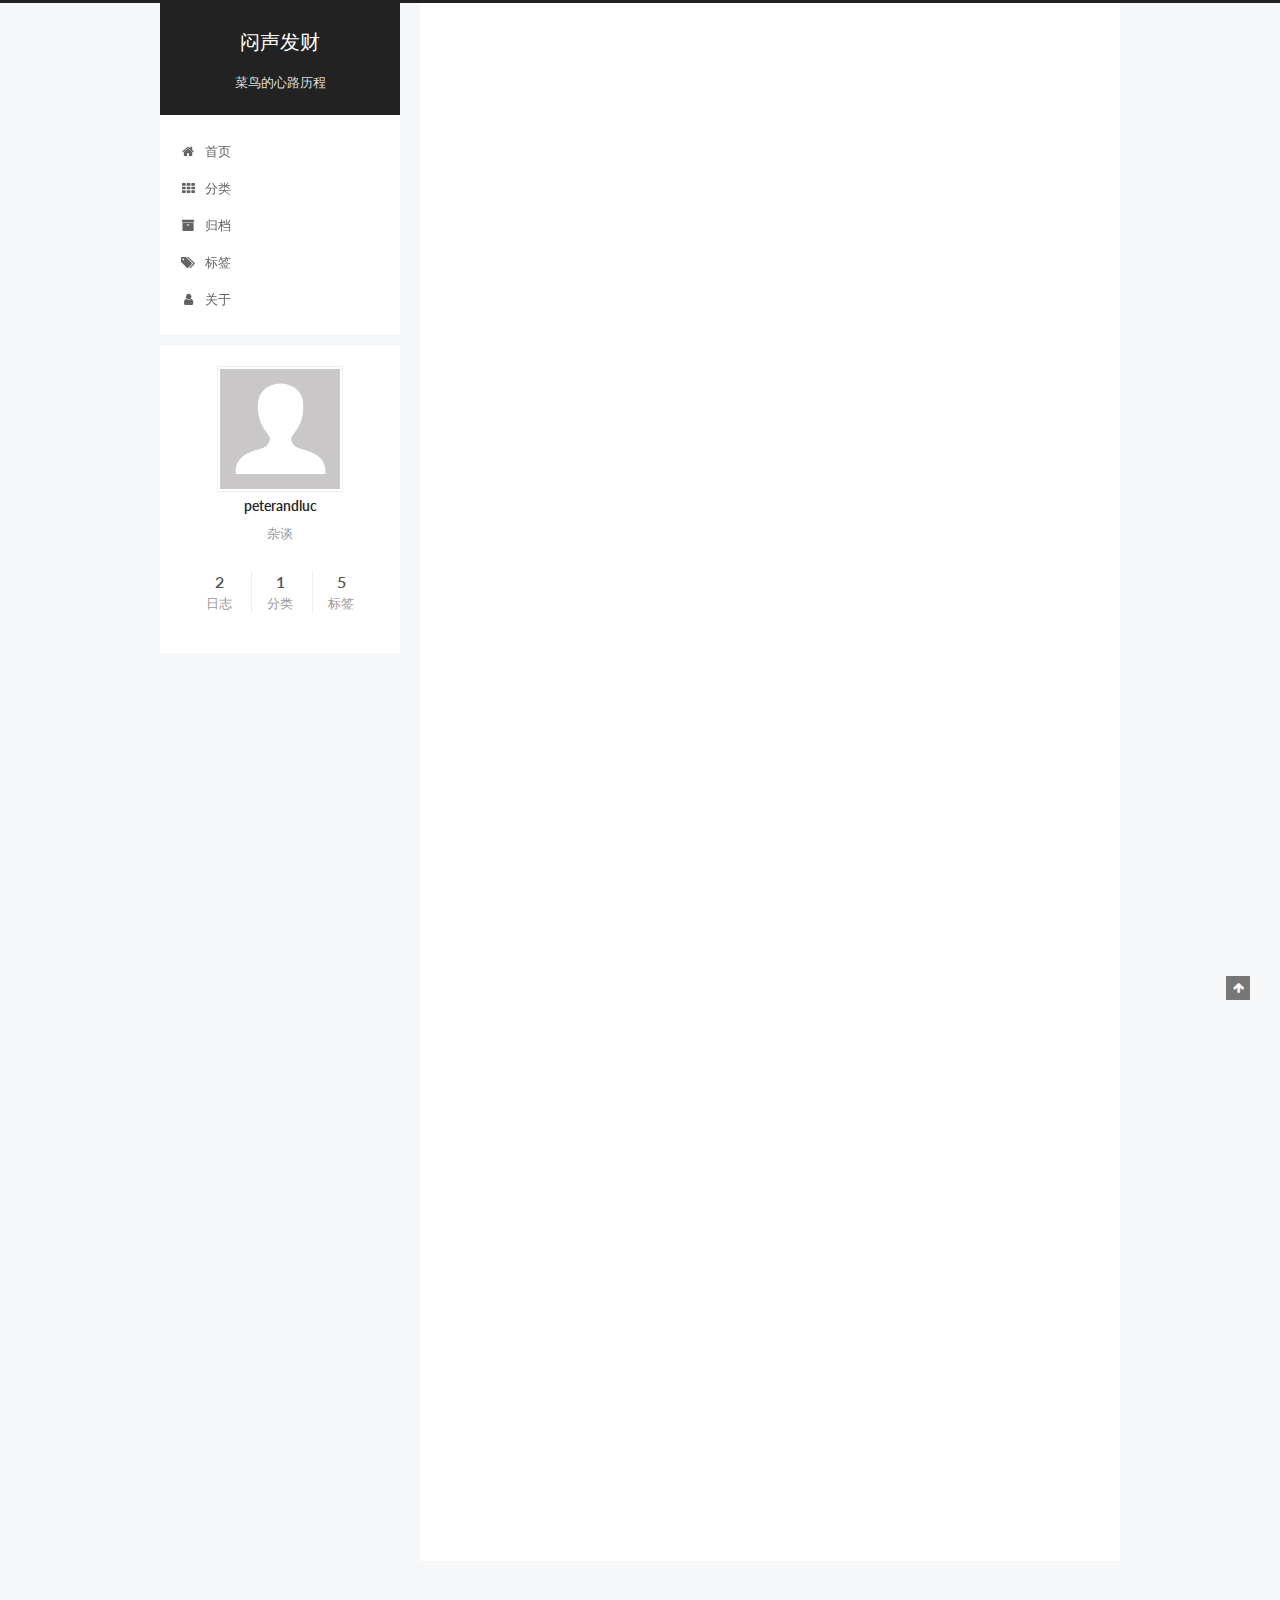
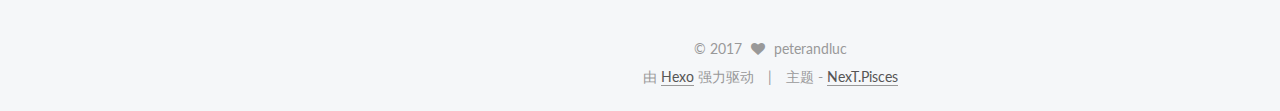
<file: index.html>
<!DOCTYPE html>



  


<html class="theme-next pisces use-motion" lang="zh-Hans">
<head>
  <meta charset="UTF-8"/>
<meta http-equiv="X-UA-Compatible" content="IE=edge" />
<meta name="viewport" content="width=device-width, initial-scale=1, maximum-scale=1"/>









<meta http-equiv="Cache-Control" content="no-transform" />
<meta http-equiv="Cache-Control" content="no-siteapp" />















  
  
  <link href="/lib/fancybox/source/jquery.fancybox.css?v=2.1.5" rel="stylesheet" type="text/css" />




  
  
  
  

  
    
    
  

  

  

  

  

  
    
    
    <link href="//fonts.googleapis.com/css?family=Lato:300,300italic,400,400italic,700,700italic&subset=latin,latin-ext" rel="stylesheet" type="text/css">
  






<link href="/lib/font-awesome/css/font-awesome.min.css?v=4.6.2" rel="stylesheet" type="text/css" />

<link href="/css/main.css?v=5.1.1" rel="stylesheet" type="text/css" />


  <meta name="keywords" content="Hexo, NexT" />








  <link rel="shortcut icon" type="image/x-icon" href="/favicon.ico?v=5.1.1" />






<meta name="description" content="杂谈">
<meta property="og:type" content="website">
<meta property="og:title" content="闷声发财">
<meta property="og:url" content="http://yoursite.com/index.html">
<meta property="og:site_name" content="闷声发财">
<meta property="og:description" content="杂谈">
<meta property="og:locale" content="zh-Hans">
<meta name="twitter:card" content="summary">
<meta name="twitter:title" content="闷声发财">
<meta name="twitter:description" content="杂谈">



<script type="text/javascript" id="hexo.configurations">
  var NexT = window.NexT || {};
  var CONFIG = {
    root: '/',
    scheme: 'Pisces',
    sidebar: {"position":"left","display":"post","offset":12,"offset_float":0,"b2t":false,"scrollpercent":false,"onmobile":false},
    fancybox: true,
    motion: true,
    duoshuo: {
      userId: '0',
      author: '博主'
    },
    algolia: {
      applicationID: '',
      apiKey: '',
      indexName: '',
      hits: {"per_page":10},
      labels: {"input_placeholder":"Search for Posts","hits_empty":"We didn't find any results for the search: ${query}","hits_stats":"${hits} results found in ${time} ms"}
    }
  };
</script>



  <link rel="canonical" href="http://yoursite.com/"/>





  <title>闷声发财</title>
  














</head>

<body itemscope itemtype="http://schema.org/WebPage" lang="zh-Hans">

  
  
    
  

  <div class="container sidebar-position-left 
   page-home 
 ">
    <div class="headband"></div>

    <header id="header" class="header" itemscope itemtype="http://schema.org/WPHeader">
      <div class="header-inner"><div class="site-brand-wrapper">
  <div class="site-meta ">
    

    <div class="custom-logo-site-title">
      <a href="/"  class="brand" rel="start">
        <span class="logo-line-before"><i></i></span>
        <span class="site-title">闷声发财</span>
        <span class="logo-line-after"><i></i></span>
      </a>
    </div>
      
        <p class="site-subtitle">菜鸟的心路历程</p>
      
  </div>

  <div class="site-nav-toggle">
    <button>
      <span class="btn-bar"></span>
      <span class="btn-bar"></span>
      <span class="btn-bar"></span>
    </button>
  </div>
</div>

<nav class="site-nav">
  

  
    <ul id="menu" class="menu">
      
        
        <li class="menu-item menu-item-home">
          <a href="/" rel="section">
            
              <i class="menu-item-icon fa fa-fw fa-home"></i> <br />
            
            首页
          </a>
        </li>
      
        
        <li class="menu-item menu-item-categories">
          <a href="/categories/" rel="section">
            
              <i class="menu-item-icon fa fa-fw fa-th"></i> <br />
            
            分类
          </a>
        </li>
      
        
        <li class="menu-item menu-item-archives">
          <a href="/archives/" rel="section">
            
              <i class="menu-item-icon fa fa-fw fa-archive"></i> <br />
            
            归档
          </a>
        </li>
      
        
        <li class="menu-item menu-item-tags">
          <a href="/tags/" rel="section">
            
              <i class="menu-item-icon fa fa-fw fa-tags"></i> <br />
            
            标签
          </a>
        </li>
      
        
        <li class="menu-item menu-item-about">
          <a href="/about/" rel="section">
            
              <i class="menu-item-icon fa fa-fw fa-user"></i> <br />
            
            关于
          </a>
        </li>
      

      
    </ul>
  

  
</nav>



 </div>
    </header>

    <main id="main" class="main">
      <div class="main-inner">
        <div class="content-wrap">
          <div id="content" class="content">
            
  <section id="posts" class="posts-expand">
    
      

  

  
  
  

  <article class="post post-type-normal " itemscope itemtype="http://schema.org/Article">
    <link itemprop="mainEntityOfPage" href="http://yoursite.com/2017/07/19/First-Blog/">

    <span hidden itemprop="author" itemscope itemtype="http://schema.org/Person">
      <meta itemprop="name" content="peterandluc">
      <meta itemprop="description" content="">
      <meta itemprop="image" content="/images/avatar.gif">
    </span>

    <span hidden itemprop="publisher" itemscope itemtype="http://schema.org/Organization">
      <meta itemprop="name" content="闷声发财">
    </span>

    
      <header class="post-header">

        
        
          <h1 class="post-title" itemprop="name headline">
                
                <a class="post-title-link" href="/2017/07/19/First-Blog/" itemprop="url">First Blog</a></h1>
        

        <div class="post-meta">
          <span class="post-time">
            
              <span class="post-meta-item-icon">
                <i class="fa fa-calendar-o"></i>
              </span>
              
                <span class="post-meta-item-text">发表于</span>
              
              <time title="创建于" itemprop="dateCreated datePublished" datetime="2017-07-19T16:43:08+02:00">
                2017-07-19
              </time>
            

            

            
          </span>

          
            <span class="post-category" >
            
              <span class="post-meta-divider">|</span>
            
              <span class="post-meta-item-icon">
                <i class="fa fa-folder-o"></i>
              </span>
              
                <span class="post-meta-item-text">分类于</span>
              
              
                <span itemprop="about" itemscope itemtype="http://schema.org/Thing">
                  <a href="/categories/杂谈/" itemprop="url" rel="index">
                    <span itemprop="name">杂谈</span>
                  </a>
                </span>

                
                
              
            </span>
          

          
            
          

          
          

          

          

          

        </div>
      </header>
    

    <div class="post-body" itemprop="articleBody">

      
      

      
        
          
            <p>  之前一直想自己鼓捣一个blog，但是选择太多就徒增很多烦恼。从小时后玩的新浪博客再到用阿里云搭建的一个动态博客，总觉得少了那么一丝丝优雅。前阵子，注意到了这个github page，捣腾半天算是搭起来了。未来我的打算就是没事在这写写技术文档，心得体会，还有codeforce的赛后总结吧，感觉还是挺有意思的。说起又回归codeforce的原因，就是之前玩的比较水，给自己的目标就是完成红名吧，想想一个暑假，给自己找点事情干。<br>  上个月，给一个华人中介写了个基于微信的文本监测，算是我第一个push到github的项目了，这个星期就把这个项目维护完，然后开始deep learning课程的学习。就这样吧，第一篇文章随便写写。</p>

          
        
      
    </div>

    <div>
      
    </div>

    <div>
      
    </div>

    <div>
      
    </div>

    <footer class="post-footer">
      

      

      

      
      
        <div class="post-eof"></div>
      
    </footer>
  </article>


    
      

  

  
  
  

  <article class="post post-type-normal " itemscope itemtype="http://schema.org/Article">
    <link itemprop="mainEntityOfPage" href="http://yoursite.com/2017/07/19/hello-world/">

    <span hidden itemprop="author" itemscope itemtype="http://schema.org/Person">
      <meta itemprop="name" content="peterandluc">
      <meta itemprop="description" content="">
      <meta itemprop="image" content="/images/avatar.gif">
    </span>

    <span hidden itemprop="publisher" itemscope itemtype="http://schema.org/Organization">
      <meta itemprop="name" content="闷声发财">
    </span>

    
      <header class="post-header">

        
        
          <h1 class="post-title" itemprop="name headline">
                
                <a class="post-title-link" href="/2017/07/19/hello-world/" itemprop="url">Hello World</a></h1>
        

        <div class="post-meta">
          <span class="post-time">
            
              <span class="post-meta-item-icon">
                <i class="fa fa-calendar-o"></i>
              </span>
              
                <span class="post-meta-item-text">发表于</span>
              
              <time title="创建于" itemprop="dateCreated datePublished" datetime="2017-07-19T15:53:21+02:00">
                2017-07-19
              </time>
            

            

            
          </span>

          

          
            
          

          
          

          

          

          

        </div>
      </header>
    

    <div class="post-body" itemprop="articleBody">

      
      

      
        
          
            <p>Welcome to <a href="https://hexo.io/" target="_blank" rel="external">Hexo</a>! This is your very first post. Check <a href="https://hexo.io/docs/" target="_blank" rel="external">documentation</a> for more info. If you get any problems when using Hexo, you can find the answer in <a href="https://hexo.io/docs/troubleshooting.html" target="_blank" rel="external">troubleshooting</a> or you can ask me on <a href="https://github.com/hexojs/hexo/issues" target="_blank" rel="external">GitHub</a>.</p>
<h2 id="Quick-Start"><a href="#Quick-Start" class="headerlink" title="Quick Start"></a>Quick Start</h2><h3 id="Create-a-new-post"><a href="#Create-a-new-post" class="headerlink" title="Create a new post"></a>Create a new post</h3><figure class="highlight bash"><table><tr><td class="gutter"><pre><div class="line">1</div></pre></td><td class="code"><pre><div class="line">$ hexo new <span class="string">"My New Post"</span></div></pre></td></tr></table></figure>
<p>More info: <a href="https://hexo.io/docs/writing.html" target="_blank" rel="external">Writing</a></p>
<h3 id="Run-server"><a href="#Run-server" class="headerlink" title="Run server"></a>Run server</h3><figure class="highlight bash"><table><tr><td class="gutter"><pre><div class="line">1</div></pre></td><td class="code"><pre><div class="line">$ hexo server</div></pre></td></tr></table></figure>
<p>More info: <a href="https://hexo.io/docs/server.html" target="_blank" rel="external">Server</a></p>
<h3 id="Generate-static-files"><a href="#Generate-static-files" class="headerlink" title="Generate static files"></a>Generate static files</h3><figure class="highlight bash"><table><tr><td class="gutter"><pre><div class="line">1</div></pre></td><td class="code"><pre><div class="line">$ hexo generate</div></pre></td></tr></table></figure>
<p>More info: <a href="https://hexo.io/docs/generating.html" target="_blank" rel="external">Generating</a></p>
<h3 id="Deploy-to-remote-sites"><a href="#Deploy-to-remote-sites" class="headerlink" title="Deploy to remote sites"></a>Deploy to remote sites</h3><figure class="highlight bash"><table><tr><td class="gutter"><pre><div class="line">1</div></pre></td><td class="code"><pre><div class="line">$ hexo deploy</div></pre></td></tr></table></figure>
<p>More info: <a href="https://hexo.io/docs/deployment.html" target="_blank" rel="external">Deployment</a></p>

          
        
      
    </div>

    <div>
      
    </div>

    <div>
      
    </div>

    <div>
      
    </div>

    <footer class="post-footer">
      

      

      

      
      
        <div class="post-eof"></div>
      
    </footer>
  </article>


    
  </section>

  


          </div>
          


          

        </div>
        
          
  
  <div class="sidebar-toggle">
    <div class="sidebar-toggle-line-wrap">
      <span class="sidebar-toggle-line sidebar-toggle-line-first"></span>
      <span class="sidebar-toggle-line sidebar-toggle-line-middle"></span>
      <span class="sidebar-toggle-line sidebar-toggle-line-last"></span>
    </div>
  </div>

  <aside id="sidebar" class="sidebar">
    
    <div class="sidebar-inner">

      

      

      <section class="site-overview sidebar-panel sidebar-panel-active">
        <div class="site-author motion-element" itemprop="author" itemscope itemtype="http://schema.org/Person">
          <img class="site-author-image" itemprop="image"
               src="/images/avatar.gif"
               alt="peterandluc" />
          <p class="site-author-name" itemprop="name">peterandluc</p>
           
              <p class="site-description motion-element" itemprop="description">杂谈</p>
          
        </div>
        <nav class="site-state motion-element">

          
            <div class="site-state-item site-state-posts">
              <a href="/archives/">
                <span class="site-state-item-count">2</span>
                <span class="site-state-item-name">日志</span>
              </a>
            </div>
          

          
            
            
            <div class="site-state-item site-state-categories">
              <a href="/categories/index.html">
                <span class="site-state-item-count">1</span>
                <span class="site-state-item-name">分类</span>
              </a>
            </div>
          

          
            
            
            <div class="site-state-item site-state-tags">
              <a href="/tags/index.html">
                <span class="site-state-item-count">5</span>
                <span class="site-state-item-name">标签</span>
              </a>
            </div>
          

        </nav>

        

        <div class="links-of-author motion-element">
          
        </div>

        
        

        
        

        


      </section>

      

      

    </div>
  </aside>


        
      </div>
    </main>

    <footer id="footer" class="footer">
      <div class="footer-inner">
        <div class="copyright" >
  
  &copy; 
  <span itemprop="copyrightYear">2017</span>
  <span class="with-love">
    <i class="fa fa-heart"></i>
  </span>
  <span class="author" itemprop="copyrightHolder">peterandluc</span>
</div>


<div class="powered-by">
  由 <a class="theme-link" href="https://hexo.io">Hexo</a> 强力驱动
</div>

<div class="theme-info">
  主题 -
  <a class="theme-link" href="https://github.com/iissnan/hexo-theme-next">
    NexT.Pisces
  </a>
</div>


        

        
      </div>
    </footer>

    
      <div class="back-to-top">
        <i class="fa fa-arrow-up"></i>
        
      </div>
    

  </div>

  

<script type="text/javascript">
  if (Object.prototype.toString.call(window.Promise) !== '[object Function]') {
    window.Promise = null;
  }
</script>









  












  
  <script type="text/javascript" src="/lib/jquery/index.js?v=2.1.3"></script>

  
  <script type="text/javascript" src="/lib/fastclick/lib/fastclick.min.js?v=1.0.6"></script>

  
  <script type="text/javascript" src="/lib/jquery_lazyload/jquery.lazyload.js?v=1.9.7"></script>

  
  <script type="text/javascript" src="/lib/velocity/velocity.min.js?v=1.2.1"></script>

  
  <script type="text/javascript" src="/lib/velocity/velocity.ui.min.js?v=1.2.1"></script>

  
  <script type="text/javascript" src="/lib/fancybox/source/jquery.fancybox.pack.js?v=2.1.5"></script>


  


  <script type="text/javascript" src="/js/src/utils.js?v=5.1.1"></script>

  <script type="text/javascript" src="/js/src/motion.js?v=5.1.1"></script>



  
  


  <script type="text/javascript" src="/js/src/affix.js?v=5.1.1"></script>

  <script type="text/javascript" src="/js/src/schemes/pisces.js?v=5.1.1"></script>



  
    <script type="text/javascript" src="/js/src/scrollspy.js?v=5.1.1"></script>
<script type="text/javascript" src="/js/src/post-details.js?v=5.1.1"></script>

  

  


  <script type="text/javascript" src="/js/src/bootstrap.js?v=5.1.1"></script>



  


  




	





  





  






  





  

  

  

  

  

  

</body>
</html>
</file>
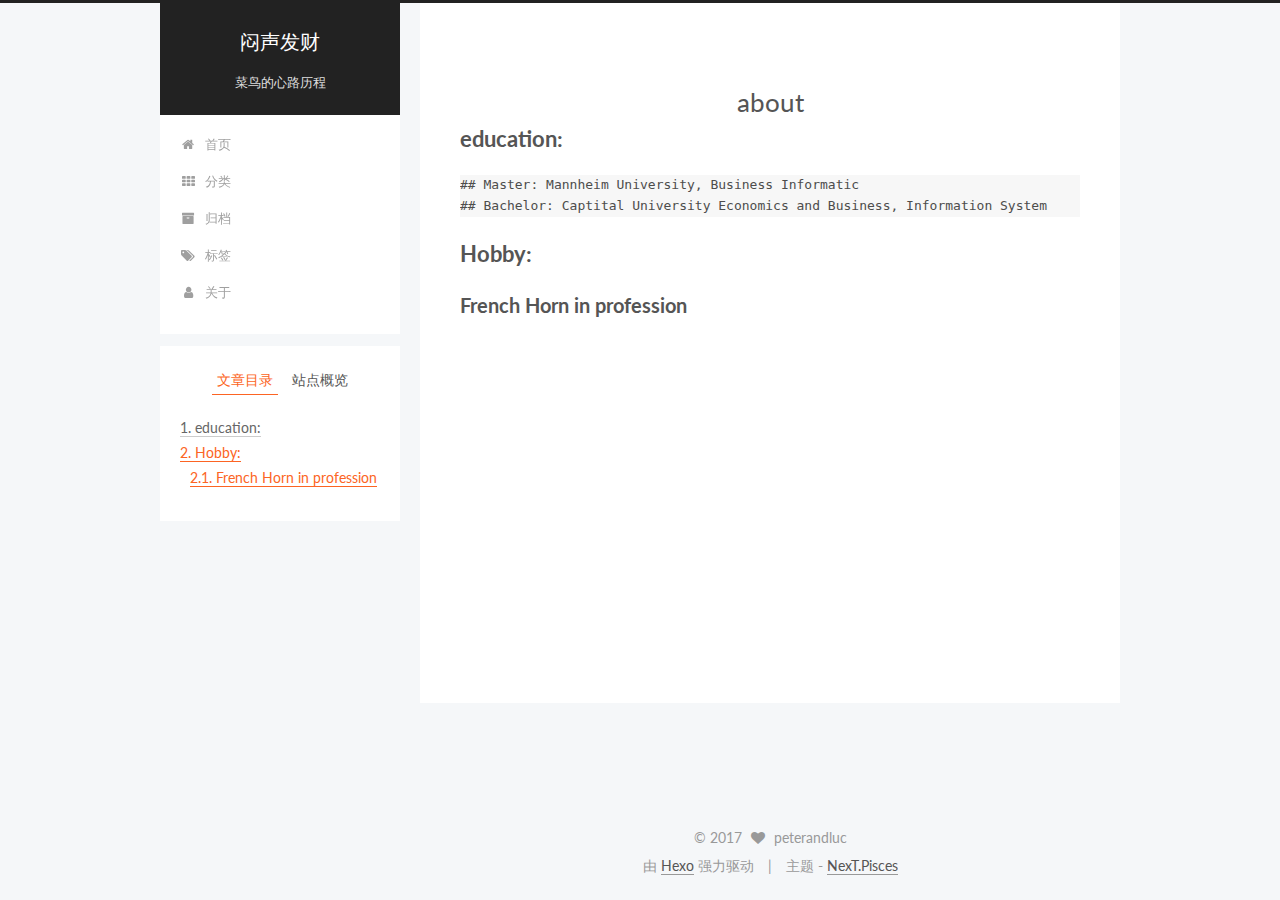
<file: about/index.html>
<!DOCTYPE html>



  


<html class="theme-next pisces use-motion" lang="zh-Hans">
<head>
  <meta charset="UTF-8"/>
<meta http-equiv="X-UA-Compatible" content="IE=edge" />
<meta name="viewport" content="width=device-width, initial-scale=1, maximum-scale=1"/>









<meta http-equiv="Cache-Control" content="no-transform" />
<meta http-equiv="Cache-Control" content="no-siteapp" />















  
  
  <link href="/lib/fancybox/source/jquery.fancybox.css?v=2.1.5" rel="stylesheet" type="text/css" />




  
  
  
  

  
    
    
  

  

  

  

  

  
    
    
    <link href="//fonts.googleapis.com/css?family=Lato:300,300italic,400,400italic,700,700italic&subset=latin,latin-ext" rel="stylesheet" type="text/css">
  






<link href="/lib/font-awesome/css/font-awesome.min.css?v=4.6.2" rel="stylesheet" type="text/css" />

<link href="/css/main.css?v=5.1.1" rel="stylesheet" type="text/css" />


  <meta name="keywords" content="Hexo, NexT" />








  <link rel="shortcut icon" type="image/x-icon" href="/favicon.ico?v=5.1.1" />






<meta name="description" content="education:## Master: Mannheim University, Business Informatic ## Bachelor: Captital University Economics and Business, Information System Hobby:French Horn in profession">
<meta property="og:type" content="website">
<meta property="og:title" content="about">
<meta property="og:url" content="http://yoursite.com/about/index.html">
<meta property="og:site_name" content="闷声发财">
<meta property="og:description" content="education:## Master: Mannheim University, Business Informatic ## Bachelor: Captital University Economics and Business, Information System Hobby:French Horn in profession">
<meta property="og:locale" content="zh-Hans">
<meta property="og:updated_time" content="2017-07-20T14:03:17.000Z">
<meta name="twitter:card" content="summary">
<meta name="twitter:title" content="about">
<meta name="twitter:description" content="education:## Master: Mannheim University, Business Informatic ## Bachelor: Captital University Economics and Business, Information System Hobby:French Horn in profession">



<script type="text/javascript" id="hexo.configurations">
  var NexT = window.NexT || {};
  var CONFIG = {
    root: '/',
    scheme: 'Pisces',
    sidebar: {"position":"left","display":"post","offset":12,"offset_float":0,"b2t":false,"scrollpercent":false,"onmobile":false},
    fancybox: true,
    motion: true,
    duoshuo: {
      userId: '0',
      author: '博主'
    },
    algolia: {
      applicationID: '',
      apiKey: '',
      indexName: '',
      hits: {"per_page":10},
      labels: {"input_placeholder":"Search for Posts","hits_empty":"We didn't find any results for the search: ${query}","hits_stats":"${hits} results found in ${time} ms"}
    }
  };
</script>



  <link rel="canonical" href="http://yoursite.com/about/"/>





  <title>about | 闷声发财</title>
  














</head>

<body itemscope itemtype="http://schema.org/WebPage" lang="zh-Hans">

  
  
    
  

  <div class="container sidebar-position-left page-post-detail ">
    <div class="headband"></div>

    <header id="header" class="header" itemscope itemtype="http://schema.org/WPHeader">
      <div class="header-inner"><div class="site-brand-wrapper">
  <div class="site-meta ">
    

    <div class="custom-logo-site-title">
      <a href="/"  class="brand" rel="start">
        <span class="logo-line-before"><i></i></span>
        <span class="site-title">闷声发财</span>
        <span class="logo-line-after"><i></i></span>
      </a>
    </div>
      
        <p class="site-subtitle">菜鸟的心路历程</p>
      
  </div>

  <div class="site-nav-toggle">
    <button>
      <span class="btn-bar"></span>
      <span class="btn-bar"></span>
      <span class="btn-bar"></span>
    </button>
  </div>
</div>

<nav class="site-nav">
  

  
    <ul id="menu" class="menu">
      
        
        <li class="menu-item menu-item-home">
          <a href="/" rel="section">
            
              <i class="menu-item-icon fa fa-fw fa-home"></i> <br />
            
            首页
          </a>
        </li>
      
        
        <li class="menu-item menu-item-categories">
          <a href="/categories/" rel="section">
            
              <i class="menu-item-icon fa fa-fw fa-th"></i> <br />
            
            分类
          </a>
        </li>
      
        
        <li class="menu-item menu-item-archives">
          <a href="/archives/" rel="section">
            
              <i class="menu-item-icon fa fa-fw fa-archive"></i> <br />
            
            归档
          </a>
        </li>
      
        
        <li class="menu-item menu-item-tags">
          <a href="/tags/" rel="section">
            
              <i class="menu-item-icon fa fa-fw fa-tags"></i> <br />
            
            标签
          </a>
        </li>
      
        
        <li class="menu-item menu-item-about">
          <a href="/about/" rel="section">
            
              <i class="menu-item-icon fa fa-fw fa-user"></i> <br />
            
            关于
          </a>
        </li>
      

      
    </ul>
  

  
</nav>



 </div>
    </header>

    <main id="main" class="main">
      <div class="main-inner">
        <div class="content-wrap">
          <div id="content" class="content">
            

  <div id="posts" class="posts-expand">
  <header class="post-header">

	<h1 class="post-title" itemprop="name headline">about</h1>



</header>

    
    
      <h1 id="education"><a href="#education" class="headerlink" title="education:"></a>education:</h1><pre><code>## Master: Mannheim University, Business Informatic
## Bachelor: Captital University Economics and Business, Information System
</code></pre><h1 id="Hobby"><a href="#Hobby" class="headerlink" title="Hobby:"></a>Hobby:</h1><h2 id="French-Horn-in-profession"><a href="#French-Horn-in-profession" class="headerlink" title="French Horn in profession"></a>French Horn in profession</h2>
    
  </div>


          </div>
          


          
  <div class="comments" id="comments">
    
  </div>


        </div>
        
          
  
  <div class="sidebar-toggle">
    <div class="sidebar-toggle-line-wrap">
      <span class="sidebar-toggle-line sidebar-toggle-line-first"></span>
      <span class="sidebar-toggle-line sidebar-toggle-line-middle"></span>
      <span class="sidebar-toggle-line sidebar-toggle-line-last"></span>
    </div>
  </div>

  <aside id="sidebar" class="sidebar">
    
    <div class="sidebar-inner">

      

      
        <ul class="sidebar-nav motion-element">
          <li class="sidebar-nav-toc sidebar-nav-active" data-target="post-toc-wrap" >
            文章目录
          </li>
          <li class="sidebar-nav-overview" data-target="site-overview">
            站点概览
          </li>
        </ul>
      

      <section class="site-overview sidebar-panel">
        <div class="site-author motion-element" itemprop="author" itemscope itemtype="http://schema.org/Person">
          <img class="site-author-image" itemprop="image"
               src="/images/avatar.gif"
               alt="peterandluc" />
          <p class="site-author-name" itemprop="name">peterandluc</p>
           
              <p class="site-description motion-element" itemprop="description">杂谈</p>
          
        </div>
        <nav class="site-state motion-element">

          
            <div class="site-state-item site-state-posts">
              <a href="/archives/">
                <span class="site-state-item-count">2</span>
                <span class="site-state-item-name">日志</span>
              </a>
            </div>
          

          
            
            
            <div class="site-state-item site-state-categories">
              <a href="/categories/index.html">
                <span class="site-state-item-count">1</span>
                <span class="site-state-item-name">分类</span>
              </a>
            </div>
          

          
            
            
            <div class="site-state-item site-state-tags">
              <a href="/tags/index.html">
                <span class="site-state-item-count">5</span>
                <span class="site-state-item-name">标签</span>
              </a>
            </div>
          

        </nav>

        

        <div class="links-of-author motion-element">
          
        </div>

        
        

        
        

        


      </section>

      
      <!--noindex-->
        <section class="post-toc-wrap motion-element sidebar-panel sidebar-panel-active">
          <div class="post-toc">

            
              
            

            
              <div class="post-toc-content"><ol class="nav"><li class="nav-item nav-level-1"><a class="nav-link" href="#education"><span class="nav-number">1.</span> <span class="nav-text">education:</span></a></li><li class="nav-item nav-level-1"><a class="nav-link" href="#Hobby"><span class="nav-number">2.</span> <span class="nav-text">Hobby:</span></a><ol class="nav-child"><li class="nav-item nav-level-2"><a class="nav-link" href="#French-Horn-in-profession"><span class="nav-number">2.1.</span> <span class="nav-text">French Horn in profession</span></a></li></ol></li></ol></div>
            

          </div>
        </section>
      <!--/noindex-->
      

      

    </div>
  </aside>


        
      </div>
    </main>

    <footer id="footer" class="footer">
      <div class="footer-inner">
        <div class="copyright" >
  
  &copy; 
  <span itemprop="copyrightYear">2017</span>
  <span class="with-love">
    <i class="fa fa-heart"></i>
  </span>
  <span class="author" itemprop="copyrightHolder">peterandluc</span>
</div>


<div class="powered-by">
  由 <a class="theme-link" href="https://hexo.io">Hexo</a> 强力驱动
</div>

<div class="theme-info">
  主题 -
  <a class="theme-link" href="https://github.com/iissnan/hexo-theme-next">
    NexT.Pisces
  </a>
</div>


        

        
      </div>
    </footer>

    
      <div class="back-to-top">
        <i class="fa fa-arrow-up"></i>
        
      </div>
    

  </div>

  

<script type="text/javascript">
  if (Object.prototype.toString.call(window.Promise) !== '[object Function]') {
    window.Promise = null;
  }
</script>









  












  
  <script type="text/javascript" src="/lib/jquery/index.js?v=2.1.3"></script>

  
  <script type="text/javascript" src="/lib/fastclick/lib/fastclick.min.js?v=1.0.6"></script>

  
  <script type="text/javascript" src="/lib/jquery_lazyload/jquery.lazyload.js?v=1.9.7"></script>

  
  <script type="text/javascript" src="/lib/velocity/velocity.min.js?v=1.2.1"></script>

  
  <script type="text/javascript" src="/lib/velocity/velocity.ui.min.js?v=1.2.1"></script>

  
  <script type="text/javascript" src="/lib/fancybox/source/jquery.fancybox.pack.js?v=2.1.5"></script>


  


  <script type="text/javascript" src="/js/src/utils.js?v=5.1.1"></script>

  <script type="text/javascript" src="/js/src/motion.js?v=5.1.1"></script>



  
  


  <script type="text/javascript" src="/js/src/affix.js?v=5.1.1"></script>

  <script type="text/javascript" src="/js/src/schemes/pisces.js?v=5.1.1"></script>



  
    <script type="text/javascript" src="/js/src/scrollspy.js?v=5.1.1"></script>
<script type="text/javascript" src="/js/src/post-details.js?v=5.1.1"></script>

  

  


  <script type="text/javascript" src="/js/src/bootstrap.js?v=5.1.1"></script>



  


  




	





  





  






  





  

  

  

  

  

  

</body>
</html>
</file>
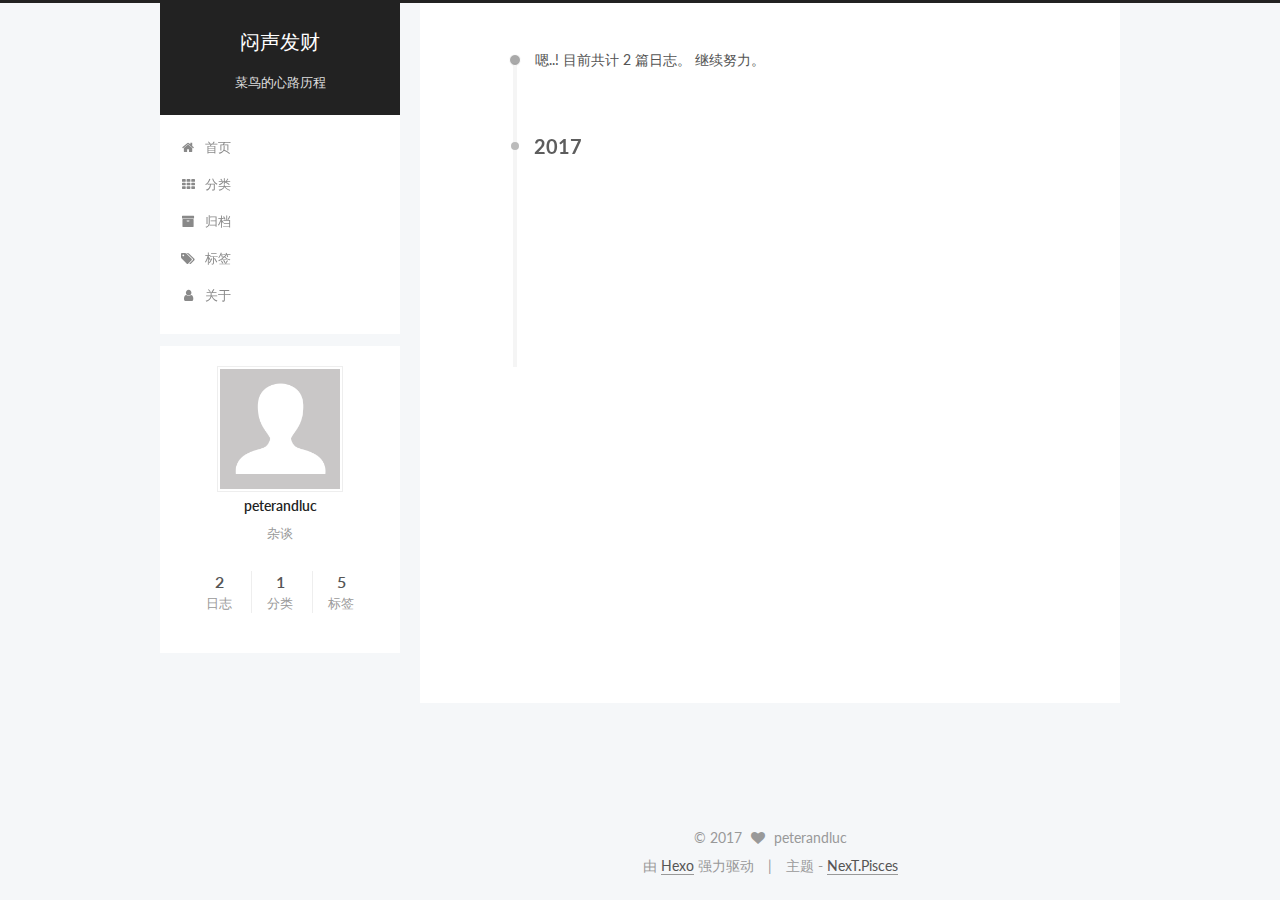
<file: archives/index.html>
<!DOCTYPE html>



  


<html class="theme-next pisces use-motion" lang="zh-Hans">
<head>
  <meta charset="UTF-8"/>
<meta http-equiv="X-UA-Compatible" content="IE=edge" />
<meta name="viewport" content="width=device-width, initial-scale=1, maximum-scale=1"/>









<meta http-equiv="Cache-Control" content="no-transform" />
<meta http-equiv="Cache-Control" content="no-siteapp" />















  
  
  <link href="/lib/fancybox/source/jquery.fancybox.css?v=2.1.5" rel="stylesheet" type="text/css" />




  
  
  
  

  
    
    
  

  

  

  

  

  
    
    
    <link href="//fonts.googleapis.com/css?family=Lato:300,300italic,400,400italic,700,700italic&subset=latin,latin-ext" rel="stylesheet" type="text/css">
  






<link href="/lib/font-awesome/css/font-awesome.min.css?v=4.6.2" rel="stylesheet" type="text/css" />

<link href="/css/main.css?v=5.1.1" rel="stylesheet" type="text/css" />


  <meta name="keywords" content="Hexo, NexT" />








  <link rel="shortcut icon" type="image/x-icon" href="/favicon.ico?v=5.1.1" />






<meta name="description" content="杂谈">
<meta property="og:type" content="website">
<meta property="og:title" content="闷声发财">
<meta property="og:url" content="http://yoursite.com/archives/index.html">
<meta property="og:site_name" content="闷声发财">
<meta property="og:description" content="杂谈">
<meta property="og:locale" content="zh-Hans">
<meta name="twitter:card" content="summary">
<meta name="twitter:title" content="闷声发财">
<meta name="twitter:description" content="杂谈">



<script type="text/javascript" id="hexo.configurations">
  var NexT = window.NexT || {};
  var CONFIG = {
    root: '/',
    scheme: 'Pisces',
    sidebar: {"position":"left","display":"post","offset":12,"offset_float":0,"b2t":false,"scrollpercent":false,"onmobile":false},
    fancybox: true,
    motion: true,
    duoshuo: {
      userId: '0',
      author: '博主'
    },
    algolia: {
      applicationID: '',
      apiKey: '',
      indexName: '',
      hits: {"per_page":10},
      labels: {"input_placeholder":"Search for Posts","hits_empty":"We didn't find any results for the search: ${query}","hits_stats":"${hits} results found in ${time} ms"}
    }
  };
</script>



  <link rel="canonical" href="http://yoursite.com/archives/"/>





  <title>归档 | 闷声发财</title>
  














</head>

<body itemscope itemtype="http://schema.org/WebPage" lang="zh-Hans">

  
  
    
  

  <div class="container sidebar-position-left  page-archive  ">
    <div class="headband"></div>

    <header id="header" class="header" itemscope itemtype="http://schema.org/WPHeader">
      <div class="header-inner"><div class="site-brand-wrapper">
  <div class="site-meta ">
    

    <div class="custom-logo-site-title">
      <a href="/"  class="brand" rel="start">
        <span class="logo-line-before"><i></i></span>
        <span class="site-title">闷声发财</span>
        <span class="logo-line-after"><i></i></span>
      </a>
    </div>
      
        <p class="site-subtitle">菜鸟的心路历程</p>
      
  </div>

  <div class="site-nav-toggle">
    <button>
      <span class="btn-bar"></span>
      <span class="btn-bar"></span>
      <span class="btn-bar"></span>
    </button>
  </div>
</div>

<nav class="site-nav">
  

  
    <ul id="menu" class="menu">
      
        
        <li class="menu-item menu-item-home">
          <a href="/" rel="section">
            
              <i class="menu-item-icon fa fa-fw fa-home"></i> <br />
            
            首页
          </a>
        </li>
      
        
        <li class="menu-item menu-item-categories">
          <a href="/categories/" rel="section">
            
              <i class="menu-item-icon fa fa-fw fa-th"></i> <br />
            
            分类
          </a>
        </li>
      
        
        <li class="menu-item menu-item-archives">
          <a href="/archives/" rel="section">
            
              <i class="menu-item-icon fa fa-fw fa-archive"></i> <br />
            
            归档
          </a>
        </li>
      
        
        <li class="menu-item menu-item-tags">
          <a href="/tags/" rel="section">
            
              <i class="menu-item-icon fa fa-fw fa-tags"></i> <br />
            
            标签
          </a>
        </li>
      
        
        <li class="menu-item menu-item-about">
          <a href="/about/" rel="section">
            
              <i class="menu-item-icon fa fa-fw fa-user"></i> <br />
            
            关于
          </a>
        </li>
      

      
    </ul>
  

  
</nav>



 </div>
    </header>

    <main id="main" class="main">
      <div class="main-inner">
        <div class="content-wrap">
          <div id="content" class="content">
            

  <section id="posts" class="posts-collapse">
    <span class="archive-move-on"></span>

    <span class="archive-page-counter">
      
      
      
        
      
      嗯..! 目前共计 2 篇日志。 继续努力。
    </span>

    

      
      
      

      
        
        <div class="collection-title">
          <h2 class="archive-year motion-element" id="archive-year-2017">2017</h2>
        </div>
      
      

      

  <article class="post post-type-normal" itemscope itemtype="http://schema.org/Article">
    <header class="post-header">

      <h2 class="post-title">
        
            <a class="post-title-link" href="/2017/07/19/First-Blog/" itemprop="url">
              
                <span itemprop="name">First Blog</span>
              
            </a>
        
      </h2>

      <div class="post-meta">
        <time class="post-time" itemprop="dateCreated"
              datetime="2017-07-19T16:43:08+02:00"
              content="2017-07-19" >
          07-19
        </time>
      </div>

    </header>
  </article>



    

      
      
      

      
      

      

  <article class="post post-type-normal" itemscope itemtype="http://schema.org/Article">
    <header class="post-header">

      <h2 class="post-title">
        
            <a class="post-title-link" href="/2017/07/19/hello-world/" itemprop="url">
              
                <span itemprop="name">Hello World</span>
              
            </a>
        
      </h2>

      <div class="post-meta">
        <time class="post-time" itemprop="dateCreated"
              datetime="2017-07-19T15:53:21+02:00"
              content="2017-07-19" >
          07-19
        </time>
      </div>

    </header>
  </article>



    

  </section>

  



          </div>
          


          

        </div>
        
          
  
  <div class="sidebar-toggle">
    <div class="sidebar-toggle-line-wrap">
      <span class="sidebar-toggle-line sidebar-toggle-line-first"></span>
      <span class="sidebar-toggle-line sidebar-toggle-line-middle"></span>
      <span class="sidebar-toggle-line sidebar-toggle-line-last"></span>
    </div>
  </div>

  <aside id="sidebar" class="sidebar">
    
    <div class="sidebar-inner">

      

      

      <section class="site-overview sidebar-panel sidebar-panel-active">
        <div class="site-author motion-element" itemprop="author" itemscope itemtype="http://schema.org/Person">
          <img class="site-author-image" itemprop="image"
               src="/images/avatar.gif"
               alt="peterandluc" />
          <p class="site-author-name" itemprop="name">peterandluc</p>
           
              <p class="site-description motion-element" itemprop="description">杂谈</p>
          
        </div>
        <nav class="site-state motion-element">

          
            <div class="site-state-item site-state-posts">
              <a href="/archives/">
                <span class="site-state-item-count">2</span>
                <span class="site-state-item-name">日志</span>
              </a>
            </div>
          

          
            
            
            <div class="site-state-item site-state-categories">
              <a href="/categories/index.html">
                <span class="site-state-item-count">1</span>
                <span class="site-state-item-name">分类</span>
              </a>
            </div>
          

          
            
            
            <div class="site-state-item site-state-tags">
              <a href="/tags/index.html">
                <span class="site-state-item-count">5</span>
                <span class="site-state-item-name">标签</span>
              </a>
            </div>
          

        </nav>

        

        <div class="links-of-author motion-element">
          
        </div>

        
        

        
        

        


      </section>

      

      

    </div>
  </aside>


        
      </div>
    </main>

    <footer id="footer" class="footer">
      <div class="footer-inner">
        <div class="copyright" >
  
  &copy; 
  <span itemprop="copyrightYear">2017</span>
  <span class="with-love">
    <i class="fa fa-heart"></i>
  </span>
  <span class="author" itemprop="copyrightHolder">peterandluc</span>
</div>


<div class="powered-by">
  由 <a class="theme-link" href="https://hexo.io">Hexo</a> 强力驱动
</div>

<div class="theme-info">
  主题 -
  <a class="theme-link" href="https://github.com/iissnan/hexo-theme-next">
    NexT.Pisces
  </a>
</div>


        

        
      </div>
    </footer>

    
      <div class="back-to-top">
        <i class="fa fa-arrow-up"></i>
        
      </div>
    

  </div>

  

<script type="text/javascript">
  if (Object.prototype.toString.call(window.Promise) !== '[object Function]') {
    window.Promise = null;
  }
</script>









  












  
  <script type="text/javascript" src="/lib/jquery/index.js?v=2.1.3"></script>

  
  <script type="text/javascript" src="/lib/fastclick/lib/fastclick.min.js?v=1.0.6"></script>

  
  <script type="text/javascript" src="/lib/jquery_lazyload/jquery.lazyload.js?v=1.9.7"></script>

  
  <script type="text/javascript" src="/lib/velocity/velocity.min.js?v=1.2.1"></script>

  
  <script type="text/javascript" src="/lib/velocity/velocity.ui.min.js?v=1.2.1"></script>

  
  <script type="text/javascript" src="/lib/fancybox/source/jquery.fancybox.pack.js?v=2.1.5"></script>


  


  <script type="text/javascript" src="/js/src/utils.js?v=5.1.1"></script>

  <script type="text/javascript" src="/js/src/motion.js?v=5.1.1"></script>



  
  


  <script type="text/javascript" src="/js/src/affix.js?v=5.1.1"></script>

  <script type="text/javascript" src="/js/src/schemes/pisces.js?v=5.1.1"></script>



  
  
    <script type="text/javascript" id="motion.page.archive">
      $('.archive-year').velocity('transition.slideLeftIn');
    </script>
  


  


  <script type="text/javascript" src="/js/src/bootstrap.js?v=5.1.1"></script>



  


  




	





  





  






  





  

  

  

  

  

  

</body>
</html>
</file>
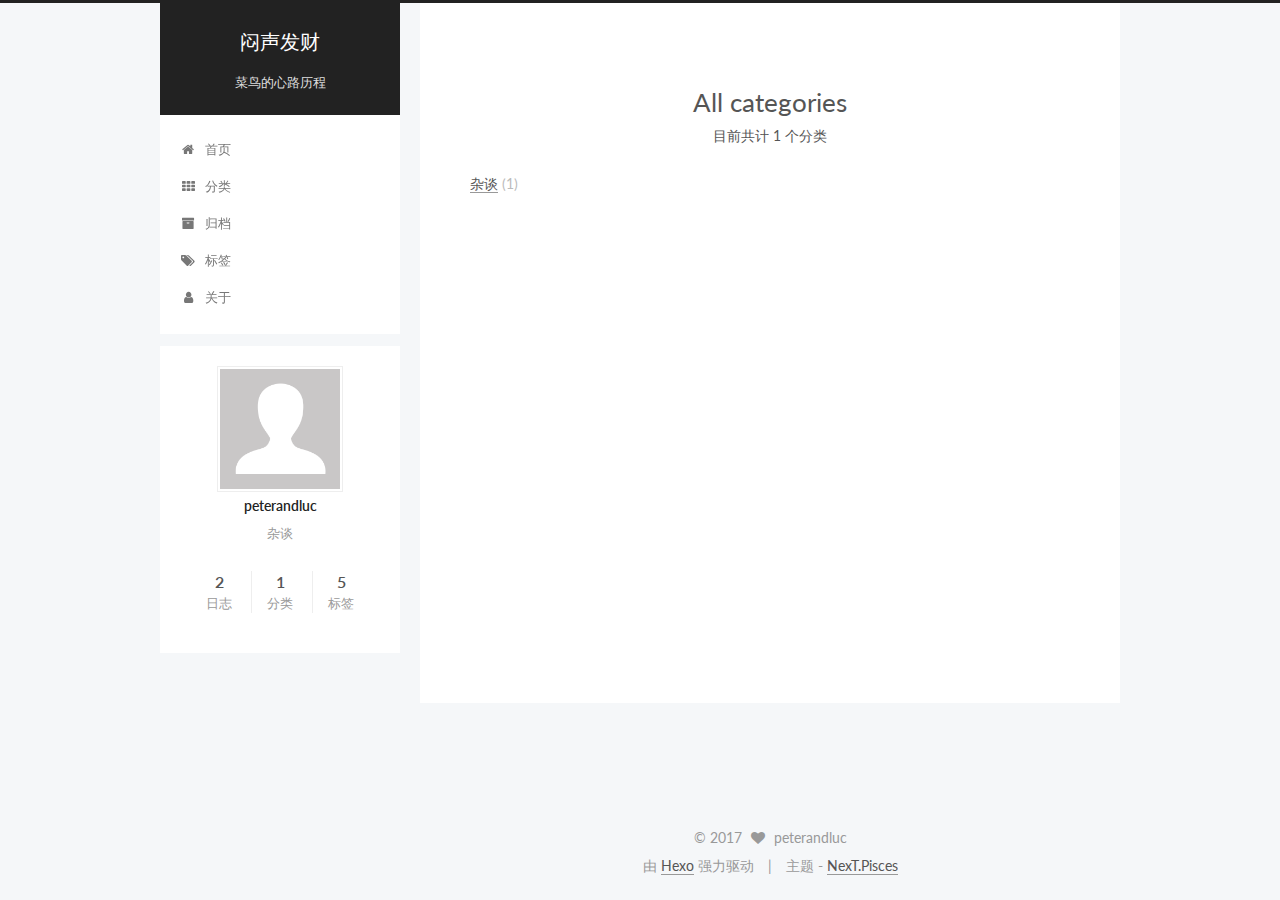
<file: categories/index.html>
<!DOCTYPE html>



  


<html class="theme-next pisces use-motion" lang="zh-Hans">
<head>
  <meta charset="UTF-8"/>
<meta http-equiv="X-UA-Compatible" content="IE=edge" />
<meta name="viewport" content="width=device-width, initial-scale=1, maximum-scale=1"/>









<meta http-equiv="Cache-Control" content="no-transform" />
<meta http-equiv="Cache-Control" content="no-siteapp" />















  
  
  <link href="/lib/fancybox/source/jquery.fancybox.css?v=2.1.5" rel="stylesheet" type="text/css" />




  
  
  
  

  
    
    
  

  

  

  

  

  
    
    
    <link href="//fonts.googleapis.com/css?family=Lato:300,300italic,400,400italic,700,700italic&subset=latin,latin-ext" rel="stylesheet" type="text/css">
  






<link href="/lib/font-awesome/css/font-awesome.min.css?v=4.6.2" rel="stylesheet" type="text/css" />

<link href="/css/main.css?v=5.1.1" rel="stylesheet" type="text/css" />


  <meta name="keywords" content="Hexo, NexT" />








  <link rel="shortcut icon" type="image/x-icon" href="/favicon.ico?v=5.1.1" />






<meta name="description" content="杂谈">
<meta property="og:type" content="website">
<meta property="og:title" content="All categories">
<meta property="og:url" content="http://yoursite.com/categories/index.html">
<meta property="og:site_name" content="闷声发财">
<meta property="og:description" content="杂谈">
<meta property="og:locale" content="zh-Hans">
<meta property="og:updated_time" content="2017-07-20T13:27:43.000Z">
<meta name="twitter:card" content="summary">
<meta name="twitter:title" content="All categories">
<meta name="twitter:description" content="杂谈">



<script type="text/javascript" id="hexo.configurations">
  var NexT = window.NexT || {};
  var CONFIG = {
    root: '/',
    scheme: 'Pisces',
    sidebar: {"position":"left","display":"post","offset":12,"offset_float":0,"b2t":false,"scrollpercent":false,"onmobile":false},
    fancybox: true,
    motion: true,
    duoshuo: {
      userId: '0',
      author: '博主'
    },
    algolia: {
      applicationID: '',
      apiKey: '',
      indexName: '',
      hits: {"per_page":10},
      labels: {"input_placeholder":"Search for Posts","hits_empty":"We didn't find any results for the search: ${query}","hits_stats":"${hits} results found in ${time} ms"}
    }
  };
</script>



  <link rel="canonical" href="http://yoursite.com/categories/"/>





  <title>All categories | 闷声发财</title>
  














</head>

<body itemscope itemtype="http://schema.org/WebPage" lang="zh-Hans">

  
  
    
  

  <div class="container sidebar-position-left page-post-detail ">
    <div class="headband"></div>

    <header id="header" class="header" itemscope itemtype="http://schema.org/WPHeader">
      <div class="header-inner"><div class="site-brand-wrapper">
  <div class="site-meta ">
    

    <div class="custom-logo-site-title">
      <a href="/"  class="brand" rel="start">
        <span class="logo-line-before"><i></i></span>
        <span class="site-title">闷声发财</span>
        <span class="logo-line-after"><i></i></span>
      </a>
    </div>
      
        <p class="site-subtitle">菜鸟的心路历程</p>
      
  </div>

  <div class="site-nav-toggle">
    <button>
      <span class="btn-bar"></span>
      <span class="btn-bar"></span>
      <span class="btn-bar"></span>
    </button>
  </div>
</div>

<nav class="site-nav">
  

  
    <ul id="menu" class="menu">
      
        
        <li class="menu-item menu-item-home">
          <a href="/" rel="section">
            
              <i class="menu-item-icon fa fa-fw fa-home"></i> <br />
            
            首页
          </a>
        </li>
      
        
        <li class="menu-item menu-item-categories">
          <a href="/categories/" rel="section">
            
              <i class="menu-item-icon fa fa-fw fa-th"></i> <br />
            
            分类
          </a>
        </li>
      
        
        <li class="menu-item menu-item-archives">
          <a href="/archives/" rel="section">
            
              <i class="menu-item-icon fa fa-fw fa-archive"></i> <br />
            
            归档
          </a>
        </li>
      
        
        <li class="menu-item menu-item-tags">
          <a href="/tags/" rel="section">
            
              <i class="menu-item-icon fa fa-fw fa-tags"></i> <br />
            
            标签
          </a>
        </li>
      
        
        <li class="menu-item menu-item-about">
          <a href="/about/" rel="section">
            
              <i class="menu-item-icon fa fa-fw fa-user"></i> <br />
            
            关于
          </a>
        </li>
      

      
    </ul>
  

  
</nav>



 </div>
    </header>

    <main id="main" class="main">
      <div class="main-inner">
        <div class="content-wrap">
          <div id="content" class="content">
            

  <div id="posts" class="posts-expand">
  <header class="post-header">

	<h1 class="post-title" itemprop="name headline">All categories</h1>



</header>

    
    
      <div class="category-all-page">
        <div class="category-all-title">
            目前共计 1 个分类
        </div>
        <div class="category-all">
          <ul class="category-list"><li class="category-list-item"><a class="category-list-link" href="/categories/杂谈/">杂谈</a><span class="category-list-count">1</span></li></ul>
        </div>
      </div>
    
  </div>


          </div>
          


          
  <div class="comments" id="comments">
    
  </div>


        </div>
        
          
  
  <div class="sidebar-toggle">
    <div class="sidebar-toggle-line-wrap">
      <span class="sidebar-toggle-line sidebar-toggle-line-first"></span>
      <span class="sidebar-toggle-line sidebar-toggle-line-middle"></span>
      <span class="sidebar-toggle-line sidebar-toggle-line-last"></span>
    </div>
  </div>

  <aside id="sidebar" class="sidebar">
    
    <div class="sidebar-inner">

      

      

      <section class="site-overview sidebar-panel sidebar-panel-active">
        <div class="site-author motion-element" itemprop="author" itemscope itemtype="http://schema.org/Person">
          <img class="site-author-image" itemprop="image"
               src="/images/avatar.gif"
               alt="peterandluc" />
          <p class="site-author-name" itemprop="name">peterandluc</p>
           
              <p class="site-description motion-element" itemprop="description">杂谈</p>
          
        </div>
        <nav class="site-state motion-element">

          
            <div class="site-state-item site-state-posts">
              <a href="/archives/">
                <span class="site-state-item-count">2</span>
                <span class="site-state-item-name">日志</span>
              </a>
            </div>
          

          
            
            
            <div class="site-state-item site-state-categories">
              <a href="/categories/index.html">
                <span class="site-state-item-count">1</span>
                <span class="site-state-item-name">分类</span>
              </a>
            </div>
          

          
            
            
            <div class="site-state-item site-state-tags">
              <a href="/tags/index.html">
                <span class="site-state-item-count">5</span>
                <span class="site-state-item-name">标签</span>
              </a>
            </div>
          

        </nav>

        

        <div class="links-of-author motion-element">
          
        </div>

        
        

        
        

        


      </section>

      

      

    </div>
  </aside>


        
      </div>
    </main>

    <footer id="footer" class="footer">
      <div class="footer-inner">
        <div class="copyright" >
  
  &copy; 
  <span itemprop="copyrightYear">2017</span>
  <span class="with-love">
    <i class="fa fa-heart"></i>
  </span>
  <span class="author" itemprop="copyrightHolder">peterandluc</span>
</div>


<div class="powered-by">
  由 <a class="theme-link" href="https://hexo.io">Hexo</a> 强力驱动
</div>

<div class="theme-info">
  主题 -
  <a class="theme-link" href="https://github.com/iissnan/hexo-theme-next">
    NexT.Pisces
  </a>
</div>


        

        
      </div>
    </footer>

    
      <div class="back-to-top">
        <i class="fa fa-arrow-up"></i>
        
      </div>
    

  </div>

  

<script type="text/javascript">
  if (Object.prototype.toString.call(window.Promise) !== '[object Function]') {
    window.Promise = null;
  }
</script>









  












  
  <script type="text/javascript" src="/lib/jquery/index.js?v=2.1.3"></script>

  
  <script type="text/javascript" src="/lib/fastclick/lib/fastclick.min.js?v=1.0.6"></script>

  
  <script type="text/javascript" src="/lib/jquery_lazyload/jquery.lazyload.js?v=1.9.7"></script>

  
  <script type="text/javascript" src="/lib/velocity/velocity.min.js?v=1.2.1"></script>

  
  <script type="text/javascript" src="/lib/velocity/velocity.ui.min.js?v=1.2.1"></script>

  
  <script type="text/javascript" src="/lib/fancybox/source/jquery.fancybox.pack.js?v=2.1.5"></script>


  


  <script type="text/javascript" src="/js/src/utils.js?v=5.1.1"></script>

  <script type="text/javascript" src="/js/src/motion.js?v=5.1.1"></script>



  
  


  <script type="text/javascript" src="/js/src/affix.js?v=5.1.1"></script>

  <script type="text/javascript" src="/js/src/schemes/pisces.js?v=5.1.1"></script>



  
    <script type="text/javascript" src="/js/src/scrollspy.js?v=5.1.1"></script>
<script type="text/javascript" src="/js/src/post-details.js?v=5.1.1"></script>

  

  


  <script type="text/javascript" src="/js/src/bootstrap.js?v=5.1.1"></script>



  


  




	





  





  






  





  

  

  

  

  

  

</body>
</html>
</file>
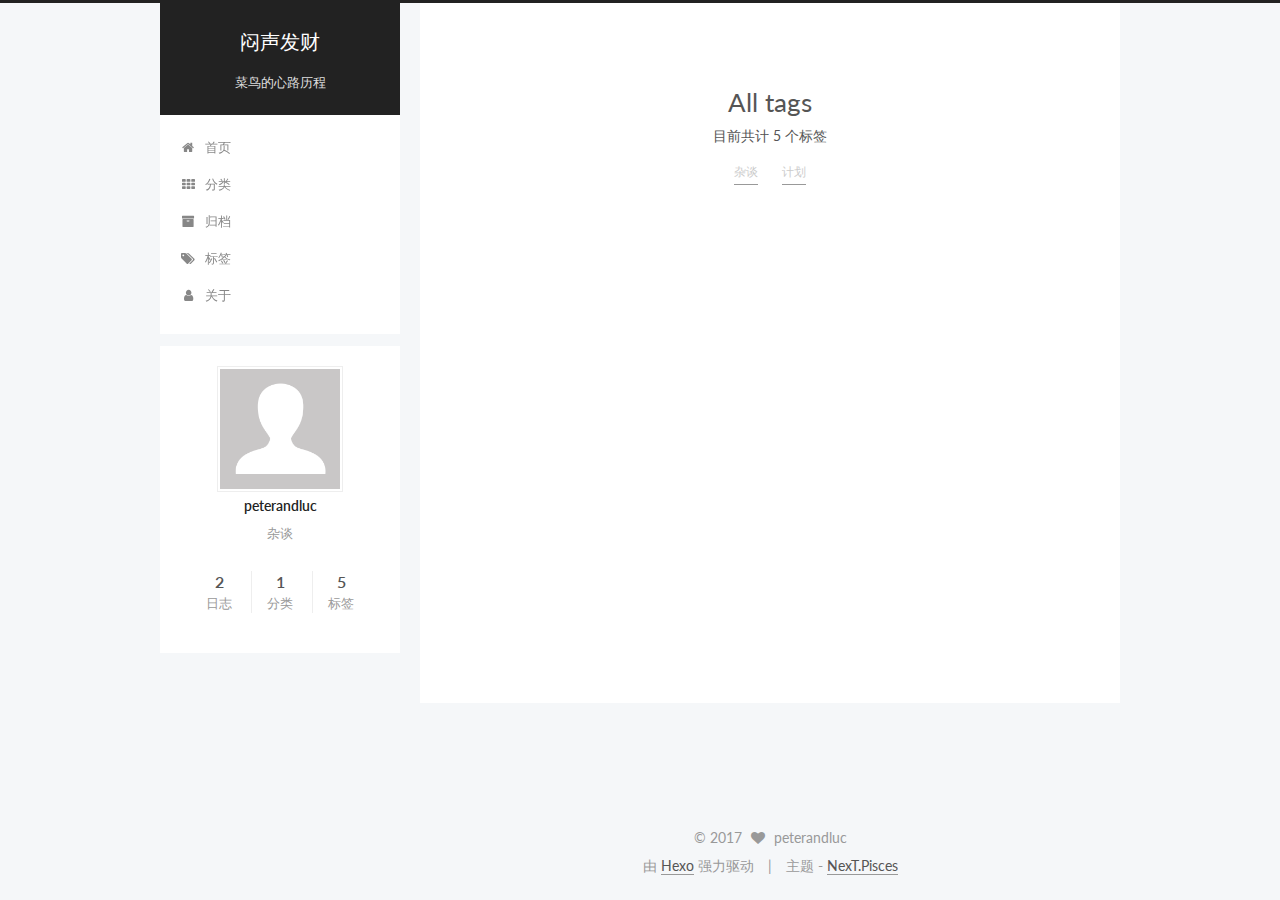
<file: tags/index.html>
<!DOCTYPE html>



  


<html class="theme-next pisces use-motion" lang="zh-Hans">
<head>
  <meta charset="UTF-8"/>
<meta http-equiv="X-UA-Compatible" content="IE=edge" />
<meta name="viewport" content="width=device-width, initial-scale=1, maximum-scale=1"/>









<meta http-equiv="Cache-Control" content="no-transform" />
<meta http-equiv="Cache-Control" content="no-siteapp" />















  
  
  <link href="/lib/fancybox/source/jquery.fancybox.css?v=2.1.5" rel="stylesheet" type="text/css" />




  
  
  
  

  
    
    
  

  

  

  

  

  
    
    
    <link href="//fonts.googleapis.com/css?family=Lato:300,300italic,400,400italic,700,700italic&subset=latin,latin-ext" rel="stylesheet" type="text/css">
  






<link href="/lib/font-awesome/css/font-awesome.min.css?v=4.6.2" rel="stylesheet" type="text/css" />

<link href="/css/main.css?v=5.1.1" rel="stylesheet" type="text/css" />


  <meta name="keywords" content="Hexo, NexT" />








  <link rel="shortcut icon" type="image/x-icon" href="/favicon.ico?v=5.1.1" />






<meta name="description" content="杂谈">
<meta property="og:type" content="website">
<meta property="og:title" content="All tags">
<meta property="og:url" content="http://yoursite.com/tags/index.html">
<meta property="og:site_name" content="闷声发财">
<meta property="og:description" content="杂谈">
<meta property="og:locale" content="zh-Hans">
<meta property="og:updated_time" content="2017-07-20T13:21:45.000Z">
<meta name="twitter:card" content="summary">
<meta name="twitter:title" content="All tags">
<meta name="twitter:description" content="杂谈">



<script type="text/javascript" id="hexo.configurations">
  var NexT = window.NexT || {};
  var CONFIG = {
    root: '/',
    scheme: 'Pisces',
    sidebar: {"position":"left","display":"post","offset":12,"offset_float":0,"b2t":false,"scrollpercent":false,"onmobile":false},
    fancybox: true,
    motion: true,
    duoshuo: {
      userId: '0',
      author: '博主'
    },
    algolia: {
      applicationID: '',
      apiKey: '',
      indexName: '',
      hits: {"per_page":10},
      labels: {"input_placeholder":"Search for Posts","hits_empty":"We didn't find any results for the search: ${query}","hits_stats":"${hits} results found in ${time} ms"}
    }
  };
</script>



  <link rel="canonical" href="http://yoursite.com/tags/"/>





  <title>All tags | 闷声发财</title>
  














</head>

<body itemscope itemtype="http://schema.org/WebPage" lang="zh-Hans">

  
  
    
  

  <div class="container sidebar-position-left page-post-detail ">
    <div class="headband"></div>

    <header id="header" class="header" itemscope itemtype="http://schema.org/WPHeader">
      <div class="header-inner"><div class="site-brand-wrapper">
  <div class="site-meta ">
    

    <div class="custom-logo-site-title">
      <a href="/"  class="brand" rel="start">
        <span class="logo-line-before"><i></i></span>
        <span class="site-title">闷声发财</span>
        <span class="logo-line-after"><i></i></span>
      </a>
    </div>
      
        <p class="site-subtitle">菜鸟的心路历程</p>
      
  </div>

  <div class="site-nav-toggle">
    <button>
      <span class="btn-bar"></span>
      <span class="btn-bar"></span>
      <span class="btn-bar"></span>
    </button>
  </div>
</div>

<nav class="site-nav">
  

  
    <ul id="menu" class="menu">
      
        
        <li class="menu-item menu-item-home">
          <a href="/" rel="section">
            
              <i class="menu-item-icon fa fa-fw fa-home"></i> <br />
            
            首页
          </a>
        </li>
      
        
        <li class="menu-item menu-item-categories">
          <a href="/categories/" rel="section">
            
              <i class="menu-item-icon fa fa-fw fa-th"></i> <br />
            
            分类
          </a>
        </li>
      
        
        <li class="menu-item menu-item-archives">
          <a href="/archives/" rel="section">
            
              <i class="menu-item-icon fa fa-fw fa-archive"></i> <br />
            
            归档
          </a>
        </li>
      
        
        <li class="menu-item menu-item-tags">
          <a href="/tags/" rel="section">
            
              <i class="menu-item-icon fa fa-fw fa-tags"></i> <br />
            
            标签
          </a>
        </li>
      
        
        <li class="menu-item menu-item-about">
          <a href="/about/" rel="section">
            
              <i class="menu-item-icon fa fa-fw fa-user"></i> <br />
            
            关于
          </a>
        </li>
      

      
    </ul>
  

  
</nav>



 </div>
    </header>

    <main id="main" class="main">
      <div class="main-inner">
        <div class="content-wrap">
          <div id="content" class="content">
            

  <div id="posts" class="posts-expand">
  <header class="post-header">

	<h1 class="post-title" itemprop="name headline">All tags</h1>



</header>

    
    
      <div class="tag-cloud">
        <div class="tag-cloud-title">
            目前共计 5 个标签
        </div>
        <div class="tag-cloud-tags">
          <a href="/tags/杂谈/" style="font-size: 12px; color: #ccc">杂谈</a> <a href="/tags/计划/" style="font-size: 12px; color: #ccc">计划</a>
        </div>
      </div>
    
  </div>


          </div>
          


          
  <div class="comments" id="comments">
    
  </div>


        </div>
        
          
  
  <div class="sidebar-toggle">
    <div class="sidebar-toggle-line-wrap">
      <span class="sidebar-toggle-line sidebar-toggle-line-first"></span>
      <span class="sidebar-toggle-line sidebar-toggle-line-middle"></span>
      <span class="sidebar-toggle-line sidebar-toggle-line-last"></span>
    </div>
  </div>

  <aside id="sidebar" class="sidebar">
    
    <div class="sidebar-inner">

      

      

      <section class="site-overview sidebar-panel sidebar-panel-active">
        <div class="site-author motion-element" itemprop="author" itemscope itemtype="http://schema.org/Person">
          <img class="site-author-image" itemprop="image"
               src="/images/avatar.gif"
               alt="peterandluc" />
          <p class="site-author-name" itemprop="name">peterandluc</p>
           
              <p class="site-description motion-element" itemprop="description">杂谈</p>
          
        </div>
        <nav class="site-state motion-element">

          
            <div class="site-state-item site-state-posts">
              <a href="/archives/">
                <span class="site-state-item-count">2</span>
                <span class="site-state-item-name">日志</span>
              </a>
            </div>
          

          
            
            
            <div class="site-state-item site-state-categories">
              <a href="/categories/index.html">
                <span class="site-state-item-count">1</span>
                <span class="site-state-item-name">分类</span>
              </a>
            </div>
          

          
            
            
            <div class="site-state-item site-state-tags">
              <a href="/tags/index.html">
                <span class="site-state-item-count">5</span>
                <span class="site-state-item-name">标签</span>
              </a>
            </div>
          

        </nav>

        

        <div class="links-of-author motion-element">
          
        </div>

        
        

        
        

        


      </section>

      

      

    </div>
  </aside>


        
      </div>
    </main>

    <footer id="footer" class="footer">
      <div class="footer-inner">
        <div class="copyright" >
  
  &copy; 
  <span itemprop="copyrightYear">2017</span>
  <span class="with-love">
    <i class="fa fa-heart"></i>
  </span>
  <span class="author" itemprop="copyrightHolder">peterandluc</span>
</div>


<div class="powered-by">
  由 <a class="theme-link" href="https://hexo.io">Hexo</a> 强力驱动
</div>

<div class="theme-info">
  主题 -
  <a class="theme-link" href="https://github.com/iissnan/hexo-theme-next">
    NexT.Pisces
  </a>
</div>


        

        
      </div>
    </footer>

    
      <div class="back-to-top">
        <i class="fa fa-arrow-up"></i>
        
      </div>
    

  </div>

  

<script type="text/javascript">
  if (Object.prototype.toString.call(window.Promise) !== '[object Function]') {
    window.Promise = null;
  }
</script>









  












  
  <script type="text/javascript" src="/lib/jquery/index.js?v=2.1.3"></script>

  
  <script type="text/javascript" src="/lib/fastclick/lib/fastclick.min.js?v=1.0.6"></script>

  
  <script type="text/javascript" src="/lib/jquery_lazyload/jquery.lazyload.js?v=1.9.7"></script>

  
  <script type="text/javascript" src="/lib/velocity/velocity.min.js?v=1.2.1"></script>

  
  <script type="text/javascript" src="/lib/velocity/velocity.ui.min.js?v=1.2.1"></script>

  
  <script type="text/javascript" src="/lib/fancybox/source/jquery.fancybox.pack.js?v=2.1.5"></script>


  


  <script type="text/javascript" src="/js/src/utils.js?v=5.1.1"></script>

  <script type="text/javascript" src="/js/src/motion.js?v=5.1.1"></script>



  
  


  <script type="text/javascript" src="/js/src/affix.js?v=5.1.1"></script>

  <script type="text/javascript" src="/js/src/schemes/pisces.js?v=5.1.1"></script>



  
    <script type="text/javascript" src="/js/src/scrollspy.js?v=5.1.1"></script>
<script type="text/javascript" src="/js/src/post-details.js?v=5.1.1"></script>

  

  


  <script type="text/javascript" src="/js/src/bootstrap.js?v=5.1.1"></script>



  


  




	





  





  






  





  

  

  

  

  

  

</body>
</html>
</file>
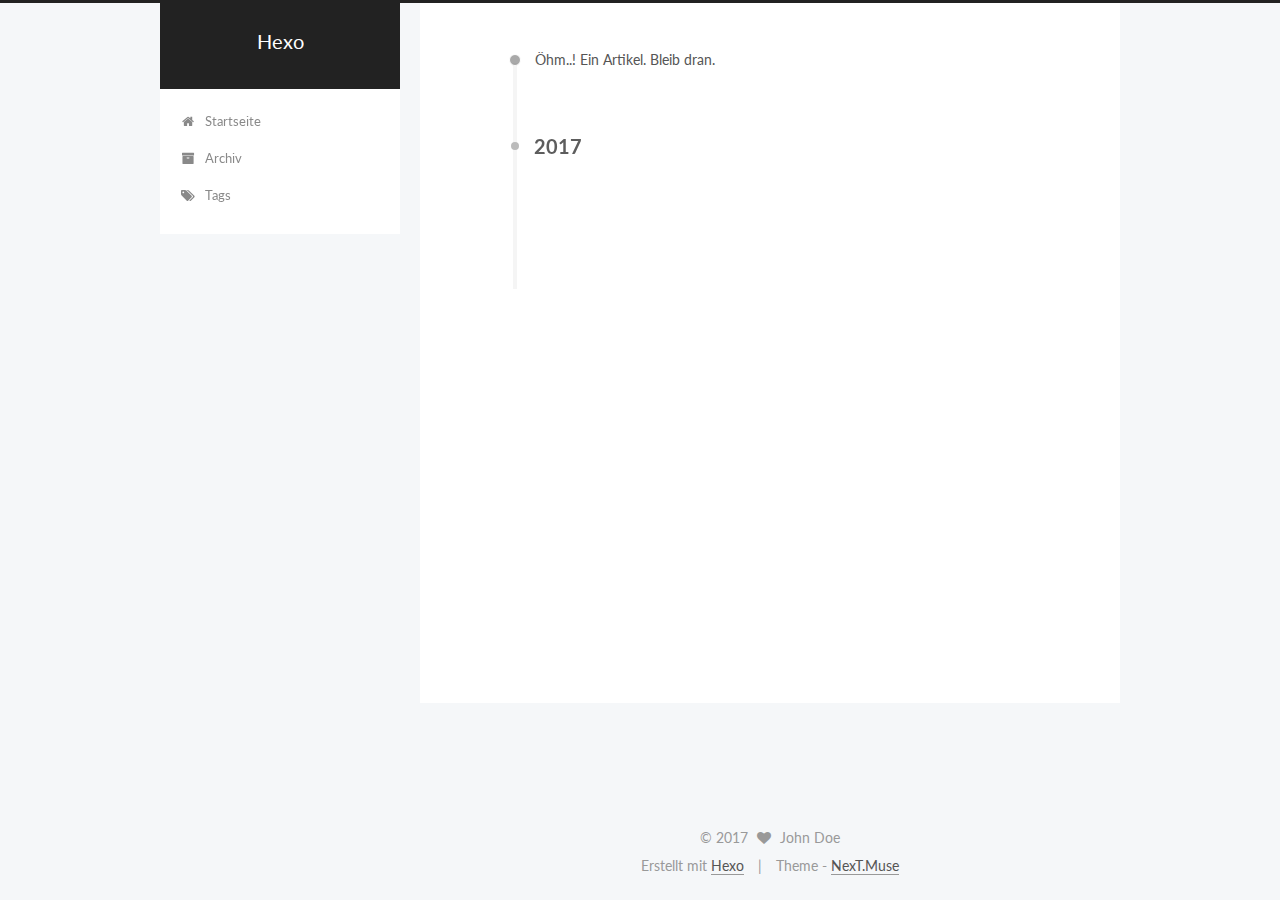
<file: archives/2017/index.html>
<!DOCTYPE html>



  


<html class="theme-next muse use-motion" lang="">
<head>
  <meta charset="UTF-8"/>
<meta http-equiv="X-UA-Compatible" content="IE=edge" />
<meta name="viewport" content="width=device-width, initial-scale=1, maximum-scale=1"/>









<meta http-equiv="Cache-Control" content="no-transform" />
<meta http-equiv="Cache-Control" content="no-siteapp" />















  
  
  <link href="/lib/fancybox/source/jquery.fancybox.css?v=2.1.5" rel="stylesheet" type="text/css" />




  
  
  
  

  
    
    
  

  

  

  

  

  
    
    
    <link href="//fonts.googleapis.com/css?family=Lato:300,300italic,400,400italic,700,700italic&subset=latin,latin-ext" rel="stylesheet" type="text/css">
  






<link href="/lib/font-awesome/css/font-awesome.min.css?v=4.6.2" rel="stylesheet" type="text/css" />

<link href="/css/main.css?v=5.1.1" rel="stylesheet" type="text/css" />


  <meta name="keywords" content="Hexo, NexT" />








  <link rel="shortcut icon" type="image/x-icon" href="/favicon.ico?v=5.1.1" />






<meta property="og:type" content="website">
<meta property="og:title" content="Hexo">
<meta property="og:url" content="http://yoursite.com/archives/2017/index.html">
<meta property="og:site_name" content="Hexo">
<meta name="twitter:card" content="summary">
<meta name="twitter:title" content="Hexo">



<script type="text/javascript" id="hexo.configurations">
  var NexT = window.NexT || {};
  var CONFIG = {
    root: '/',
    scheme: 'Muse',
    sidebar: {"position":"left","display":"post","offset":12,"offset_float":0,"b2t":false,"scrollpercent":false,"onmobile":false},
    fancybox: true,
    motion: true,
    duoshuo: {
      userId: '0',
      author: 'Author'
    },
    algolia: {
      applicationID: '',
      apiKey: '',
      indexName: '',
      hits: {"per_page":10},
      labels: {"input_placeholder":"Search for Posts","hits_empty":"We didn't find any results for the search: ${query}","hits_stats":"${hits} results found in ${time} ms"}
    }
  };
</script>



  <link rel="canonical" href="http://yoursite.com/archives/2017/"/>





  <title>Archiv | Hexo</title>
  














</head>

<body itemscope itemtype="http://schema.org/WebPage" lang="">

  
  
    
  

  <div class="container sidebar-position-left  page-archive  ">
    <div class="headband"></div>

    <header id="header" class="header" itemscope itemtype="http://schema.org/WPHeader">
      <div class="header-inner"><div class="site-brand-wrapper">
  <div class="site-meta ">
    

    <div class="custom-logo-site-title">
      <a href="/"  class="brand" rel="start">
        <span class="logo-line-before"><i></i></span>
        <span class="site-title">Hexo</span>
        <span class="logo-line-after"><i></i></span>
      </a>
    </div>
      
        <p class="site-subtitle"></p>
      
  </div>

  <div class="site-nav-toggle">
    <button>
      <span class="btn-bar"></span>
      <span class="btn-bar"></span>
      <span class="btn-bar"></span>
    </button>
  </div>
</div>

<nav class="site-nav">
  

  
    <ul id="menu" class="menu">
      
        
        <li class="menu-item menu-item-home">
          <a href="/" rel="section">
            
              <i class="menu-item-icon fa fa-fw fa-home"></i> <br />
            
            Startseite
          </a>
        </li>
      
        
        <li class="menu-item menu-item-archives">
          <a href="/archives/" rel="section">
            
              <i class="menu-item-icon fa fa-fw fa-archive"></i> <br />
            
            Archiv
          </a>
        </li>
      
        
        <li class="menu-item menu-item-tags">
          <a href="/tags/" rel="section">
            
              <i class="menu-item-icon fa fa-fw fa-tags"></i> <br />
            
            Tags
          </a>
        </li>
      

      
    </ul>
  

  
</nav>



 </div>
    </header>

    <main id="main" class="main">
      <div class="main-inner">
        <div class="content-wrap">
          <div id="content" class="content">
            

  <section id="posts" class="posts-collapse">
    <span class="archive-move-on"></span>

    <span class="archive-page-counter">
      
      
      
        
      
      Öhm..! Ein Artikel. Bleib dran.
    </span>

    

      
      
      

      
        
        <div class="collection-title">
          <h2 class="archive-year motion-element" id="archive-year-2017">2017</h2>
        </div>
      
      

      

  <article class="post post-type-normal" itemscope itemtype="http://schema.org/Article">
    <header class="post-header">

      <h2 class="post-title">
        
            <a class="post-title-link" href="/2017/07/19/hello-world/" itemprop="url">
              
                <span itemprop="name">Hello World</span>
              
            </a>
        
      </h2>

      <div class="post-meta">
        <time class="post-time" itemprop="dateCreated"
              datetime="2017-07-19T15:53:21+02:00"
              content="2017-07-19" >
          07-19
        </time>
      </div>

    </header>
  </article>



    

  </section>

  



          </div>
          


          

        </div>
        
          
  
  <div class="sidebar-toggle">
    <div class="sidebar-toggle-line-wrap">
      <span class="sidebar-toggle-line sidebar-toggle-line-first"></span>
      <span class="sidebar-toggle-line sidebar-toggle-line-middle"></span>
      <span class="sidebar-toggle-line sidebar-toggle-line-last"></span>
    </div>
  </div>

  <aside id="sidebar" class="sidebar">
    
    <div class="sidebar-inner">

      

      

      <section class="site-overview sidebar-panel sidebar-panel-active">
        <div class="site-author motion-element" itemprop="author" itemscope itemtype="http://schema.org/Person">
          <img class="site-author-image" itemprop="image"
               src="/images/avatar.gif"
               alt="John Doe" />
          <p class="site-author-name" itemprop="name">John Doe</p>
           
              <p class="site-description motion-element" itemprop="description"></p>
          
        </div>
        <nav class="site-state motion-element">

          
            <div class="site-state-item site-state-posts">
              <a href="/archives/">
                <span class="site-state-item-count">1</span>
                <span class="site-state-item-name">Artikel</span>
              </a>
            </div>
          

          

          

        </nav>

        

        <div class="links-of-author motion-element">
          
        </div>

        
        

        
        

        


      </section>

      

      

    </div>
  </aside>


        
      </div>
    </main>

    <footer id="footer" class="footer">
      <div class="footer-inner">
        <div class="copyright" >
  
  &copy; 
  <span itemprop="copyrightYear">2017</span>
  <span class="with-love">
    <i class="fa fa-heart"></i>
  </span>
  <span class="author" itemprop="copyrightHolder">John Doe</span>
</div>


<div class="powered-by">
  Erstellt mit  <a class="theme-link" href="https://hexo.io">Hexo</a>
</div>

<div class="theme-info">
  Theme -
  <a class="theme-link" href="https://github.com/iissnan/hexo-theme-next">
    NexT.Muse
  </a>
</div>


        

        
      </div>
    </footer>

    
      <div class="back-to-top">
        <i class="fa fa-arrow-up"></i>
        
      </div>
    

  </div>

  

<script type="text/javascript">
  if (Object.prototype.toString.call(window.Promise) !== '[object Function]') {
    window.Promise = null;
  }
</script>









  












  
  <script type="text/javascript" src="/lib/jquery/index.js?v=2.1.3"></script>

  
  <script type="text/javascript" src="/lib/fastclick/lib/fastclick.min.js?v=1.0.6"></script>

  
  <script type="text/javascript" src="/lib/jquery_lazyload/jquery.lazyload.js?v=1.9.7"></script>

  
  <script type="text/javascript" src="/lib/velocity/velocity.min.js?v=1.2.1"></script>

  
  <script type="text/javascript" src="/lib/velocity/velocity.ui.min.js?v=1.2.1"></script>

  
  <script type="text/javascript" src="/lib/fancybox/source/jquery.fancybox.pack.js?v=2.1.5"></script>


  


  <script type="text/javascript" src="/js/src/utils.js?v=5.1.1"></script>

  <script type="text/javascript" src="/js/src/motion.js?v=5.1.1"></script>



  
  

  
  
    <script type="text/javascript" id="motion.page.archive">
      $('.archive-year').velocity('transition.slideLeftIn');
    </script>
  


  


  <script type="text/javascript" src="/js/src/bootstrap.js?v=5.1.1"></script>



  


  




	





  





  






  





  

  

  

  

  

  

</body>
</html>
</file>
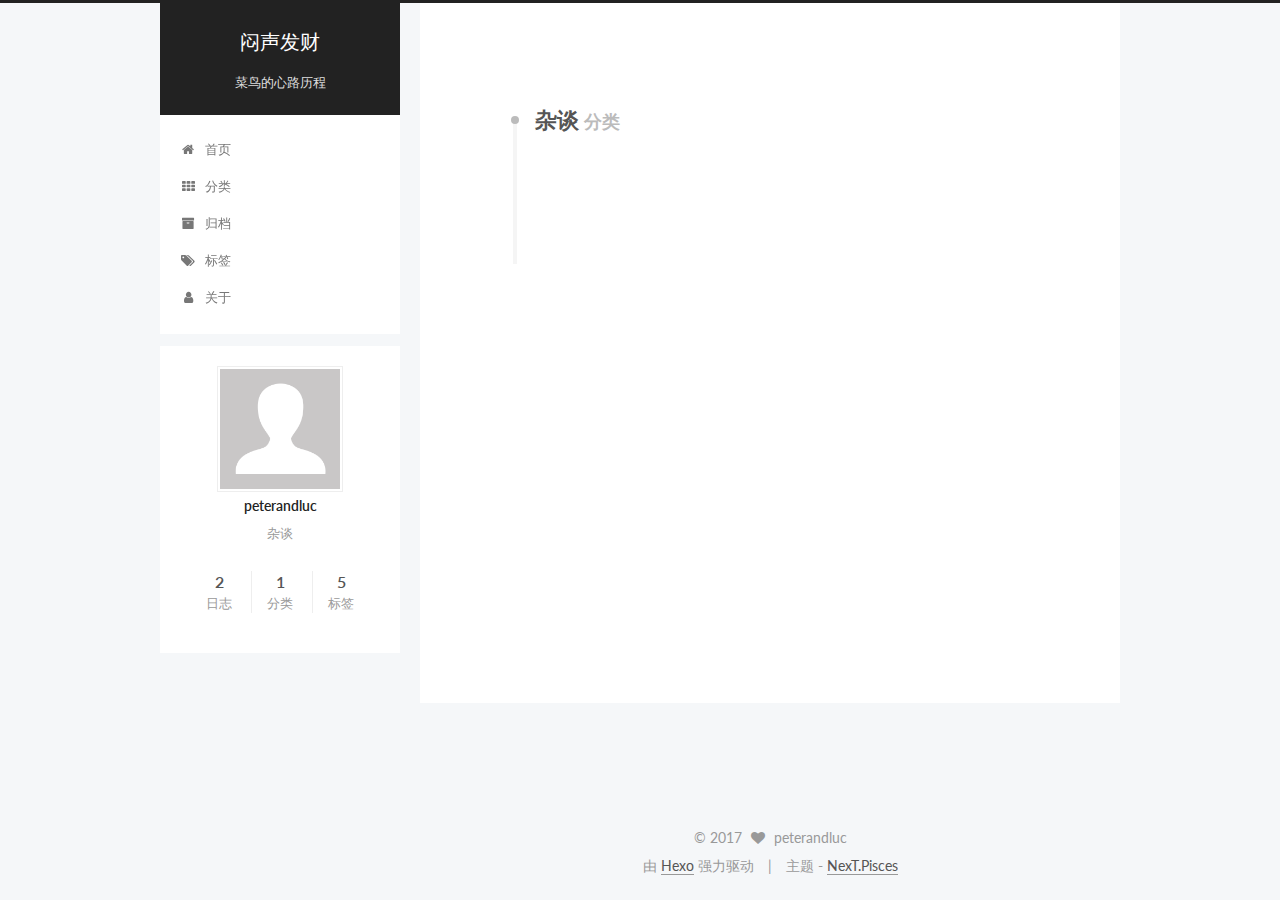
<file: categories/杂谈/index.html>
<!DOCTYPE html>



  


<html class="theme-next pisces use-motion" lang="zh-Hans">
<head>
  <meta charset="UTF-8"/>
<meta http-equiv="X-UA-Compatible" content="IE=edge" />
<meta name="viewport" content="width=device-width, initial-scale=1, maximum-scale=1"/>









<meta http-equiv="Cache-Control" content="no-transform" />
<meta http-equiv="Cache-Control" content="no-siteapp" />















  
  
  <link href="/lib/fancybox/source/jquery.fancybox.css?v=2.1.5" rel="stylesheet" type="text/css" />




  
  
  
  

  
    
    
  

  

  

  

  

  
    
    
    <link href="//fonts.googleapis.com/css?family=Lato:300,300italic,400,400italic,700,700italic&subset=latin,latin-ext" rel="stylesheet" type="text/css">
  






<link href="/lib/font-awesome/css/font-awesome.min.css?v=4.6.2" rel="stylesheet" type="text/css" />

<link href="/css/main.css?v=5.1.1" rel="stylesheet" type="text/css" />


  <meta name="keywords" content="Hexo, NexT" />








  <link rel="shortcut icon" type="image/x-icon" href="/favicon.ico?v=5.1.1" />






<meta name="description" content="杂谈">
<meta property="og:type" content="website">
<meta property="og:title" content="闷声发财">
<meta property="og:url" content="http://yoursite.com/categories/杂谈/index.html">
<meta property="og:site_name" content="闷声发财">
<meta property="og:description" content="杂谈">
<meta property="og:locale" content="zh-Hans">
<meta name="twitter:card" content="summary">
<meta name="twitter:title" content="闷声发财">
<meta name="twitter:description" content="杂谈">



<script type="text/javascript" id="hexo.configurations">
  var NexT = window.NexT || {};
  var CONFIG = {
    root: '/',
    scheme: 'Pisces',
    sidebar: {"position":"left","display":"post","offset":12,"offset_float":0,"b2t":false,"scrollpercent":false,"onmobile":false},
    fancybox: true,
    motion: true,
    duoshuo: {
      userId: '0',
      author: '博主'
    },
    algolia: {
      applicationID: '',
      apiKey: '',
      indexName: '',
      hits: {"per_page":10},
      labels: {"input_placeholder":"Search for Posts","hits_empty":"We didn't find any results for the search: ${query}","hits_stats":"${hits} results found in ${time} ms"}
    }
  };
</script>



  <link rel="canonical" href="http://yoursite.com/categories/杂谈/"/>





  <title>分类: 杂谈 | 闷声发财</title>
  














</head>

<body itemscope itemtype="http://schema.org/WebPage" lang="zh-Hans">

  
  
    
  

  <div class="container sidebar-position-left  ">
    <div class="headband"></div>

    <header id="header" class="header" itemscope itemtype="http://schema.org/WPHeader">
      <div class="header-inner"><div class="site-brand-wrapper">
  <div class="site-meta ">
    

    <div class="custom-logo-site-title">
      <a href="/"  class="brand" rel="start">
        <span class="logo-line-before"><i></i></span>
        <span class="site-title">闷声发财</span>
        <span class="logo-line-after"><i></i></span>
      </a>
    </div>
      
        <p class="site-subtitle">菜鸟的心路历程</p>
      
  </div>

  <div class="site-nav-toggle">
    <button>
      <span class="btn-bar"></span>
      <span class="btn-bar"></span>
      <span class="btn-bar"></span>
    </button>
  </div>
</div>

<nav class="site-nav">
  

  
    <ul id="menu" class="menu">
      
        
        <li class="menu-item menu-item-home">
          <a href="/" rel="section">
            
              <i class="menu-item-icon fa fa-fw fa-home"></i> <br />
            
            首页
          </a>
        </li>
      
        
        <li class="menu-item menu-item-categories">
          <a href="/categories/" rel="section">
            
              <i class="menu-item-icon fa fa-fw fa-th"></i> <br />
            
            分类
          </a>
        </li>
      
        
        <li class="menu-item menu-item-archives">
          <a href="/archives/" rel="section">
            
              <i class="menu-item-icon fa fa-fw fa-archive"></i> <br />
            
            归档
          </a>
        </li>
      
        
        <li class="menu-item menu-item-tags">
          <a href="/tags/" rel="section">
            
              <i class="menu-item-icon fa fa-fw fa-tags"></i> <br />
            
            标签
          </a>
        </li>
      
        
        <li class="menu-item menu-item-about">
          <a href="/about/" rel="section">
            
              <i class="menu-item-icon fa fa-fw fa-user"></i> <br />
            
            关于
          </a>
        </li>
      

      
    </ul>
  

  
</nav>



 </div>
    </header>

    <main id="main" class="main">
      <div class="main-inner">
        <div class="content-wrap">
          <div id="content" class="content">
            

  <section id="posts" class="posts-collapse">
    <div class="collection-title">
      <h1>杂谈<small>分类</small>
      </h1>
    </div>

    
      

  <article class="post post-type-normal" itemscope itemtype="http://schema.org/Article">
    <header class="post-header">

      <h2 class="post-title">
        
            <a class="post-title-link" href="/2017/07/19/First-Blog/" itemprop="url">
              
                <span itemprop="name">First Blog</span>
              
            </a>
        
      </h2>

      <div class="post-meta">
        <time class="post-time" itemprop="dateCreated"
              datetime="2017-07-19T16:43:08+02:00"
              content="2017-07-19" >
          07-19
        </time>
      </div>

    </header>
  </article>


    
  </section>

  



          </div>
          


          

        </div>
        
          
  
  <div class="sidebar-toggle">
    <div class="sidebar-toggle-line-wrap">
      <span class="sidebar-toggle-line sidebar-toggle-line-first"></span>
      <span class="sidebar-toggle-line sidebar-toggle-line-middle"></span>
      <span class="sidebar-toggle-line sidebar-toggle-line-last"></span>
    </div>
  </div>

  <aside id="sidebar" class="sidebar">
    
    <div class="sidebar-inner">

      

      

      <section class="site-overview sidebar-panel sidebar-panel-active">
        <div class="site-author motion-element" itemprop="author" itemscope itemtype="http://schema.org/Person">
          <img class="site-author-image" itemprop="image"
               src="/images/avatar.gif"
               alt="peterandluc" />
          <p class="site-author-name" itemprop="name">peterandluc</p>
           
              <p class="site-description motion-element" itemprop="description">杂谈</p>
          
        </div>
        <nav class="site-state motion-element">

          
            <div class="site-state-item site-state-posts">
              <a href="/archives/">
                <span class="site-state-item-count">2</span>
                <span class="site-state-item-name">日志</span>
              </a>
            </div>
          

          
            
            
            <div class="site-state-item site-state-categories">
              <a href="/categories/index.html">
                <span class="site-state-item-count">1</span>
                <span class="site-state-item-name">分类</span>
              </a>
            </div>
          

          
            
            
            <div class="site-state-item site-state-tags">
              <a href="/tags/index.html">
                <span class="site-state-item-count">5</span>
                <span class="site-state-item-name">标签</span>
              </a>
            </div>
          

        </nav>

        

        <div class="links-of-author motion-element">
          
        </div>

        
        

        
        

        


      </section>

      

      

    </div>
  </aside>


        
      </div>
    </main>

    <footer id="footer" class="footer">
      <div class="footer-inner">
        <div class="copyright" >
  
  &copy; 
  <span itemprop="copyrightYear">2017</span>
  <span class="with-love">
    <i class="fa fa-heart"></i>
  </span>
  <span class="author" itemprop="copyrightHolder">peterandluc</span>
</div>


<div class="powered-by">
  由 <a class="theme-link" href="https://hexo.io">Hexo</a> 强力驱动
</div>

<div class="theme-info">
  主题 -
  <a class="theme-link" href="https://github.com/iissnan/hexo-theme-next">
    NexT.Pisces
  </a>
</div>


        

        
      </div>
    </footer>

    
      <div class="back-to-top">
        <i class="fa fa-arrow-up"></i>
        
      </div>
    

  </div>

  

<script type="text/javascript">
  if (Object.prototype.toString.call(window.Promise) !== '[object Function]') {
    window.Promise = null;
  }
</script>









  












  
  <script type="text/javascript" src="/lib/jquery/index.js?v=2.1.3"></script>

  
  <script type="text/javascript" src="/lib/fastclick/lib/fastclick.min.js?v=1.0.6"></script>

  
  <script type="text/javascript" src="/lib/jquery_lazyload/jquery.lazyload.js?v=1.9.7"></script>

  
  <script type="text/javascript" src="/lib/velocity/velocity.min.js?v=1.2.1"></script>

  
  <script type="text/javascript" src="/lib/velocity/velocity.ui.min.js?v=1.2.1"></script>

  
  <script type="text/javascript" src="/lib/fancybox/source/jquery.fancybox.pack.js?v=2.1.5"></script>


  


  <script type="text/javascript" src="/js/src/utils.js?v=5.1.1"></script>

  <script type="text/javascript" src="/js/src/motion.js?v=5.1.1"></script>



  
  


  <script type="text/javascript" src="/js/src/affix.js?v=5.1.1"></script>

  <script type="text/javascript" src="/js/src/schemes/pisces.js?v=5.1.1"></script>



  
    <script type="text/javascript" src="/js/src/scrollspy.js?v=5.1.1"></script>
<script type="text/javascript" src="/js/src/post-details.js?v=5.1.1"></script>

  

  


  <script type="text/javascript" src="/js/src/bootstrap.js?v=5.1.1"></script>



  


  




	





  





  






  





  

  

  

  

  

  

</body>
</html>
</file>
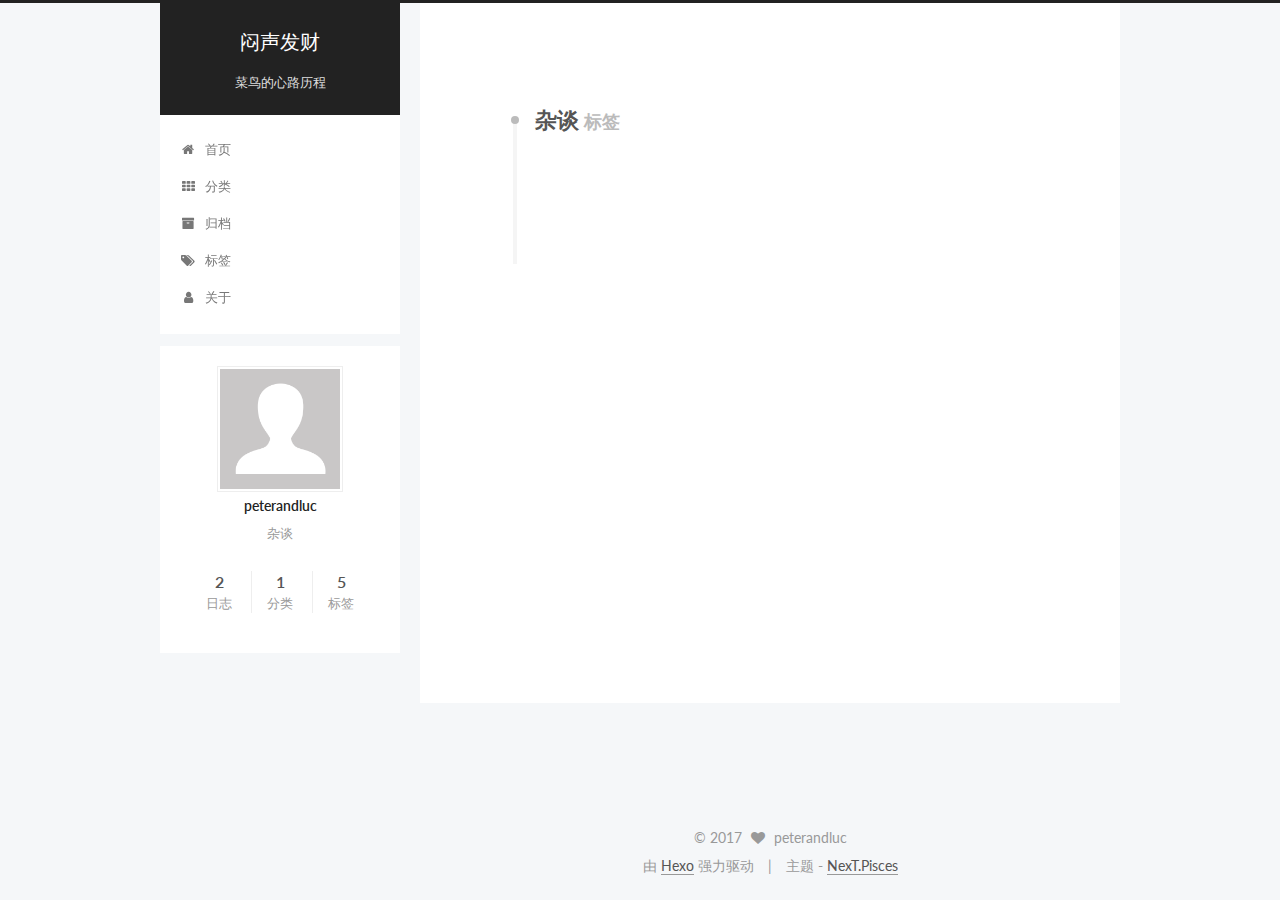
<file: tags/杂谈/index.html>
<!DOCTYPE html>



  


<html class="theme-next pisces use-motion" lang="zh-Hans">
<head>
  <meta charset="UTF-8"/>
<meta http-equiv="X-UA-Compatible" content="IE=edge" />
<meta name="viewport" content="width=device-width, initial-scale=1, maximum-scale=1"/>









<meta http-equiv="Cache-Control" content="no-transform" />
<meta http-equiv="Cache-Control" content="no-siteapp" />















  
  
  <link href="/lib/fancybox/source/jquery.fancybox.css?v=2.1.5" rel="stylesheet" type="text/css" />




  
  
  
  

  
    
    
  

  

  

  

  

  
    
    
    <link href="//fonts.googleapis.com/css?family=Lato:300,300italic,400,400italic,700,700italic&subset=latin,latin-ext" rel="stylesheet" type="text/css">
  






<link href="/lib/font-awesome/css/font-awesome.min.css?v=4.6.2" rel="stylesheet" type="text/css" />

<link href="/css/main.css?v=5.1.1" rel="stylesheet" type="text/css" />


  <meta name="keywords" content="Hexo, NexT" />








  <link rel="shortcut icon" type="image/x-icon" href="/favicon.ico?v=5.1.1" />






<meta name="description" content="杂谈">
<meta property="og:type" content="website">
<meta property="og:title" content="闷声发财">
<meta property="og:url" content="http://yoursite.com/tags/杂谈/index.html">
<meta property="og:site_name" content="闷声发财">
<meta property="og:description" content="杂谈">
<meta property="og:locale" content="zh-Hans">
<meta name="twitter:card" content="summary">
<meta name="twitter:title" content="闷声发财">
<meta name="twitter:description" content="杂谈">



<script type="text/javascript" id="hexo.configurations">
  var NexT = window.NexT || {};
  var CONFIG = {
    root: '/',
    scheme: 'Pisces',
    sidebar: {"position":"left","display":"post","offset":12,"offset_float":0,"b2t":false,"scrollpercent":false,"onmobile":false},
    fancybox: true,
    motion: true,
    duoshuo: {
      userId: '0',
      author: '博主'
    },
    algolia: {
      applicationID: '',
      apiKey: '',
      indexName: '',
      hits: {"per_page":10},
      labels: {"input_placeholder":"Search for Posts","hits_empty":"We didn't find any results for the search: ${query}","hits_stats":"${hits} results found in ${time} ms"}
    }
  };
</script>



  <link rel="canonical" href="http://yoursite.com/tags/杂谈/"/>





  <title>标签: 杂谈 | 闷声发财</title>
  














</head>

<body itemscope itemtype="http://schema.org/WebPage" lang="zh-Hans">

  
  
    
  

  <div class="container sidebar-position-left  ">
    <div class="headband"></div>

    <header id="header" class="header" itemscope itemtype="http://schema.org/WPHeader">
      <div class="header-inner"><div class="site-brand-wrapper">
  <div class="site-meta ">
    

    <div class="custom-logo-site-title">
      <a href="/"  class="brand" rel="start">
        <span class="logo-line-before"><i></i></span>
        <span class="site-title">闷声发财</span>
        <span class="logo-line-after"><i></i></span>
      </a>
    </div>
      
        <p class="site-subtitle">菜鸟的心路历程</p>
      
  </div>

  <div class="site-nav-toggle">
    <button>
      <span class="btn-bar"></span>
      <span class="btn-bar"></span>
      <span class="btn-bar"></span>
    </button>
  </div>
</div>

<nav class="site-nav">
  

  
    <ul id="menu" class="menu">
      
        
        <li class="menu-item menu-item-home">
          <a href="/" rel="section">
            
              <i class="menu-item-icon fa fa-fw fa-home"></i> <br />
            
            首页
          </a>
        </li>
      
        
        <li class="menu-item menu-item-categories">
          <a href="/categories/" rel="section">
            
              <i class="menu-item-icon fa fa-fw fa-th"></i> <br />
            
            分类
          </a>
        </li>
      
        
        <li class="menu-item menu-item-archives">
          <a href="/archives/" rel="section">
            
              <i class="menu-item-icon fa fa-fw fa-archive"></i> <br />
            
            归档
          </a>
        </li>
      
        
        <li class="menu-item menu-item-tags">
          <a href="/tags/" rel="section">
            
              <i class="menu-item-icon fa fa-fw fa-tags"></i> <br />
            
            标签
          </a>
        </li>
      
        
        <li class="menu-item menu-item-about">
          <a href="/about/" rel="section">
            
              <i class="menu-item-icon fa fa-fw fa-user"></i> <br />
            
            关于
          </a>
        </li>
      

      
    </ul>
  

  
</nav>



 </div>
    </header>

    <main id="main" class="main">
      <div class="main-inner">
        <div class="content-wrap">
          <div id="content" class="content">
            

  <div id="posts" class="posts-collapse">
    <div class="collection-title">
      <h1>杂谈<small>标签</small>
      </h1>
    </div>

    
      

  <article class="post post-type-normal" itemscope itemtype="http://schema.org/Article">
    <header class="post-header">

      <h2 class="post-title">
        
            <a class="post-title-link" href="/2017/07/19/First-Blog/" itemprop="url">
              
                <span itemprop="name">First Blog</span>
              
            </a>
        
      </h2>

      <div class="post-meta">
        <time class="post-time" itemprop="dateCreated"
              datetime="2017-07-19T16:43:08+02:00"
              content="2017-07-19" >
          07-19
        </time>
      </div>

    </header>
  </article>


    
  </div>

  


          </div>
          


          

        </div>
        
          
  
  <div class="sidebar-toggle">
    <div class="sidebar-toggle-line-wrap">
      <span class="sidebar-toggle-line sidebar-toggle-line-first"></span>
      <span class="sidebar-toggle-line sidebar-toggle-line-middle"></span>
      <span class="sidebar-toggle-line sidebar-toggle-line-last"></span>
    </div>
  </div>

  <aside id="sidebar" class="sidebar">
    
    <div class="sidebar-inner">

      

      

      <section class="site-overview sidebar-panel sidebar-panel-active">
        <div class="site-author motion-element" itemprop="author" itemscope itemtype="http://schema.org/Person">
          <img class="site-author-image" itemprop="image"
               src="/images/avatar.gif"
               alt="peterandluc" />
          <p class="site-author-name" itemprop="name">peterandluc</p>
           
              <p class="site-description motion-element" itemprop="description">杂谈</p>
          
        </div>
        <nav class="site-state motion-element">

          
            <div class="site-state-item site-state-posts">
              <a href="/archives/">
                <span class="site-state-item-count">2</span>
                <span class="site-state-item-name">日志</span>
              </a>
            </div>
          

          
            
            
            <div class="site-state-item site-state-categories">
              <a href="/categories/index.html">
                <span class="site-state-item-count">1</span>
                <span class="site-state-item-name">分类</span>
              </a>
            </div>
          

          
            
            
            <div class="site-state-item site-state-tags">
              <a href="/tags/index.html">
                <span class="site-state-item-count">5</span>
                <span class="site-state-item-name">标签</span>
              </a>
            </div>
          

        </nav>

        

        <div class="links-of-author motion-element">
          
        </div>

        
        

        
        

        


      </section>

      

      

    </div>
  </aside>


        
      </div>
    </main>

    <footer id="footer" class="footer">
      <div class="footer-inner">
        <div class="copyright" >
  
  &copy; 
  <span itemprop="copyrightYear">2017</span>
  <span class="with-love">
    <i class="fa fa-heart"></i>
  </span>
  <span class="author" itemprop="copyrightHolder">peterandluc</span>
</div>


<div class="powered-by">
  由 <a class="theme-link" href="https://hexo.io">Hexo</a> 强力驱动
</div>

<div class="theme-info">
  主题 -
  <a class="theme-link" href="https://github.com/iissnan/hexo-theme-next">
    NexT.Pisces
  </a>
</div>


        

        
      </div>
    </footer>

    
      <div class="back-to-top">
        <i class="fa fa-arrow-up"></i>
        
      </div>
    

  </div>

  

<script type="text/javascript">
  if (Object.prototype.toString.call(window.Promise) !== '[object Function]') {
    window.Promise = null;
  }
</script>









  












  
  <script type="text/javascript" src="/lib/jquery/index.js?v=2.1.3"></script>

  
  <script type="text/javascript" src="/lib/fastclick/lib/fastclick.min.js?v=1.0.6"></script>

  
  <script type="text/javascript" src="/lib/jquery_lazyload/jquery.lazyload.js?v=1.9.7"></script>

  
  <script type="text/javascript" src="/lib/velocity/velocity.min.js?v=1.2.1"></script>

  
  <script type="text/javascript" src="/lib/velocity/velocity.ui.min.js?v=1.2.1"></script>

  
  <script type="text/javascript" src="/lib/fancybox/source/jquery.fancybox.pack.js?v=2.1.5"></script>


  


  <script type="text/javascript" src="/js/src/utils.js?v=5.1.1"></script>

  <script type="text/javascript" src="/js/src/motion.js?v=5.1.1"></script>



  
  


  <script type="text/javascript" src="/js/src/affix.js?v=5.1.1"></script>

  <script type="text/javascript" src="/js/src/schemes/pisces.js?v=5.1.1"></script>



  
    <script type="text/javascript" src="/js/src/scrollspy.js?v=5.1.1"></script>
<script type="text/javascript" src="/js/src/post-details.js?v=5.1.1"></script>

  

  


  <script type="text/javascript" src="/js/src/bootstrap.js?v=5.1.1"></script>



  


  




	





  





  






  





  

  

  

  

  

  

</body>
</html>
</file>
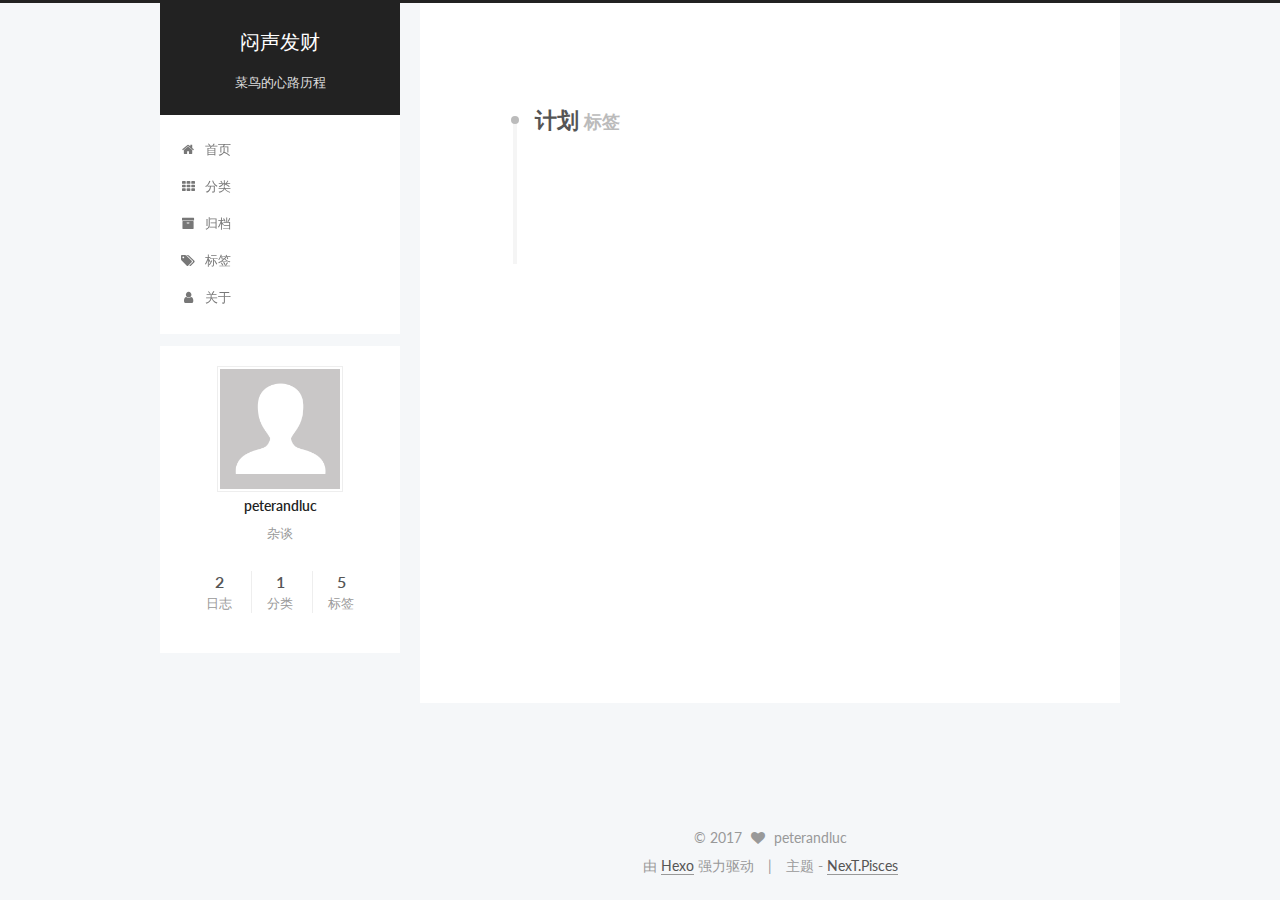
<file: tags/计划/index.html>
<!DOCTYPE html>



  


<html class="theme-next pisces use-motion" lang="zh-Hans">
<head>
  <meta charset="UTF-8"/>
<meta http-equiv="X-UA-Compatible" content="IE=edge" />
<meta name="viewport" content="width=device-width, initial-scale=1, maximum-scale=1"/>









<meta http-equiv="Cache-Control" content="no-transform" />
<meta http-equiv="Cache-Control" content="no-siteapp" />















  
  
  <link href="/lib/fancybox/source/jquery.fancybox.css?v=2.1.5" rel="stylesheet" type="text/css" />




  
  
  
  

  
    
    
  

  

  

  

  

  
    
    
    <link href="//fonts.googleapis.com/css?family=Lato:300,300italic,400,400italic,700,700italic&subset=latin,latin-ext" rel="stylesheet" type="text/css">
  






<link href="/lib/font-awesome/css/font-awesome.min.css?v=4.6.2" rel="stylesheet" type="text/css" />

<link href="/css/main.css?v=5.1.1" rel="stylesheet" type="text/css" />


  <meta name="keywords" content="Hexo, NexT" />








  <link rel="shortcut icon" type="image/x-icon" href="/favicon.ico?v=5.1.1" />






<meta name="description" content="杂谈">
<meta property="og:type" content="website">
<meta property="og:title" content="闷声发财">
<meta property="og:url" content="http://yoursite.com/tags/计划/index.html">
<meta property="og:site_name" content="闷声发财">
<meta property="og:description" content="杂谈">
<meta property="og:locale" content="zh-Hans">
<meta name="twitter:card" content="summary">
<meta name="twitter:title" content="闷声发财">
<meta name="twitter:description" content="杂谈">



<script type="text/javascript" id="hexo.configurations">
  var NexT = window.NexT || {};
  var CONFIG = {
    root: '/',
    scheme: 'Pisces',
    sidebar: {"position":"left","display":"post","offset":12,"offset_float":0,"b2t":false,"scrollpercent":false,"onmobile":false},
    fancybox: true,
    motion: true,
    duoshuo: {
      userId: '0',
      author: '博主'
    },
    algolia: {
      applicationID: '',
      apiKey: '',
      indexName: '',
      hits: {"per_page":10},
      labels: {"input_placeholder":"Search for Posts","hits_empty":"We didn't find any results for the search: ${query}","hits_stats":"${hits} results found in ${time} ms"}
    }
  };
</script>



  <link rel="canonical" href="http://yoursite.com/tags/计划/"/>





  <title>标签: 计划 | 闷声发财</title>
  














</head>

<body itemscope itemtype="http://schema.org/WebPage" lang="zh-Hans">

  
  
    
  

  <div class="container sidebar-position-left  ">
    <div class="headband"></div>

    <header id="header" class="header" itemscope itemtype="http://schema.org/WPHeader">
      <div class="header-inner"><div class="site-brand-wrapper">
  <div class="site-meta ">
    

    <div class="custom-logo-site-title">
      <a href="/"  class="brand" rel="start">
        <span class="logo-line-before"><i></i></span>
        <span class="site-title">闷声发财</span>
        <span class="logo-line-after"><i></i></span>
      </a>
    </div>
      
        <p class="site-subtitle">菜鸟的心路历程</p>
      
  </div>

  <div class="site-nav-toggle">
    <button>
      <span class="btn-bar"></span>
      <span class="btn-bar"></span>
      <span class="btn-bar"></span>
    </button>
  </div>
</div>

<nav class="site-nav">
  

  
    <ul id="menu" class="menu">
      
        
        <li class="menu-item menu-item-home">
          <a href="/" rel="section">
            
              <i class="menu-item-icon fa fa-fw fa-home"></i> <br />
            
            首页
          </a>
        </li>
      
        
        <li class="menu-item menu-item-categories">
          <a href="/categories/" rel="section">
            
              <i class="menu-item-icon fa fa-fw fa-th"></i> <br />
            
            分类
          </a>
        </li>
      
        
        <li class="menu-item menu-item-archives">
          <a href="/archives/" rel="section">
            
              <i class="menu-item-icon fa fa-fw fa-archive"></i> <br />
            
            归档
          </a>
        </li>
      
        
        <li class="menu-item menu-item-tags">
          <a href="/tags/" rel="section">
            
              <i class="menu-item-icon fa fa-fw fa-tags"></i> <br />
            
            标签
          </a>
        </li>
      
        
        <li class="menu-item menu-item-about">
          <a href="/about/" rel="section">
            
              <i class="menu-item-icon fa fa-fw fa-user"></i> <br />
            
            关于
          </a>
        </li>
      

      
    </ul>
  

  
</nav>



 </div>
    </header>

    <main id="main" class="main">
      <div class="main-inner">
        <div class="content-wrap">
          <div id="content" class="content">
            

  <div id="posts" class="posts-collapse">
    <div class="collection-title">
      <h1>计划<small>标签</small>
      </h1>
    </div>

    
      

  <article class="post post-type-normal" itemscope itemtype="http://schema.org/Article">
    <header class="post-header">

      <h2 class="post-title">
        
            <a class="post-title-link" href="/2017/07/19/First-Blog/" itemprop="url">
              
                <span itemprop="name">First Blog</span>
              
            </a>
        
      </h2>

      <div class="post-meta">
        <time class="post-time" itemprop="dateCreated"
              datetime="2017-07-19T16:43:08+02:00"
              content="2017-07-19" >
          07-19
        </time>
      </div>

    </header>
  </article>


    
  </div>

  


          </div>
          


          

        </div>
        
          
  
  <div class="sidebar-toggle">
    <div class="sidebar-toggle-line-wrap">
      <span class="sidebar-toggle-line sidebar-toggle-line-first"></span>
      <span class="sidebar-toggle-line sidebar-toggle-line-middle"></span>
      <span class="sidebar-toggle-line sidebar-toggle-line-last"></span>
    </div>
  </div>

  <aside id="sidebar" class="sidebar">
    
    <div class="sidebar-inner">

      

      

      <section class="site-overview sidebar-panel sidebar-panel-active">
        <div class="site-author motion-element" itemprop="author" itemscope itemtype="http://schema.org/Person">
          <img class="site-author-image" itemprop="image"
               src="/images/avatar.gif"
               alt="peterandluc" />
          <p class="site-author-name" itemprop="name">peterandluc</p>
           
              <p class="site-description motion-element" itemprop="description">杂谈</p>
          
        </div>
        <nav class="site-state motion-element">

          
            <div class="site-state-item site-state-posts">
              <a href="/archives/">
                <span class="site-state-item-count">2</span>
                <span class="site-state-item-name">日志</span>
              </a>
            </div>
          

          
            
            
            <div class="site-state-item site-state-categories">
              <a href="/categories/index.html">
                <span class="site-state-item-count">1</span>
                <span class="site-state-item-name">分类</span>
              </a>
            </div>
          

          
            
            
            <div class="site-state-item site-state-tags">
              <a href="/tags/index.html">
                <span class="site-state-item-count">5</span>
                <span class="site-state-item-name">标签</span>
              </a>
            </div>
          

        </nav>

        

        <div class="links-of-author motion-element">
          
        </div>

        
        

        
        

        


      </section>

      

      

    </div>
  </aside>


        
      </div>
    </main>

    <footer id="footer" class="footer">
      <div class="footer-inner">
        <div class="copyright" >
  
  &copy; 
  <span itemprop="copyrightYear">2017</span>
  <span class="with-love">
    <i class="fa fa-heart"></i>
  </span>
  <span class="author" itemprop="copyrightHolder">peterandluc</span>
</div>


<div class="powered-by">
  由 <a class="theme-link" href="https://hexo.io">Hexo</a> 强力驱动
</div>

<div class="theme-info">
  主题 -
  <a class="theme-link" href="https://github.com/iissnan/hexo-theme-next">
    NexT.Pisces
  </a>
</div>


        

        
      </div>
    </footer>

    
      <div class="back-to-top">
        <i class="fa fa-arrow-up"></i>
        
      </div>
    

  </div>

  

<script type="text/javascript">
  if (Object.prototype.toString.call(window.Promise) !== '[object Function]') {
    window.Promise = null;
  }
</script>









  












  
  <script type="text/javascript" src="/lib/jquery/index.js?v=2.1.3"></script>

  
  <script type="text/javascript" src="/lib/fastclick/lib/fastclick.min.js?v=1.0.6"></script>

  
  <script type="text/javascript" src="/lib/jquery_lazyload/jquery.lazyload.js?v=1.9.7"></script>

  
  <script type="text/javascript" src="/lib/velocity/velocity.min.js?v=1.2.1"></script>

  
  <script type="text/javascript" src="/lib/velocity/velocity.ui.min.js?v=1.2.1"></script>

  
  <script type="text/javascript" src="/lib/fancybox/source/jquery.fancybox.pack.js?v=2.1.5"></script>


  


  <script type="text/javascript" src="/js/src/utils.js?v=5.1.1"></script>

  <script type="text/javascript" src="/js/src/motion.js?v=5.1.1"></script>



  
  


  <script type="text/javascript" src="/js/src/affix.js?v=5.1.1"></script>

  <script type="text/javascript" src="/js/src/schemes/pisces.js?v=5.1.1"></script>



  
    <script type="text/javascript" src="/js/src/scrollspy.js?v=5.1.1"></script>
<script type="text/javascript" src="/js/src/post-details.js?v=5.1.1"></script>

  

  


  <script type="text/javascript" src="/js/src/bootstrap.js?v=5.1.1"></script>



  


  




	





  





  






  





  

  

  

  

  

  

</body>
</html>
</file>
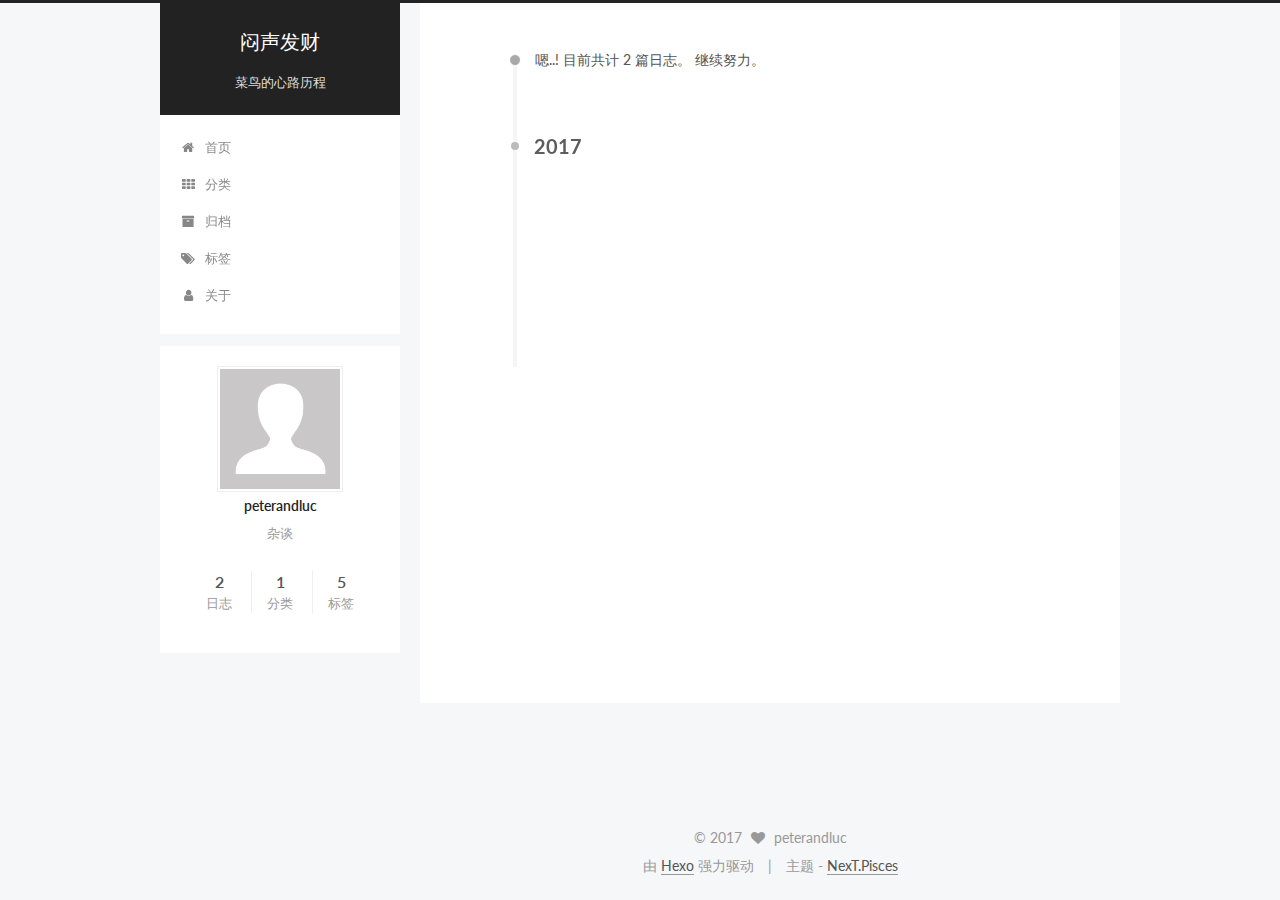
<file: archives/2017/07/index.html>
<!DOCTYPE html>



  


<html class="theme-next pisces use-motion" lang="zh-Hans">
<head>
  <meta charset="UTF-8"/>
<meta http-equiv="X-UA-Compatible" content="IE=edge" />
<meta name="viewport" content="width=device-width, initial-scale=1, maximum-scale=1"/>









<meta http-equiv="Cache-Control" content="no-transform" />
<meta http-equiv="Cache-Control" content="no-siteapp" />















  
  
  <link href="/lib/fancybox/source/jquery.fancybox.css?v=2.1.5" rel="stylesheet" type="text/css" />




  
  
  
  

  
    
    
  

  

  

  

  

  
    
    
    <link href="//fonts.googleapis.com/css?family=Lato:300,300italic,400,400italic,700,700italic&subset=latin,latin-ext" rel="stylesheet" type="text/css">
  






<link href="/lib/font-awesome/css/font-awesome.min.css?v=4.6.2" rel="stylesheet" type="text/css" />

<link href="/css/main.css?v=5.1.1" rel="stylesheet" type="text/css" />


  <meta name="keywords" content="Hexo, NexT" />








  <link rel="shortcut icon" type="image/x-icon" href="/favicon.ico?v=5.1.1" />






<meta name="description" content="杂谈">
<meta property="og:type" content="website">
<meta property="og:title" content="闷声发财">
<meta property="og:url" content="http://yoursite.com/archives/2017/07/index.html">
<meta property="og:site_name" content="闷声发财">
<meta property="og:description" content="杂谈">
<meta property="og:locale" content="zh-Hans">
<meta name="twitter:card" content="summary">
<meta name="twitter:title" content="闷声发财">
<meta name="twitter:description" content="杂谈">



<script type="text/javascript" id="hexo.configurations">
  var NexT = window.NexT || {};
  var CONFIG = {
    root: '/',
    scheme: 'Pisces',
    sidebar: {"position":"left","display":"post","offset":12,"offset_float":0,"b2t":false,"scrollpercent":false,"onmobile":false},
    fancybox: true,
    motion: true,
    duoshuo: {
      userId: '0',
      author: '博主'
    },
    algolia: {
      applicationID: '',
      apiKey: '',
      indexName: '',
      hits: {"per_page":10},
      labels: {"input_placeholder":"Search for Posts","hits_empty":"We didn't find any results for the search: ${query}","hits_stats":"${hits} results found in ${time} ms"}
    }
  };
</script>



  <link rel="canonical" href="http://yoursite.com/archives/2017/07/"/>





  <title>归档 | 闷声发财</title>
  














</head>

<body itemscope itemtype="http://schema.org/WebPage" lang="zh-Hans">

  
  
    
  

  <div class="container sidebar-position-left  page-archive  ">
    <div class="headband"></div>

    <header id="header" class="header" itemscope itemtype="http://schema.org/WPHeader">
      <div class="header-inner"><div class="site-brand-wrapper">
  <div class="site-meta ">
    

    <div class="custom-logo-site-title">
      <a href="/"  class="brand" rel="start">
        <span class="logo-line-before"><i></i></span>
        <span class="site-title">闷声发财</span>
        <span class="logo-line-after"><i></i></span>
      </a>
    </div>
      
        <p class="site-subtitle">菜鸟的心路历程</p>
      
  </div>

  <div class="site-nav-toggle">
    <button>
      <span class="btn-bar"></span>
      <span class="btn-bar"></span>
      <span class="btn-bar"></span>
    </button>
  </div>
</div>

<nav class="site-nav">
  

  
    <ul id="menu" class="menu">
      
        
        <li class="menu-item menu-item-home">
          <a href="/" rel="section">
            
              <i class="menu-item-icon fa fa-fw fa-home"></i> <br />
            
            首页
          </a>
        </li>
      
        
        <li class="menu-item menu-item-categories">
          <a href="/categories/" rel="section">
            
              <i class="menu-item-icon fa fa-fw fa-th"></i> <br />
            
            分类
          </a>
        </li>
      
        
        <li class="menu-item menu-item-archives">
          <a href="/archives/" rel="section">
            
              <i class="menu-item-icon fa fa-fw fa-archive"></i> <br />
            
            归档
          </a>
        </li>
      
        
        <li class="menu-item menu-item-tags">
          <a href="/tags/" rel="section">
            
              <i class="menu-item-icon fa fa-fw fa-tags"></i> <br />
            
            标签
          </a>
        </li>
      
        
        <li class="menu-item menu-item-about">
          <a href="/about/" rel="section">
            
              <i class="menu-item-icon fa fa-fw fa-user"></i> <br />
            
            关于
          </a>
        </li>
      

      
    </ul>
  

  
</nav>



 </div>
    </header>

    <main id="main" class="main">
      <div class="main-inner">
        <div class="content-wrap">
          <div id="content" class="content">
            

  <section id="posts" class="posts-collapse">
    <span class="archive-move-on"></span>

    <span class="archive-page-counter">
      
      
      
        
      
      嗯..! 目前共计 2 篇日志。 继续努力。
    </span>

    

      
      
      

      
        
        <div class="collection-title">
          <h2 class="archive-year motion-element" id="archive-year-2017">2017</h2>
        </div>
      
      

      

  <article class="post post-type-normal" itemscope itemtype="http://schema.org/Article">
    <header class="post-header">

      <h2 class="post-title">
        
            <a class="post-title-link" href="/2017/07/19/First-Blog/" itemprop="url">
              
                <span itemprop="name">First Blog</span>
              
            </a>
        
      </h2>

      <div class="post-meta">
        <time class="post-time" itemprop="dateCreated"
              datetime="2017-07-19T16:43:08+02:00"
              content="2017-07-19" >
          07-19
        </time>
      </div>

    </header>
  </article>



    

      
      
      

      
      

      

  <article class="post post-type-normal" itemscope itemtype="http://schema.org/Article">
    <header class="post-header">

      <h2 class="post-title">
        
            <a class="post-title-link" href="/2017/07/19/hello-world/" itemprop="url">
              
                <span itemprop="name">Hello World</span>
              
            </a>
        
      </h2>

      <div class="post-meta">
        <time class="post-time" itemprop="dateCreated"
              datetime="2017-07-19T15:53:21+02:00"
              content="2017-07-19" >
          07-19
        </time>
      </div>

    </header>
  </article>



    

  </section>

  



          </div>
          


          

        </div>
        
          
  
  <div class="sidebar-toggle">
    <div class="sidebar-toggle-line-wrap">
      <span class="sidebar-toggle-line sidebar-toggle-line-first"></span>
      <span class="sidebar-toggle-line sidebar-toggle-line-middle"></span>
      <span class="sidebar-toggle-line sidebar-toggle-line-last"></span>
    </div>
  </div>

  <aside id="sidebar" class="sidebar">
    
    <div class="sidebar-inner">

      

      

      <section class="site-overview sidebar-panel sidebar-panel-active">
        <div class="site-author motion-element" itemprop="author" itemscope itemtype="http://schema.org/Person">
          <img class="site-author-image" itemprop="image"
               src="/images/avatar.gif"
               alt="peterandluc" />
          <p class="site-author-name" itemprop="name">peterandluc</p>
           
              <p class="site-description motion-element" itemprop="description">杂谈</p>
          
        </div>
        <nav class="site-state motion-element">

          
            <div class="site-state-item site-state-posts">
              <a href="/archives/">
                <span class="site-state-item-count">2</span>
                <span class="site-state-item-name">日志</span>
              </a>
            </div>
          

          
            
            
            <div class="site-state-item site-state-categories">
              <a href="/categories/index.html">
                <span class="site-state-item-count">1</span>
                <span class="site-state-item-name">分类</span>
              </a>
            </div>
          

          
            
            
            <div class="site-state-item site-state-tags">
              <a href="/tags/index.html">
                <span class="site-state-item-count">5</span>
                <span class="site-state-item-name">标签</span>
              </a>
            </div>
          

        </nav>

        

        <div class="links-of-author motion-element">
          
        </div>

        
        

        
        

        


      </section>

      

      

    </div>
  </aside>


        
      </div>
    </main>

    <footer id="footer" class="footer">
      <div class="footer-inner">
        <div class="copyright" >
  
  &copy; 
  <span itemprop="copyrightYear">2017</span>
  <span class="with-love">
    <i class="fa fa-heart"></i>
  </span>
  <span class="author" itemprop="copyrightHolder">peterandluc</span>
</div>


<div class="powered-by">
  由 <a class="theme-link" href="https://hexo.io">Hexo</a> 强力驱动
</div>

<div class="theme-info">
  主题 -
  <a class="theme-link" href="https://github.com/iissnan/hexo-theme-next">
    NexT.Pisces
  </a>
</div>


        

        
      </div>
    </footer>

    
      <div class="back-to-top">
        <i class="fa fa-arrow-up"></i>
        
      </div>
    

  </div>

  

<script type="text/javascript">
  if (Object.prototype.toString.call(window.Promise) !== '[object Function]') {
    window.Promise = null;
  }
</script>









  












  
  <script type="text/javascript" src="/lib/jquery/index.js?v=2.1.3"></script>

  
  <script type="text/javascript" src="/lib/fastclick/lib/fastclick.min.js?v=1.0.6"></script>

  
  <script type="text/javascript" src="/lib/jquery_lazyload/jquery.lazyload.js?v=1.9.7"></script>

  
  <script type="text/javascript" src="/lib/velocity/velocity.min.js?v=1.2.1"></script>

  
  <script type="text/javascript" src="/lib/velocity/velocity.ui.min.js?v=1.2.1"></script>

  
  <script type="text/javascript" src="/lib/fancybox/source/jquery.fancybox.pack.js?v=2.1.5"></script>


  


  <script type="text/javascript" src="/js/src/utils.js?v=5.1.1"></script>

  <script type="text/javascript" src="/js/src/motion.js?v=5.1.1"></script>



  
  


  <script type="text/javascript" src="/js/src/affix.js?v=5.1.1"></script>

  <script type="text/javascript" src="/js/src/schemes/pisces.js?v=5.1.1"></script>



  
  
    <script type="text/javascript" id="motion.page.archive">
      $('.archive-year').velocity('transition.slideLeftIn');
    </script>
  


  


  <script type="text/javascript" src="/js/src/bootstrap.js?v=5.1.1"></script>



  


  




	





  





  






  





  

  

  

  

  

  

</body>
</html>
</file>
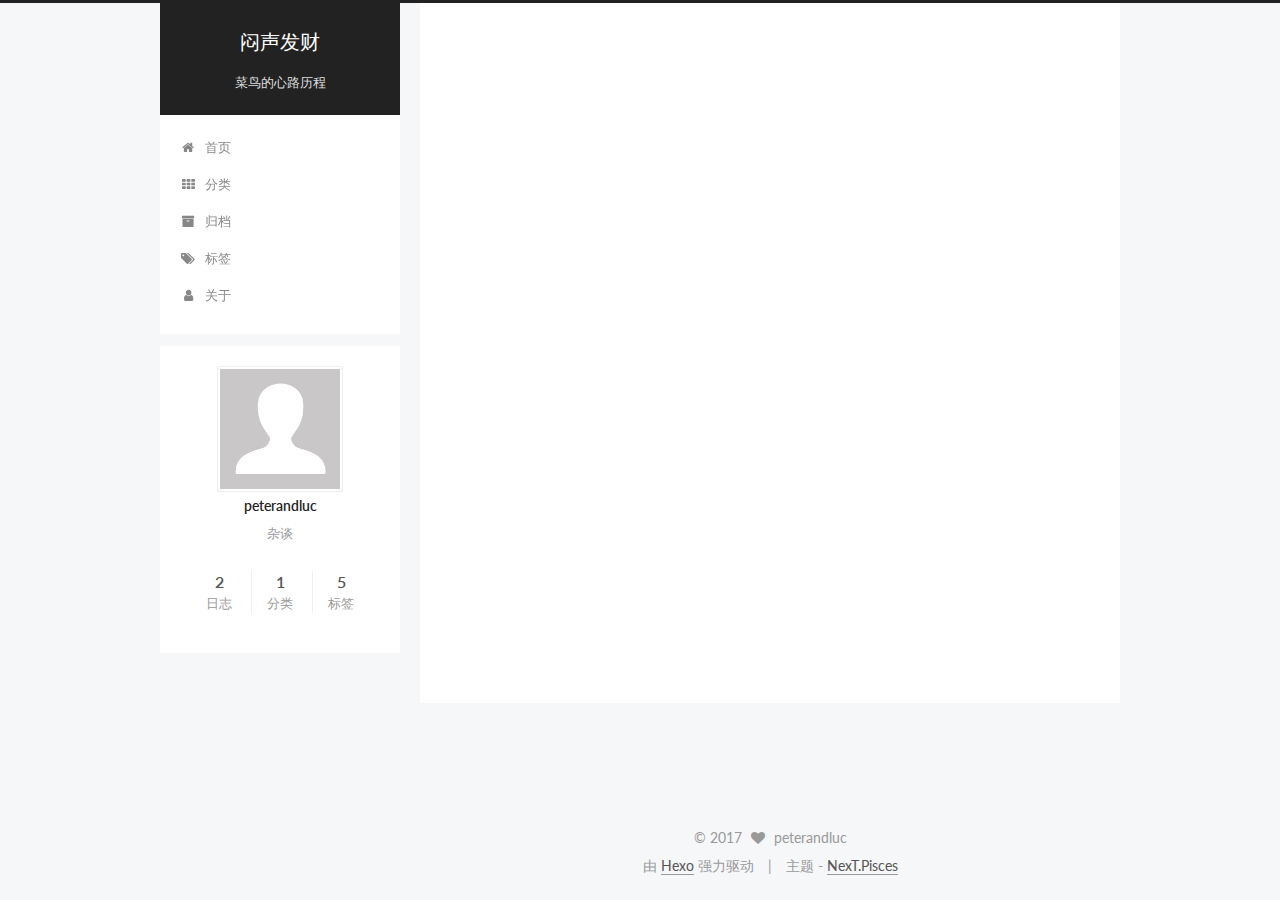
<file: 2017/07/19/First-Blog/index.html>
<!DOCTYPE html>



  


<html class="theme-next pisces use-motion" lang="zh-Hans">
<head>
  <meta charset="UTF-8"/>
<meta http-equiv="X-UA-Compatible" content="IE=edge" />
<meta name="viewport" content="width=device-width, initial-scale=1, maximum-scale=1"/>









<meta http-equiv="Cache-Control" content="no-transform" />
<meta http-equiv="Cache-Control" content="no-siteapp" />















  
  
  <link href="/lib/fancybox/source/jquery.fancybox.css?v=2.1.5" rel="stylesheet" type="text/css" />




  
  
  
  

  
    
    
  

  

  

  

  

  
    
    
    <link href="//fonts.googleapis.com/css?family=Lato:300,300italic,400,400italic,700,700italic&subset=latin,latin-ext" rel="stylesheet" type="text/css">
  






<link href="/lib/font-awesome/css/font-awesome.min.css?v=4.6.2" rel="stylesheet" type="text/css" />

<link href="/css/main.css?v=5.1.1" rel="stylesheet" type="text/css" />


  <meta name="keywords" content="杂谈,计划," />








  <link rel="shortcut icon" type="image/x-icon" href="/favicon.ico?v=5.1.1" />






<meta name="description" content="之前一直想自己鼓捣一个blog，但是选择太多就徒增很多烦恼。从小时后玩的新浪博客再到用阿里云搭建的一个动态博客，总觉得少了那么一丝丝优雅。前阵子，注意到了这个github page，捣腾半天算是搭起来了。未来我的打算就是没事在这写写技术文档，心得体会，还有codeforce的赛后总结吧，感觉还是挺有意思的。说起又回归codeforce的原因，就是之前玩的比较水，给自己的目标就是完成红名吧，想想">
<meta name="keywords" content="杂谈,计划">
<meta property="og:type" content="article">
<meta property="og:title" content="First Blog">
<meta property="og:url" content="http://yoursite.com/2017/07/19/First-Blog/index.html">
<meta property="og:site_name" content="闷声发财">
<meta property="og:description" content="之前一直想自己鼓捣一个blog，但是选择太多就徒增很多烦恼。从小时后玩的新浪博客再到用阿里云搭建的一个动态博客，总觉得少了那么一丝丝优雅。前阵子，注意到了这个github page，捣腾半天算是搭起来了。未来我的打算就是没事在这写写技术文档，心得体会，还有codeforce的赛后总结吧，感觉还是挺有意思的。说起又回归codeforce的原因，就是之前玩的比较水，给自己的目标就是完成红名吧，想想">
<meta property="og:locale" content="zh-Hans">
<meta property="og:updated_time" content="2017-07-20T14:39:07.000Z">
<meta name="twitter:card" content="summary">
<meta name="twitter:title" content="First Blog">
<meta name="twitter:description" content="之前一直想自己鼓捣一个blog，但是选择太多就徒增很多烦恼。从小时后玩的新浪博客再到用阿里云搭建的一个动态博客，总觉得少了那么一丝丝优雅。前阵子，注意到了这个github page，捣腾半天算是搭起来了。未来我的打算就是没事在这写写技术文档，心得体会，还有codeforce的赛后总结吧，感觉还是挺有意思的。说起又回归codeforce的原因，就是之前玩的比较水，给自己的目标就是完成红名吧，想想">



<script type="text/javascript" id="hexo.configurations">
  var NexT = window.NexT || {};
  var CONFIG = {
    root: '/',
    scheme: 'Pisces',
    sidebar: {"position":"left","display":"post","offset":12,"offset_float":0,"b2t":false,"scrollpercent":false,"onmobile":false},
    fancybox: true,
    motion: true,
    duoshuo: {
      userId: '0',
      author: '博主'
    },
    algolia: {
      applicationID: '',
      apiKey: '',
      indexName: '',
      hits: {"per_page":10},
      labels: {"input_placeholder":"Search for Posts","hits_empty":"We didn't find any results for the search: ${query}","hits_stats":"${hits} results found in ${time} ms"}
    }
  };
</script>



  <link rel="canonical" href="http://yoursite.com/2017/07/19/First-Blog/"/>





  <title>First Blog | 闷声发财</title>
  














</head>

<body itemscope itemtype="http://schema.org/WebPage" lang="zh-Hans">

  
  
    
  

  <div class="container sidebar-position-left page-post-detail ">
    <div class="headband"></div>

    <header id="header" class="header" itemscope itemtype="http://schema.org/WPHeader">
      <div class="header-inner"><div class="site-brand-wrapper">
  <div class="site-meta ">
    

    <div class="custom-logo-site-title">
      <a href="/"  class="brand" rel="start">
        <span class="logo-line-before"><i></i></span>
        <span class="site-title">闷声发财</span>
        <span class="logo-line-after"><i></i></span>
      </a>
    </div>
      
        <p class="site-subtitle">菜鸟的心路历程</p>
      
  </div>

  <div class="site-nav-toggle">
    <button>
      <span class="btn-bar"></span>
      <span class="btn-bar"></span>
      <span class="btn-bar"></span>
    </button>
  </div>
</div>

<nav class="site-nav">
  

  
    <ul id="menu" class="menu">
      
        
        <li class="menu-item menu-item-home">
          <a href="/" rel="section">
            
              <i class="menu-item-icon fa fa-fw fa-home"></i> <br />
            
            首页
          </a>
        </li>
      
        
        <li class="menu-item menu-item-categories">
          <a href="/categories/" rel="section">
            
              <i class="menu-item-icon fa fa-fw fa-th"></i> <br />
            
            分类
          </a>
        </li>
      
        
        <li class="menu-item menu-item-archives">
          <a href="/archives/" rel="section">
            
              <i class="menu-item-icon fa fa-fw fa-archive"></i> <br />
            
            归档
          </a>
        </li>
      
        
        <li class="menu-item menu-item-tags">
          <a href="/tags/" rel="section">
            
              <i class="menu-item-icon fa fa-fw fa-tags"></i> <br />
            
            标签
          </a>
        </li>
      
        
        <li class="menu-item menu-item-about">
          <a href="/about/" rel="section">
            
              <i class="menu-item-icon fa fa-fw fa-user"></i> <br />
            
            关于
          </a>
        </li>
      

      
    </ul>
  

  
</nav>



 </div>
    </header>

    <main id="main" class="main">
      <div class="main-inner">
        <div class="content-wrap">
          <div id="content" class="content">
            

  <div id="posts" class="posts-expand">
    

  

  
  
  

  <article class="post post-type-normal " itemscope itemtype="http://schema.org/Article">
    <link itemprop="mainEntityOfPage" href="http://yoursite.com/2017/07/19/First-Blog/">

    <span hidden itemprop="author" itemscope itemtype="http://schema.org/Person">
      <meta itemprop="name" content="peterandluc">
      <meta itemprop="description" content="">
      <meta itemprop="image" content="/images/avatar.gif">
    </span>

    <span hidden itemprop="publisher" itemscope itemtype="http://schema.org/Organization">
      <meta itemprop="name" content="闷声发财">
    </span>

    
      <header class="post-header">

        
        
          <h1 class="post-title" itemprop="name headline">First Blog</h1>
        

        <div class="post-meta">
          <span class="post-time">
            
              <span class="post-meta-item-icon">
                <i class="fa fa-calendar-o"></i>
              </span>
              
                <span class="post-meta-item-text">发表于</span>
              
              <time title="创建于" itemprop="dateCreated datePublished" datetime="2017-07-19T16:43:08+02:00">
                2017-07-19
              </time>
            

            

            
          </span>

          
            <span class="post-category" >
            
              <span class="post-meta-divider">|</span>
            
              <span class="post-meta-item-icon">
                <i class="fa fa-folder-o"></i>
              </span>
              
                <span class="post-meta-item-text">分类于</span>
              
              
                <span itemprop="about" itemscope itemtype="http://schema.org/Thing">
                  <a href="/categories/杂谈/" itemprop="url" rel="index">
                    <span itemprop="name">杂谈</span>
                  </a>
                </span>

                
                
              
            </span>
          

          
            
          

          
          

          

          

          

        </div>
      </header>
    

    <div class="post-body" itemprop="articleBody">

      
      

      
        <p>  之前一直想自己鼓捣一个blog，但是选择太多就徒增很多烦恼。从小时后玩的新浪博客再到用阿里云搭建的一个动态博客，总觉得少了那么一丝丝优雅。前阵子，注意到了这个github page，捣腾半天算是搭起来了。未来我的打算就是没事在这写写技术文档，心得体会，还有codeforce的赛后总结吧，感觉还是挺有意思的。说起又回归codeforce的原因，就是之前玩的比较水，给自己的目标就是完成红名吧，想想一个暑假，给自己找点事情干。<br>  上个月，给一个华人中介写了个基于微信的文本监测，算是我第一个push到github的项目了，这个星期就把这个项目维护完，然后开始deep learning课程的学习。就这样吧，第一篇文章随便写写。</p>

      
    </div>

    <div>
      
        

      
    </div>

    <div>
      
        

      
    </div>

    <div>
      
        

      
    </div>

    <footer class="post-footer">
      
        <div class="post-tags">
          
            <a href="/tags/杂谈/" rel="tag"># 杂谈</a>
          
            <a href="/tags/计划/" rel="tag"># 计划</a>
          
        </div>
      

      
      
      

      
        <div class="post-nav">
          <div class="post-nav-next post-nav-item">
            
              <a href="/2017/07/19/hello-world/" rel="next" title="Hello World">
                <i class="fa fa-chevron-left"></i> Hello World
              </a>
            
          </div>

          <span class="post-nav-divider"></span>

          <div class="post-nav-prev post-nav-item">
            
          </div>
        </div>
      

      
      
    </footer>
  </article>



    <div class="post-spread">
      
    </div>
  </div>


          </div>
          


          
  <div class="comments" id="comments">
    
  </div>


        </div>
        
          
  
  <div class="sidebar-toggle">
    <div class="sidebar-toggle-line-wrap">
      <span class="sidebar-toggle-line sidebar-toggle-line-first"></span>
      <span class="sidebar-toggle-line sidebar-toggle-line-middle"></span>
      <span class="sidebar-toggle-line sidebar-toggle-line-last"></span>
    </div>
  </div>

  <aside id="sidebar" class="sidebar">
    
    <div class="sidebar-inner">

      

      

      <section class="site-overview sidebar-panel sidebar-panel-active">
        <div class="site-author motion-element" itemprop="author" itemscope itemtype="http://schema.org/Person">
          <img class="site-author-image" itemprop="image"
               src="/images/avatar.gif"
               alt="peterandluc" />
          <p class="site-author-name" itemprop="name">peterandluc</p>
           
              <p class="site-description motion-element" itemprop="description">杂谈</p>
          
        </div>
        <nav class="site-state motion-element">

          
            <div class="site-state-item site-state-posts">
              <a href="/archives/">
                <span class="site-state-item-count">2</span>
                <span class="site-state-item-name">日志</span>
              </a>
            </div>
          

          
            
            
            <div class="site-state-item site-state-categories">
              <a href="/categories/index.html">
                <span class="site-state-item-count">1</span>
                <span class="site-state-item-name">分类</span>
              </a>
            </div>
          

          
            
            
            <div class="site-state-item site-state-tags">
              <a href="/tags/index.html">
                <span class="site-state-item-count">5</span>
                <span class="site-state-item-name">标签</span>
              </a>
            </div>
          

        </nav>

        

        <div class="links-of-author motion-element">
          
        </div>

        
        

        
        

        


      </section>

      

      

    </div>
  </aside>


        
      </div>
    </main>

    <footer id="footer" class="footer">
      <div class="footer-inner">
        <div class="copyright" >
  
  &copy; 
  <span itemprop="copyrightYear">2017</span>
  <span class="with-love">
    <i class="fa fa-heart"></i>
  </span>
  <span class="author" itemprop="copyrightHolder">peterandluc</span>
</div>


<div class="powered-by">
  由 <a class="theme-link" href="https://hexo.io">Hexo</a> 强力驱动
</div>

<div class="theme-info">
  主题 -
  <a class="theme-link" href="https://github.com/iissnan/hexo-theme-next">
    NexT.Pisces
  </a>
</div>


        

        
      </div>
    </footer>

    
      <div class="back-to-top">
        <i class="fa fa-arrow-up"></i>
        
      </div>
    

  </div>

  

<script type="text/javascript">
  if (Object.prototype.toString.call(window.Promise) !== '[object Function]') {
    window.Promise = null;
  }
</script>









  












  
  <script type="text/javascript" src="/lib/jquery/index.js?v=2.1.3"></script>

  
  <script type="text/javascript" src="/lib/fastclick/lib/fastclick.min.js?v=1.0.6"></script>

  
  <script type="text/javascript" src="/lib/jquery_lazyload/jquery.lazyload.js?v=1.9.7"></script>

  
  <script type="text/javascript" src="/lib/velocity/velocity.min.js?v=1.2.1"></script>

  
  <script type="text/javascript" src="/lib/velocity/velocity.ui.min.js?v=1.2.1"></script>

  
  <script type="text/javascript" src="/lib/fancybox/source/jquery.fancybox.pack.js?v=2.1.5"></script>


  


  <script type="text/javascript" src="/js/src/utils.js?v=5.1.1"></script>

  <script type="text/javascript" src="/js/src/motion.js?v=5.1.1"></script>



  
  


  <script type="text/javascript" src="/js/src/affix.js?v=5.1.1"></script>

  <script type="text/javascript" src="/js/src/schemes/pisces.js?v=5.1.1"></script>



  
  <script type="text/javascript" src="/js/src/scrollspy.js?v=5.1.1"></script>
<script type="text/javascript" src="/js/src/post-details.js?v=5.1.1"></script>



  


  <script type="text/javascript" src="/js/src/bootstrap.js?v=5.1.1"></script>



  


  




	





  





  






  





  

  

  

  

  

  

</body>
</html>
</file>
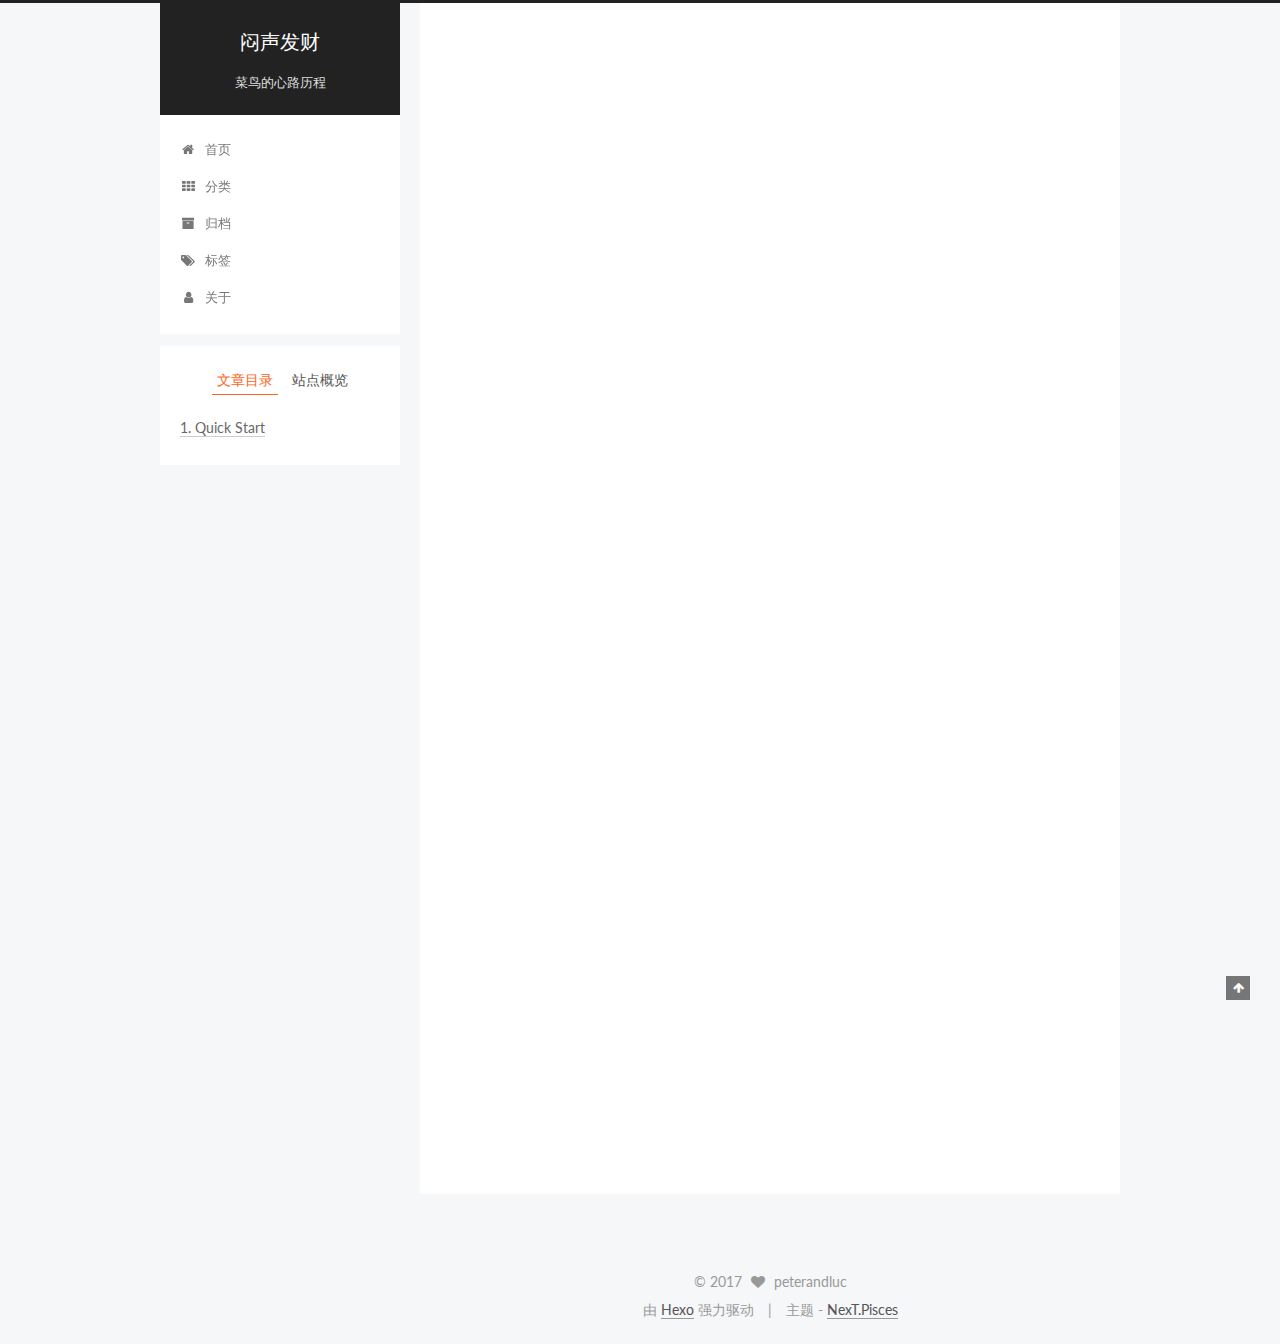
<file: 2017/07/19/hello-world/index.html>
<!DOCTYPE html>



  


<html class="theme-next pisces use-motion" lang="zh-Hans">
<head>
  <meta charset="UTF-8"/>
<meta http-equiv="X-UA-Compatible" content="IE=edge" />
<meta name="viewport" content="width=device-width, initial-scale=1, maximum-scale=1"/>









<meta http-equiv="Cache-Control" content="no-transform" />
<meta http-equiv="Cache-Control" content="no-siteapp" />















  
  
  <link href="/lib/fancybox/source/jquery.fancybox.css?v=2.1.5" rel="stylesheet" type="text/css" />




  
  
  
  

  
    
    
  

  

  

  

  

  
    
    
    <link href="//fonts.googleapis.com/css?family=Lato:300,300italic,400,400italic,700,700italic&subset=latin,latin-ext" rel="stylesheet" type="text/css">
  






<link href="/lib/font-awesome/css/font-awesome.min.css?v=4.6.2" rel="stylesheet" type="text/css" />

<link href="/css/main.css?v=5.1.1" rel="stylesheet" type="text/css" />


  <meta name="keywords" content="Hexo, NexT" />








  <link rel="shortcut icon" type="image/x-icon" href="/favicon.ico?v=5.1.1" />






<meta name="description" content="Welcome to Hexo! This is your very first post. Check documentation for more info. If you get any problems when using Hexo, you can find the answer in troubleshooting or you can ask me on GitHub. Quick">
<meta property="og:type" content="article">
<meta property="og:title" content="Hello World">
<meta property="og:url" content="http://yoursite.com/2017/07/19/hello-world/index.html">
<meta property="og:site_name" content="闷声发财">
<meta property="og:description" content="Welcome to Hexo! This is your very first post. Check documentation for more info. If you get any problems when using Hexo, you can find the answer in troubleshooting or you can ask me on GitHub. Quick">
<meta property="og:locale" content="zh-Hans">
<meta property="og:updated_time" content="2017-07-19T13:53:21.000Z">
<meta name="twitter:card" content="summary">
<meta name="twitter:title" content="Hello World">
<meta name="twitter:description" content="Welcome to Hexo! This is your very first post. Check documentation for more info. If you get any problems when using Hexo, you can find the answer in troubleshooting or you can ask me on GitHub. Quick">



<script type="text/javascript" id="hexo.configurations">
  var NexT = window.NexT || {};
  var CONFIG = {
    root: '/',
    scheme: 'Pisces',
    sidebar: {"position":"left","display":"post","offset":12,"offset_float":0,"b2t":false,"scrollpercent":false,"onmobile":false},
    fancybox: true,
    motion: true,
    duoshuo: {
      userId: '0',
      author: '博主'
    },
    algolia: {
      applicationID: '',
      apiKey: '',
      indexName: '',
      hits: {"per_page":10},
      labels: {"input_placeholder":"Search for Posts","hits_empty":"We didn't find any results for the search: ${query}","hits_stats":"${hits} results found in ${time} ms"}
    }
  };
</script>



  <link rel="canonical" href="http://yoursite.com/2017/07/19/hello-world/"/>





  <title>Hello World | 闷声发财</title>
  














</head>

<body itemscope itemtype="http://schema.org/WebPage" lang="zh-Hans">

  
  
    
  

  <div class="container sidebar-position-left page-post-detail ">
    <div class="headband"></div>

    <header id="header" class="header" itemscope itemtype="http://schema.org/WPHeader">
      <div class="header-inner"><div class="site-brand-wrapper">
  <div class="site-meta ">
    

    <div class="custom-logo-site-title">
      <a href="/"  class="brand" rel="start">
        <span class="logo-line-before"><i></i></span>
        <span class="site-title">闷声发财</span>
        <span class="logo-line-after"><i></i></span>
      </a>
    </div>
      
        <p class="site-subtitle">菜鸟的心路历程</p>
      
  </div>

  <div class="site-nav-toggle">
    <button>
      <span class="btn-bar"></span>
      <span class="btn-bar"></span>
      <span class="btn-bar"></span>
    </button>
  </div>
</div>

<nav class="site-nav">
  

  
    <ul id="menu" class="menu">
      
        
        <li class="menu-item menu-item-home">
          <a href="/" rel="section">
            
              <i class="menu-item-icon fa fa-fw fa-home"></i> <br />
            
            首页
          </a>
        </li>
      
        
        <li class="menu-item menu-item-categories">
          <a href="/categories/" rel="section">
            
              <i class="menu-item-icon fa fa-fw fa-th"></i> <br />
            
            分类
          </a>
        </li>
      
        
        <li class="menu-item menu-item-archives">
          <a href="/archives/" rel="section">
            
              <i class="menu-item-icon fa fa-fw fa-archive"></i> <br />
            
            归档
          </a>
        </li>
      
        
        <li class="menu-item menu-item-tags">
          <a href="/tags/" rel="section">
            
              <i class="menu-item-icon fa fa-fw fa-tags"></i> <br />
            
            标签
          </a>
        </li>
      
        
        <li class="menu-item menu-item-about">
          <a href="/about/" rel="section">
            
              <i class="menu-item-icon fa fa-fw fa-user"></i> <br />
            
            关于
          </a>
        </li>
      

      
    </ul>
  

  
</nav>



 </div>
    </header>

    <main id="main" class="main">
      <div class="main-inner">
        <div class="content-wrap">
          <div id="content" class="content">
            

  <div id="posts" class="posts-expand">
    

  

  
  
  

  <article class="post post-type-normal " itemscope itemtype="http://schema.org/Article">
    <link itemprop="mainEntityOfPage" href="http://yoursite.com/2017/07/19/hello-world/">

    <span hidden itemprop="author" itemscope itemtype="http://schema.org/Person">
      <meta itemprop="name" content="peterandluc">
      <meta itemprop="description" content="">
      <meta itemprop="image" content="/images/avatar.gif">
    </span>

    <span hidden itemprop="publisher" itemscope itemtype="http://schema.org/Organization">
      <meta itemprop="name" content="闷声发财">
    </span>

    
      <header class="post-header">

        
        
          <h1 class="post-title" itemprop="name headline">Hello World</h1>
        

        <div class="post-meta">
          <span class="post-time">
            
              <span class="post-meta-item-icon">
                <i class="fa fa-calendar-o"></i>
              </span>
              
                <span class="post-meta-item-text">发表于</span>
              
              <time title="创建于" itemprop="dateCreated datePublished" datetime="2017-07-19T15:53:21+02:00">
                2017-07-19
              </time>
            

            

            
          </span>

          

          
            
          

          
          

          

          

          

        </div>
      </header>
    

    <div class="post-body" itemprop="articleBody">

      
      

      
        <p>Welcome to <a href="https://hexo.io/" target="_blank" rel="external">Hexo</a>! This is your very first post. Check <a href="https://hexo.io/docs/" target="_blank" rel="external">documentation</a> for more info. If you get any problems when using Hexo, you can find the answer in <a href="https://hexo.io/docs/troubleshooting.html" target="_blank" rel="external">troubleshooting</a> or you can ask me on <a href="https://github.com/hexojs/hexo/issues" target="_blank" rel="external">GitHub</a>.</p>
<h2 id="Quick-Start"><a href="#Quick-Start" class="headerlink" title="Quick Start"></a>Quick Start</h2><h3 id="Create-a-new-post"><a href="#Create-a-new-post" class="headerlink" title="Create a new post"></a>Create a new post</h3><figure class="highlight bash"><table><tr><td class="gutter"><pre><div class="line">1</div></pre></td><td class="code"><pre><div class="line">$ hexo new <span class="string">"My New Post"</span></div></pre></td></tr></table></figure>
<p>More info: <a href="https://hexo.io/docs/writing.html" target="_blank" rel="external">Writing</a></p>
<h3 id="Run-server"><a href="#Run-server" class="headerlink" title="Run server"></a>Run server</h3><figure class="highlight bash"><table><tr><td class="gutter"><pre><div class="line">1</div></pre></td><td class="code"><pre><div class="line">$ hexo server</div></pre></td></tr></table></figure>
<p>More info: <a href="https://hexo.io/docs/server.html" target="_blank" rel="external">Server</a></p>
<h3 id="Generate-static-files"><a href="#Generate-static-files" class="headerlink" title="Generate static files"></a>Generate static files</h3><figure class="highlight bash"><table><tr><td class="gutter"><pre><div class="line">1</div></pre></td><td class="code"><pre><div class="line">$ hexo generate</div></pre></td></tr></table></figure>
<p>More info: <a href="https://hexo.io/docs/generating.html" target="_blank" rel="external">Generating</a></p>
<h3 id="Deploy-to-remote-sites"><a href="#Deploy-to-remote-sites" class="headerlink" title="Deploy to remote sites"></a>Deploy to remote sites</h3><figure class="highlight bash"><table><tr><td class="gutter"><pre><div class="line">1</div></pre></td><td class="code"><pre><div class="line">$ hexo deploy</div></pre></td></tr></table></figure>
<p>More info: <a href="https://hexo.io/docs/deployment.html" target="_blank" rel="external">Deployment</a></p>

      
    </div>

    <div>
      
        

      
    </div>

    <div>
      
        

      
    </div>

    <div>
      
        

      
    </div>

    <footer class="post-footer">
      

      
      
      

      
        <div class="post-nav">
          <div class="post-nav-next post-nav-item">
            
          </div>

          <span class="post-nav-divider"></span>

          <div class="post-nav-prev post-nav-item">
            
              <a href="/2017/07/19/First-Blog/" rel="prev" title="First Blog">
                First Blog <i class="fa fa-chevron-right"></i>
              </a>
            
          </div>
        </div>
      

      
      
    </footer>
  </article>



    <div class="post-spread">
      
    </div>
  </div>


          </div>
          


          
  <div class="comments" id="comments">
    
  </div>


        </div>
        
          
  
  <div class="sidebar-toggle">
    <div class="sidebar-toggle-line-wrap">
      <span class="sidebar-toggle-line sidebar-toggle-line-first"></span>
      <span class="sidebar-toggle-line sidebar-toggle-line-middle"></span>
      <span class="sidebar-toggle-line sidebar-toggle-line-last"></span>
    </div>
  </div>

  <aside id="sidebar" class="sidebar">
    
    <div class="sidebar-inner">

      

      
        <ul class="sidebar-nav motion-element">
          <li class="sidebar-nav-toc sidebar-nav-active" data-target="post-toc-wrap" >
            文章目录
          </li>
          <li class="sidebar-nav-overview" data-target="site-overview">
            站点概览
          </li>
        </ul>
      

      <section class="site-overview sidebar-panel">
        <div class="site-author motion-element" itemprop="author" itemscope itemtype="http://schema.org/Person">
          <img class="site-author-image" itemprop="image"
               src="/images/avatar.gif"
               alt="peterandluc" />
          <p class="site-author-name" itemprop="name">peterandluc</p>
           
              <p class="site-description motion-element" itemprop="description">杂谈</p>
          
        </div>
        <nav class="site-state motion-element">

          
            <div class="site-state-item site-state-posts">
              <a href="/archives/">
                <span class="site-state-item-count">2</span>
                <span class="site-state-item-name">日志</span>
              </a>
            </div>
          

          
            
            
            <div class="site-state-item site-state-categories">
              <a href="/categories/index.html">
                <span class="site-state-item-count">1</span>
                <span class="site-state-item-name">分类</span>
              </a>
            </div>
          

          
            
            
            <div class="site-state-item site-state-tags">
              <a href="/tags/index.html">
                <span class="site-state-item-count">5</span>
                <span class="site-state-item-name">标签</span>
              </a>
            </div>
          

        </nav>

        

        <div class="links-of-author motion-element">
          
        </div>

        
        

        
        

        


      </section>

      
      <!--noindex-->
        <section class="post-toc-wrap motion-element sidebar-panel sidebar-panel-active">
          <div class="post-toc">

            
              
            

            
              <div class="post-toc-content"><ol class="nav"><li class="nav-item nav-level-2"><a class="nav-link" href="#Quick-Start"><span class="nav-number">1.</span> <span class="nav-text">Quick Start</span></a><ol class="nav-child"><li class="nav-item nav-level-3"><a class="nav-link" href="#Create-a-new-post"><span class="nav-number">1.1.</span> <span class="nav-text">Create a new post</span></a></li><li class="nav-item nav-level-3"><a class="nav-link" href="#Run-server"><span class="nav-number">1.2.</span> <span class="nav-text">Run server</span></a></li><li class="nav-item nav-level-3"><a class="nav-link" href="#Generate-static-files"><span class="nav-number">1.3.</span> <span class="nav-text">Generate static files</span></a></li><li class="nav-item nav-level-3"><a class="nav-link" href="#Deploy-to-remote-sites"><span class="nav-number">1.4.</span> <span class="nav-text">Deploy to remote sites</span></a></li></ol></li></ol></div>
            

          </div>
        </section>
      <!--/noindex-->
      

      

    </div>
  </aside>


        
      </div>
    </main>

    <footer id="footer" class="footer">
      <div class="footer-inner">
        <div class="copyright" >
  
  &copy; 
  <span itemprop="copyrightYear">2017</span>
  <span class="with-love">
    <i class="fa fa-heart"></i>
  </span>
  <span class="author" itemprop="copyrightHolder">peterandluc</span>
</div>


<div class="powered-by">
  由 <a class="theme-link" href="https://hexo.io">Hexo</a> 强力驱动
</div>

<div class="theme-info">
  主题 -
  <a class="theme-link" href="https://github.com/iissnan/hexo-theme-next">
    NexT.Pisces
  </a>
</div>


        

        
      </div>
    </footer>

    
      <div class="back-to-top">
        <i class="fa fa-arrow-up"></i>
        
      </div>
    

  </div>

  

<script type="text/javascript">
  if (Object.prototype.toString.call(window.Promise) !== '[object Function]') {
    window.Promise = null;
  }
</script>









  












  
  <script type="text/javascript" src="/lib/jquery/index.js?v=2.1.3"></script>

  
  <script type="text/javascript" src="/lib/fastclick/lib/fastclick.min.js?v=1.0.6"></script>

  
  <script type="text/javascript" src="/lib/jquery_lazyload/jquery.lazyload.js?v=1.9.7"></script>

  
  <script type="text/javascript" src="/lib/velocity/velocity.min.js?v=1.2.1"></script>

  
  <script type="text/javascript" src="/lib/velocity/velocity.ui.min.js?v=1.2.1"></script>

  
  <script type="text/javascript" src="/lib/fancybox/source/jquery.fancybox.pack.js?v=2.1.5"></script>


  


  <script type="text/javascript" src="/js/src/utils.js?v=5.1.1"></script>

  <script type="text/javascript" src="/js/src/motion.js?v=5.1.1"></script>



  
  


  <script type="text/javascript" src="/js/src/affix.js?v=5.1.1"></script>

  <script type="text/javascript" src="/js/src/schemes/pisces.js?v=5.1.1"></script>



  
  <script type="text/javascript" src="/js/src/scrollspy.js?v=5.1.1"></script>
<script type="text/javascript" src="/js/src/post-details.js?v=5.1.1"></script>



  


  <script type="text/javascript" src="/js/src/bootstrap.js?v=5.1.1"></script>



  


  




	





  





  






  





  

  

  

  

  

  

</body>
</html>
</file>
<file: css/main.css>
/* normalize.css v3.0.2 | MIT License | git.io/normalize */
html {
  font-family: sans-serif; /* 1 */
  -ms-text-size-adjust: 100%; /* 2 */
  -webkit-text-size-adjust: 100%; /* 2 */
}
body {
  margin: 0;
}
article,
aside,
details,
figcaption,
figure,
footer,
header,
hgroup,
main,
menu,
nav,
section,
summary {
  display: block;
}
audio,
canvas,
progress,
video {
  display: inline-block; /* 1 */
  vertical-align: baseline; /* 2 */
}
audio:not([controls]) {
  display: none;
  height: 0;
}
[hidden],
template {
  display: none;
}
a {
  background-color: transparent;
}
a:active,
a:hover {
  outline: 0;
}
abbr[title] {
  border-bottom: 1px dotted;
}
b,
strong {
  font-weight: bold;
}
dfn {
  font-style: italic;
}
h1 {
  font-size: 2em;
  margin: 0.67em 0;
}
mark {
  background: #ff0;
  color: #000;
}
small {
  font-size: 80%;
}
sub,
sup {
  font-size: 75%;
  line-height: 0;
  position: relative;
  vertical-align: baseline;
}
sup {
  top: -0.5em;
}
sub {
  bottom: -0.25em;
}
img {
  border: 0;
}
svg:not(:root) {
  overflow: hidden;
}
figure {
  margin: 1em 40px;
}
hr {
  -moz-box-sizing: content-box;
  box-sizing: content-box;
  height: 0;
}
pre {
  overflow: auto;
}
code,
kbd,
pre,
samp {
  font-family: monospace, monospace;
  font-size: 1em;
}
button,
input,
optgroup,
select,
textarea {
  color: inherit; /* 1 */
  font: inherit; /* 2 */
  margin: 0; /* 3 */
}
button {
  overflow: visible;
}
button,
select {
  text-transform: none;
}
button,
html input[type="button"],
input[type="reset"],
input[type="submit"] {
  -webkit-appearance: button; /* 2 */
  cursor: pointer; /* 3 */
}
button[disabled],
html input[disabled] {
  cursor: default;
}
button::-moz-focus-inner,
input::-moz-focus-inner {
  border: 0;
  padding: 0;
}
input {
  line-height: normal;
}
input[type="checkbox"],
input[type="radio"] {
  box-sizing: border-box; /* 1 */
  padding: 0; /* 2 */
}
input[type="number"]::-webkit-inner-spin-button,
input[type="number"]::-webkit-outer-spin-button {
  height: auto;
}
input[type="search"] {
  -webkit-appearance: textfield; /* 1 */
  -moz-box-sizing: content-box;
  -webkit-box-sizing: content-box; /* 2 */
  box-sizing: content-box;
}
input[type="search"]::-webkit-search-cancel-button,
input[type="search"]::-webkit-search-decoration {
  -webkit-appearance: none;
}
fieldset {
  border: 1px solid #c0c0c0;
  margin: 0 2px;
  padding: 0.35em 0.625em 0.75em;
}
legend {
  border: 0; /* 1 */
  padding: 0; /* 2 */
}
textarea {
  overflow: auto;
}
optgroup {
  font-weight: bold;
}
table {
  border-collapse: collapse;
  border-spacing: 0;
}
td,
th {
  padding: 0;
}
::selection {
  background: #262a30;
  color: #fff;
}
body {
  position: relative;
  font-family: 'Lato', "PingFang SC", "Microsoft YaHei", sans-serif;
  font-size: 14px;
  line-height: 2;
  color: #555;
  background: #f5f7f9;
}
@media (max-width: 767px) {
  body {
    padding-right: 0 !important;
  }
}
@media (min-width: 768px) and (max-width: 991px) {
  body {
    padding-right: 0 !important;
  }
}
@media (min-width: 1600px) {
  body {
    font-size: 16px;
  }
}
h1,
h2,
h3,
h4,
h5,
h6 {
  margin: 0;
  padding: 0;
  font-weight: bold;
  line-height: 1.5;
  font-family: 'Lato', "PingFang SC", "Microsoft YaHei", sans-serif;
}
h2,
h3,
h4,
h5,
h6 {
  margin: 20px 0 15px;
}
h1 {
  font-size: 22px;
}
@media (max-width: 767px) {
  h1 {
    font-size: 18px;
  }
}
h2 {
  font-size: 20px;
}
@media (max-width: 767px) {
  h2 {
    font-size: 16px;
  }
}
h3 {
  font-size: 18px;
}
@media (max-width: 767px) {
  h3 {
    font-size: 14px;
  }
}
h4 {
  font-size: 16px;
}
@media (max-width: 767px) {
  h4 {
    font-size: 12px;
  }
}
h5 {
  font-size: 14px;
}
@media (max-width: 767px) {
  h5 {
    font-size: 10px;
  }
}
h6 {
  font-size: 12px;
}
@media (max-width: 767px) {
  h6 {
    font-size: 8px;
  }
}
p {
  margin: 0 0 25px 0;
}
a {
  color: #555;
  text-decoration: none;
  border-bottom: 1px solid #999;
  word-wrap: break-word;
}
a:hover {
  color: #222;
  border-bottom-color: #222;
}
blockquote {
  margin: 0;
  padding: 0;
}
img {
  display: block;
  margin: auto;
  max-width: 100%;
  height: auto;
}
hr {
  margin: 40px 0;
  height: 3px;
  border: none;
  background-color: #ddd;
  background-image: repeating-linear-gradient(-45deg, #fff, #fff 4px, transparent 4px, transparent 8px);
}
blockquote {
  padding: 0 15px;
  color: #666;
  border-left: 4px solid #ddd;
}
blockquote cite::before {
  content: "-";
  padding: 0 5px;
}
dt {
  font-weight: 700;
}
dd {
  margin: 0;
  padding: 0;
}
.text-left {
  text-align: left;
}
.text-center {
  text-align: center;
}
.text-right {
  text-align: right;
}
.text-justify {
  text-align: justify;
}
.text-nowrap {
  white-space: nowrap;
}
.text-lowercase {
  text-transform: lowercase;
}
.text-uppercase {
  text-transform: uppercase;
}
.text-capitalize {
  text-transform: capitalize;
}
.center-block {
  display: block;
  margin-left: auto;
  margin-right: auto;
}
.clearfix:before,
.clearfix:after {
  content: " ";
  display: table;
}
.clearfix:after {
  clear: both;
}
.pullquote {
  width: 45%;
}
.pullquote.left {
  float: left;
  margin-left: 5px;
  margin-right: 10px;
}
.pullquote.right {
  float: right;
  margin-left: 10px;
  margin-right: 5px;
}
.affix.affix.affix {
  position: fixed;
}
.translation {
  margin-top: -20px;
  font-size: 14px;
  color: #999;
}
.scrollbar-measure {
  width: 100px;
  height: 100px;
  overflow: scroll;
  position: absolute;
  top: -9999px;
}
.use-motion .motion-element {
  opacity: 0;
}
table {
  margin: 20px 0;
  width: 100%;
  border-collapse: collapse;
  border-spacing: 0;
  border: 1px solid #ddd;
  font-size: 14px;
  table-layout: fixed;
  word-wrap: break-all;
}
table>tbody>tr:nth-of-type(odd) {
  background-color: #f9f9f9;
}
table>tbody>tr:hover {
  background-color: #f5f5f5;
}
caption,
th,
td {
  padding: 8px;
  text-align: left;
  vertical-align: middle;
  font-weight: normal;
}
th,
td {
  border-bottom: 3px solid #ddd;
  border-right: 1px solid #eee;
}
th {
  padding-bottom: 10px;
  font-weight: 700;
}
td {
  border-bottom-width: 1px;
}
html,
body {
  height: 100%;
}
.container {
  position: relative;
  min-height: 100%;
}
.header-inner {
  margin: 0 auto;
  padding: 100px 0 70px;
  width: 700px;
}
@media (min-width: 1600px) {
  .container .header-inner {
    width: 900px;
  }
}
.main {
  padding-bottom: 150px;
}
.main-inner {
  margin: 0 auto;
  width: 700px;
}
@media (min-width: 1600px) {
  .container .main-inner {
    width: 900px;
  }
}
.footer {
  position: absolute;
  left: 0;
  bottom: 0;
  width: 100%;
  min-height: 50px;
}
.footer-inner {
  box-sizing: border-box;
  margin: 20px auto;
  width: 700px;
}
@media (min-width: 1600px) {
  .container .footer-inner {
    width: 900px;
  }
}
pre,
.highlight {
  overflow: auto;
  margin: 20px 0;
  padding: 0;
  font-size: 13px;
  color: #4d4d4c;
  background: #f7f7f7;
  line-height: 1.6;
}
pre,
code {
  font-family: consolas, Menlo, "PingFang SC", "Microsoft YaHei", monospace;
}
code {
  padding: 2px 4px;
  word-wrap: break-word;
  color: #555;
  background: #eee;
  border-radius: 3px;
  font-size: 13px;
}
pre code {
  padding: 0;
  color: #4d4d4c;
  background: none;
  text-shadow: none;
}
.highlight {
  border-radius: 1px;
}
.highlight pre {
  border: none;
  margin: 0;
  padding: 10px 0;
}
.highlight table {
  margin: 0;
  width: auto;
  border: none;
}
.highlight td {
  border: none;
  padding: 0;
}
.highlight figcaption {
  font-size: 1em;
  color: #4d4d4c;
  line-height: 1em;
  margin-bottom: 1em;
}
.highlight figcaption:before,
.highlight figcaption:after {
  content: " ";
  display: table;
}
.highlight figcaption:after {
  clear: both;
}
.highlight figcaption a {
  float: right;
  color: #4d4d4c;
}
.highlight figcaption a:hover {
  border-bottom-color: #4d4d4c;
}
.highlight .gutter pre {
  padding-left: 10px;
  padding-right: 10px;
  color: #869194;
  text-align: right;
  background-color: #eff2f3;
}
.highlight .code pre {
  width: 100%;
  padding-left: 10px;
  padding-right: 10px;
  background-color: #f7f7f7;
}
.highlight .line {
  height: 20px;
}
.gutter {
  -webkit-user-select: none;
  -moz-user-select: none;
  -ms-user-select: none;
  user-select: none;
}
.gist table {
  width: auto;
}
.gist table td {
  border: none;
}
pre .deletion {
  background: #fdd;
}
pre .addition {
  background: #dfd;
}
pre .meta {
  color: #8959a8;
}
pre .comment {
  color: #8e908c;
}
pre .variable,
pre .attribute,
pre .tag,
pre .regexp,
pre .ruby .constant,
pre .xml .tag .title,
pre .xml .pi,
pre .xml .doctype,
pre .html .doctype,
pre .css .id,
pre .css .class,
pre .css .pseudo {
  color: #c82829;
}
pre .number,
pre .preprocessor,
pre .built_in,
pre .literal,
pre .params,
pre .constant,
pre .command {
  color: #f5871f;
}
pre .ruby .class .title,
pre .css .rules .attribute,
pre .string,
pre .value,
pre .inheritance,
pre .header,
pre .ruby .symbol,
pre .xml .cdata,
pre .special,
pre .number,
pre .formula {
  color: #718c00;
}
pre .title,
pre .css .hexcolor {
  color: #3e999f;
}
pre .function,
pre .python .decorator,
pre .python .title,
pre .ruby .function .title,
pre .ruby .title .keyword,
pre .perl .sub,
pre .javascript .title,
pre .coffeescript .title {
  color: #4271ae;
}
pre .keyword,
pre .javascript .function {
  color: #8959a8;
}
.full-image.full-image.full-image {
  border: none;
  max-width: 100%;
  width: auto;
  margin: 20px auto;
}
@media (min-width: 992px) {
  .full-image.full-image.full-image {
    max-width: none;
    width: 118%;
    margin: 0 -9%;
  }
}
.blockquote-center,
.page-home .post-type-quote blockquote,
.page-post-detail .post-type-quote blockquote {
  position: relative;
  margin: 40px 0;
  padding: 0;
  border-left: none;
  text-align: center;
}
.blockquote-center::before,
.page-home .post-type-quote blockquote::before,
.page-post-detail .post-type-quote blockquote::before,
.blockquote-center::after,
.page-home .post-type-quote blockquote::after,
.page-post-detail .post-type-quote blockquote::after {
  position: absolute;
  content: ' ';
  display: block;
  width: 100%;
  height: 24px;
  opacity: 0.2;
  background-repeat: no-repeat;
  background-position: 0 -6px;
  background-size: 22px 22px;
}
.blockquote-center::before,
.page-home .post-type-quote blockquote::before,
.page-post-detail .post-type-quote blockquote::before {
  top: -20px;
  background-image: url("../images/quote-l.svg");
  border-top: 1px solid #ccc;
}
.blockquote-center::after,
.page-home .post-type-quote blockquote::after,
.page-post-detail .post-type-quote blockquote::after {
  bottom: -20px;
  background-image: url("../images/quote-r.svg");
  border-bottom: 1px solid #ccc;
  background-position: 100% 8px;
}
.blockquote-center p,
.page-home .post-type-quote blockquote p,
.page-post-detail .post-type-quote blockquote p,
.blockquote-center div,
.page-home .post-type-quote blockquote div,
.page-post-detail .post-type-quote blockquote div {
  text-align: center;
}
.post .post-body .group-picture img {
  box-sizing: border-box;
  padding: 0 3px;
  border: none;
}
.post .group-picture-row {
  overflow: hidden;
  margin-top: 6px;
}
.post .group-picture-row:first-child {
  margin-top: 0;
}
.post .group-picture-column {
  float: left;
}
.page-post-detail .post-body .group-picture-column {
  float: none;
  margin-top: 10px;
  width: auto !important;
}
.page-post-detail .post-body .group-picture-column img {
  margin: 0 auto;
}
.page-archive .group-picture-container {
  overflow: hidden;
}
.page-archive .group-picture-row {
  float: left;
}
.page-archive .group-picture-row:first-child {
  margin-top: 6px;
}
.page-archive .group-picture-column {
  max-width: 150px;
  max-height: 150px;
}
.note {
  padding: 20px;
  margin: 20px 0;
  border: 1px solid #eee;
  border-left-width: 5px;
  border-radius: 3px;
}
.note h2,
.note h3,
.note h4,
.note h5,
.note h6 {
  margin-top: 0;
  margin-bottom: 5px;
  padding-top: 0 !important;
}
.note p:last-child {
  margin-bottom: 0;
}
.note code {
  border-radius: 3px;
}
.note+.note {
  margin-top: -5px;
}
.default {
  border-left-color: #777;
}
.default h2,
.default h3,
.default h4,
.default h5,
.default h6 {
  color: #777;
}
.primary {
  border-left-color: #428bca;
}
.primary h2,
.primary h3,
.primary h4,
.primary h5,
.primary h6 {
  color: #428bca;
}
.success {
  border-left-color: #5cb85c;
}
.success h2,
.success h3,
.success h4,
.success h5,
.success h6 {
  color: #5cb85c;
}
.danger {
  border-left-color: #d9534f;
}
.danger h2,
.danger h3,
.danger h4,
.danger h5,
.danger h6 {
  color: #d9534f;
}
.warning {
  border-left-color: #f0ad4e;
}
.warning h2,
.warning h3,
.warning h4,
.warning h5,
.warning h6 {
  color: #f0ad4e;
}
.info {
  border-left-color: #5bc0de;
}
.info h2,
.info h3,
.info h4,
.info h5,
.info h6 {
  color: #5bc0de;
}
.btn {
  display: inline-block;
  padding: 0 20px;
  font-size: 14px;
  color: #fff;
  background: #222;
  border: 2px solid #555;
  text-decoration: none;
  border-radius: 0;
  transition-property: background-color;
  transition-duration: 0.2s;
  transition-timing-function: ease-in-out;
  transition-delay: 0s;
}
.btn:hover,
.post-button .btn:hover {
  border-color: #222;
  color: #fff;
  background: #222;
}
.btn-bar {
  display: block;
  width: 22px;
  height: 2px;
  background: #555;
  border-radius: 1px;
}
.btn-bar+.btn-bar {
  margin-top: 4px;
}
.pagination {
  margin: 120px 0 40px;
  text-align: center;
  border-top: 1px solid #eee;
}
.page-number-basic,
.pagination .prev,
.pagination .next,
.pagination .page-number,
.pagination .space {
  display: inline-block;
  position: relative;
  top: -1px;
  margin: 0 10px;
  padding: 0 10px;
  line-height: 30px;
}
@media (max-width: 767px) {
  .page-number-basic,
  .pagination .prev,
  .pagination .next,
  .pagination .page-number,
  .pagination .space {
    margin: 0 5px;
  }
}
.pagination .prev,
.pagination .next,
.pagination .page-number {
  border-bottom: 0;
  border-top: 1px solid #eee;
  transition-property: border-color;
  transition-duration: 0.2s;
  transition-timing-function: ease-in-out;
  transition-delay: 0s;
}
.pagination .prev:hover,
.pagination .next:hover,
.pagination .page-number:hover {
  border-top-color: #222;
}
.pagination .space {
  padding: 0;
  margin: 0;
}
.pagination .prev {
  margin-left: 0;
}
.pagination .next {
  margin-right: 0;
}
.pagination .page-number.current {
  color: #fff;
  background: #ccc;
  border-top-color: #ccc;
}
@media (max-width: 767px) {
  .pagination {
    border-top: none;
  }
  .pagination .prev,
  .pagination .next,
  .pagination .page-number {
    margin-bottom: 10px;
    border-top: 0;
    border-bottom: 1px solid #eee;
  }
  .pagination .prev:hover,
  .pagination .next:hover,
  .pagination .page-number:hover {
    border-bottom-color: #222;
  }
}
.comments {
  margin: 60px 20px 0;
}
.tag-cloud {
  text-align: center;
}
.tag-cloud a {
  display: inline-block;
  margin: 10px;
}
.back-to-top {
  box-sizing: border-box;
  position: fixed;
  bottom: -100px;
  right: 30px;
  z-index: 1050;
  padding: 0 6px;
  width: 24px;
  background: #222;
  font-size: 12px;
  opacity: 0.6;
  color: #fff;
  cursor: pointer;
  text-align: center;
  -webkit-transform: translateZ(0);
  transition-property: bottom;
  transition-duration: 0.2s;
  transition-timing-function: ease-in-out;
  transition-delay: 0s;
}
@media (min-width: 768px) and (max-width: 991px) {
  .back-to-top {
    display: none !important;
  }
}
@media (max-width: 767px) {
  .back-to-top {
    display: none !important;
  }
}
.back-to-top.back-to-top-on {
  bottom: 30px;
}
.header {
  background: transparent;
}
.header-inner {
  position: relative;
}
.headband {
  height: 3px;
  background: #222;
}
.site-meta {
  margin: 0;
  text-align: center;
}
@media (max-width: 767px) {
  .site-meta {
    text-align: center;
  }
}
.brand {
  position: relative;
  display: inline-block;
  padding: 0 40px;
  color: #fff;
  background: #222;
  border-bottom: none;
}
.brand:hover {
  color: #fff;
}
.logo {
  display: inline-block;
  margin-right: 5px;
  line-height: 36px;
  vertical-align: top;
}
.site-title {
  display: inline-block;
  vertical-align: top;
  line-height: 36px;
  font-size: 20px;
  font-weight: normal;
  font-family: 'Lato', "PingFang SC", "Microsoft YaHei", sans-serif;
}
.site-subtitle {
  margin-top: 10px;
  font-size: 13px;
  color: #ddd;
}
.use-motion .brand {
  opacity: 0;
}
.use-motion .logo,
.use-motion .site-title,
.use-motion .site-subtitle {
  opacity: 0;
  position: relative;
  top: -10px;
}
.site-nav-toggle {
  display: none;
  position: absolute;
  top: 10px;
  left: 10px;
}
@media (max-width: 767px) {
  .site-nav-toggle {
    display: block;
  }
}
.site-nav-toggle button {
  margin-top: 2px;
  padding: 9px 10px;
  background: transparent;
  border: none;
}
@media (max-width: 767px) {
  .site-nav {
    display: none;
    margin: 0 -10px;
    padding: 0 10px;
    clear: both;
    border-top: 1px solid #ddd;
  }
}
@media (min-width: 768px) and (max-width: 991px) {
  .site-nav {
    display: block !important;
  }
}
@media (min-width: 992px) {
  .site-nav {
    display: block !important;
  }
}
.menu {
  margin-top: 20px;
  padding-left: 0;
  text-align: center;
}
.menu .menu-item {
  display: inline-block;
  margin: 0 10px;
  list-style: none;
}
@media screen and (max-width: 767px) {
  .menu .menu-item {
    margin-top: 10px;
  }
}
.menu .menu-item a {
  display: block;
  font-size: 13px;
  line-height: inherit;
  border-bottom: 1px solid transparent;
  transition-property: border-color;
  transition-duration: 0.2s;
  transition-timing-function: ease-in-out;
  transition-delay: 0s;
}
.menu .menu-item a:hover,
.menu-item-active a {
  border-bottom-color: #222;
}
.menu .menu-item .fa {
  margin-right: 5px;
}
.use-motion .menu-item {
  opacity: 0;
}
.post-body {
  font-family: 'Lato', "PingFang SC", "Microsoft YaHei", sans-serif;
}
@media (max-width: 767px) {
  .post-body {
    word-break: break-word;
  }
}
.post-body .fancybox img {
  display: block !important;
  margin: 0 auto;
  cursor: pointer;
  cursor: zoom-in;
  cursor: -webkit-zoom-in;
}
.post-body .image-caption,
.post-body .figure .caption {
  margin: 10px auto 15px;
  text-align: center;
  font-size: 14px;
  color: #999;
  font-weight: bold;
  line-height: 1;
}
.post-sticky-flag {
  display: inline-block;
  font-size: 16px;
  -ms-transform: rotate(30deg);
  -webkit-transform: rotate(30deg);
  -moz-transform: rotate(30deg);
  -ms-transform: rotate(30deg);
  -o-transform: rotate(30deg);
  transform: rotate(30deg);
}
.posts-expand {
  padding-top: 40px;
}
@media (max-width: 767px) {
  .posts-expand {
    margin: 0 20px;
  }
  .post-body pre {
    padding: 10px;
  }
  .post-body pre .gutter pre {
    padding-right: 10px;
  }
  .post-body .highlight {
    margin-left: 0px;
    margin-right: 0px;
    padding: 0;
  }
  .post-body .highlight .gutter pre {
    padding-right: 10px;
  }
}
@media (min-width: 992px) {
  .posts-expand .post-body {
    text-align: justify;
  }
}
.posts-expand .post-body h2,
.posts-expand .post-body h3,
.posts-expand .post-body h4,
.posts-expand .post-body h5,
.posts-expand .post-body h6 {
  padding-top: 10px;
}
.posts-expand .post-body h2 .header-anchor,
.posts-expand .post-body h3 .header-anchor,
.posts-expand .post-body h4 .header-anchor,
.posts-expand .post-body h5 .header-anchor,
.posts-expand .post-body h6 .header-anchor {
  float: right;
  margin-left: 10px;
  color: #ccc;
  border-bottom-style: none;
  visibility: hidden;
}
.posts-expand .post-body h2 .header-anchor:hover,
.posts-expand .post-body h3 .header-anchor:hover,
.posts-expand .post-body h4 .header-anchor:hover,
.posts-expand .post-body h5 .header-anchor:hover,
.posts-expand .post-body h6 .header-anchor:hover {
  color: inherit;
}
.posts-expand .post-body h2:hover .header-anchor,
.posts-expand .post-body h3:hover .header-anchor,
.posts-expand .post-body h4:hover .header-anchor,
.posts-expand .post-body h5:hover .header-anchor,
.posts-expand .post-body h6:hover .header-anchor {
  visibility: visible;
}
.posts-expand .post-body ul li {
  list-style: circle;
}
.posts-expand .post-body img {
  box-sizing: border-box;
  margin: auto;
  padding: 3px;
  border: 1px solid #ddd;
}
.posts-expand .fancybox img {
  margin: 0 auto;
}
@media (max-width: 767px) {
  .posts-collapse {
    margin: 0 20px;
  }
  .posts-collapse .post-title,
  .posts-collapse .post-meta {
    display: block;
    width: auto;
    text-align: left;
  }
}
.posts-collapse {
  position: relative;
  z-index: 1010;
  margin-left: 55px;
}
.posts-collapse::after {
  content: " ";
  position: absolute;
  top: 20px;
  left: 0;
  margin-left: -2px;
  width: 4px;
  height: 100%;
  background: #f5f5f5;
  z-index: -1;
}
@media (max-width: 767px) {
  .posts-collapse {
    margin: 0 20px;
  }
}
.posts-collapse .collection-title {
  position: relative;
  margin: 60px 0;
}
.posts-collapse .collection-title h1,
.posts-collapse .collection-title h2 {
  margin-left: 20px;
}
.posts-collapse .collection-title small {
  color: #bbb;
  margin-left: 5px;
}
.posts-collapse .collection-title::before {
  content: " ";
  position: absolute;
  left: 0;
  top: 50%;
  margin-left: -4px;
  margin-top: -4px;
  width: 8px;
  height: 8px;
  background: #bbb;
  border-radius: 50%;
}
.posts-collapse .post {
  margin: 30px 0;
}
.posts-collapse .post-header {
  position: relative;
  transition-duration: 0.2s;
  transition-timing-function: ease-in-out;
  transition-delay: 0s;
  transition-property: border;
  border-bottom: 1px dashed #ccc;
}
.posts-collapse .post-header::before {
  content: " ";
  position: absolute;
  left: 0;
  top: 12px;
  width: 6px;
  height: 6px;
  margin-left: -4px;
  background: #bbb;
  border-radius: 50%;
  border: 1px solid #fff;
  transition-duration: 0.2s;
  transition-timing-function: ease-in-out;
  transition-delay: 0s;
  transition-property: background;
}
.posts-collapse .post-header:hover {
  border-bottom-color: #666;
}
.posts-collapse .post-header:hover::before {
  background: #222;
}
.posts-collapse .post-meta {
  position: absolute;
  font-size: 12px;
  left: 20px;
  top: 5px;
}
.posts-collapse .post-comments-count {
  display: none;
}
.posts-collapse .post-title {
  margin-left: 60px;
  font-size: 16px;
  font-weight: normal;
  line-height: inherit;
}
.posts-collapse .post-title::after {
  margin-left: 3px;
  opacity: 0.6;
}
.posts-collapse .post-title a {
  color: #666;
  border-bottom: none;
}
.page-home .post-type-quote .post-header,
.page-post-detail .post-type-quote .post-header,
.page-home .post-type-quote .post-tags,
.page-post-detail .post-type-quote .post-tags {
  display: none;
}
.posts-expand .post-title {
  font-size: 26px;
  text-align: center;
  word-break: break-word;
  font-weight: 400;
}
@media (max-width: 767px) {
  .posts-expand .post-title {
    font-size: 22px;
  }
}
.posts-expand .post-title-link {
  display: inline-block;
  position: relative;
  color: #555;
  border-bottom: none;
  line-height: 1.2;
  vertical-align: top;
}
.posts-expand .post-title-link::before {
  content: "";
  position: absolute;
  width: 100%;
  height: 2px;
  bottom: 0;
  left: 0;
  background-color: #000;
  visibility: hidden;
  -webkit-transform: scaleX(0);
  -moz-transform: scaleX(0);
  -ms-transform: scaleX(0);
  -o-transform: scaleX(0);
  transform: scaleX(0);
  transition-duration: 0.2s;
  transition-timing-function: ease-in-out;
  transition-delay: 0s;
}
.posts-expand .post-title-link:hover::before {
  visibility: visible;
  -webkit-transform: scaleX(1);
  -moz-transform: scaleX(1);
  -ms-transform: scaleX(1);
  -o-transform: scaleX(1);
  transform: scaleX(1);
}
.posts-expand .post-title-link .fa {
  font-size: 16px;
}
.posts-expand .post-meta {
  margin: 3px 0 60px 0;
  color: #999;
  font-family: 'Lato', "PingFang SC", "Microsoft YaHei", sans-serif;
  font-size: 12px;
  text-align: center;
}
.posts-expand .post-meta .post-category-list {
  display: inline-block;
  margin: 0;
  padding: 3px;
}
.posts-expand .post-meta .post-category-list-link {
  color: #999;
}
.posts-expand .post-meta .post-description {
  font-size: 14px;
  margin-top: 2px;
}
.post-wordcount {
  display: inline-block;
}
.post-meta-divider {
  margin: 0 0.5em;
}
.post-meta-item-icon {
  margin-right: 3px;
}
@media (min-width: 768px) and (max-width: 991px) {
  .post-meta-item-icon {
    display: inline-block;
  }
}
@media (max-width: 767px) {
  .post-meta-item-icon {
    display: inline-block;
  }
}
@media (min-width: 768px) and (max-width: 991px) {
  .post-meta-item-text {
    display: none;
  }
}
@media (max-width: 767px) {
  .post-meta-item-text {
    display: none;
  }
}
@media (max-width: 767px) {
  .posts-expand .post-comments-count {
    display: none;
  }
}
.post-button {
  margin-top: 50px;
}
.post-button .btn {
  color: #555;
  font-size: 14px;
  background: #fff;
  border-radius: 2px;
  line-height: 2;
  margin: 0 4px 8px 4px;
}
.post-button .fa-fw {
  width: 1.285714285714286em;
  text-align: left;
}
.posts-expand .post-tags {
  margin-top: 40px;
  text-align: center;
}
.posts-expand .post-tags a {
  display: inline-block;
  margin-right: 10px;
  font-size: 13px;
}
.post-nav {
  display: table;
  margin-top: 15px;
  width: 100%;
  border-top: 1px solid #eee;
}
.post-nav-divider {
  display: table-cell;
  width: 10%;
}
.post-nav-item {
  display: table-cell;
  padding: 10px 0 0 0;
  width: 45%;
  vertical-align: top;
}
.post-nav-item a {
  position: relative;
  display: block;
  line-height: 25px;
  font-size: 14px;
  color: #555;
  border-bottom: none;
}
.post-nav-item a:hover {
  color: #222;
  border-bottom: none;
}
.post-nav-item a:active {
  top: 2px;
}
.post-nav-item .fa {
  position: absolute;
  top: 8px;
  left: 0;
  font-size: 12px;
}
.post-nav-next a {
  padding-left: 15px;
}
.post-nav-prev {
  text-align: right;
}
.post-nav-prev a {
  padding-right: 15px;
}
.post-nav-prev .fa {
  right: 0;
  left: auto;
}
.posts-expand .post-eof {
  display: block;
  margin: 80px auto 60px;
  width: 8%;
  height: 1px;
  background: #ccc;
  text-align: center;
}
.post:last-child .post-eof.post-eof.post-eof {
  display: none;
}
.post-gallery {
  display: table;
  table-layout: fixed;
  width: 100%;
  border-collapse: separate;
}
.post-gallery-row {
  display: table-row;
}
.post-gallery .post-gallery-img {
  display: table-cell;
  text-align: center;
  vertical-align: middle;
  border: none;
}
.post-gallery .post-gallery-img img {
  max-width: 100%;
  max-height: 100%;
  border: none;
}
.fancybox-close,
.fancybox-close:hover {
  border: none;
}
.sidebar {
  position: fixed;
  right: 0;
  top: 0;
  bottom: 0;
  width: 0;
  z-index: 1040;
  box-shadow: inset 0 2px 6px #000;
  background: #222;
  -webkit-transform: translateZ(0);
}
.sidebar a {
  color: #999;
  border-bottom-color: #555;
}
.sidebar a:hover {
  color: #eee;
}
@media (min-width: 768px) and (max-width: 991px) {
  .sidebar {
    display: none !important;
  }
}
@media (max-width: 767px) {
  .sidebar {
    display: none !important;
  }
}
.sidebar-inner {
  position: relative;
  padding: 20px 10px;
  color: #999;
  text-align: center;
}
.sidebar-toggle {
  position: fixed;
  right: 30px;
  bottom: 45px;
  width: 14px;
  height: 14px;
  padding: 5px;
  background: #222;
  line-height: 0;
  z-index: 1050;
  cursor: pointer;
  -webkit-transform: translateZ(0);
}
@media (min-width: 768px) and (max-width: 991px) {
  .sidebar-toggle {
    display: none !important;
  }
}
@media (max-width: 767px) {
  .sidebar-toggle {
    display: none !important;
  }
}
.sidebar-toggle-line {
  position: relative;
  display: inline-block;
  vertical-align: top;
  height: 2px;
  width: 100%;
  background: #fff;
  margin-top: 3px;
}
.sidebar-toggle-line:first-child {
  margin-top: 0;
}
.site-author-image {
  display: block;
  margin: 0 auto;
  padding: 2px;
  max-width: 120px;
  height: auto;
  border: 1px solid #eee;
}
.site-author-name {
  margin: 0;
  text-align: center;
  color: #222;
  font-weight: 600;
}
.site-description {
  margin-top: 0;
  text-align: center;
  font-size: 13px;
  color: #999;
}
.site-state {
  overflow: hidden;
  line-height: 1.4;
  white-space: nowrap;
  text-align: center;
}
.site-state-item {
  display: inline-block;
  padding: 0 15px;
  border-left: 1px solid #eee;
}
.site-state-item:first-child {
  border-left: none;
}
.site-state-item a {
  border-bottom: none;
}
.site-state-item-count {
  display: block;
  text-align: center;
  color: inherit;
  font-weight: 600;
  font-size: 16px;
}
.site-state-item-name {
  font-size: 13px;
  color: #999;
}
.feed-link {
  margin-top: 20px;
}
.feed-link a {
  display: inline-block;
  padding: 0 15px;
  color: #fc6423;
  border: 1px solid #fc6423;
  border-radius: 4px;
}
.feed-link a i {
  color: #fc6423;
  font-size: 14px;
}
.feed-link a:hover {
  color: #fff;
  background: #fc6423;
}
.feed-link a:hover i {
  color: #fff;
}
.links-of-author {
  margin-top: 20px;
}
.links-of-author a {
  display: inline-block;
  vertical-align: middle;
  margin-right: 10px;
  margin-bottom: 10px;
  border-bottom-color: #555;
  font-size: 13px;
}
.links-of-author a:before {
  display: inline-block;
  vertical-align: middle;
  margin-right: 3px;
  content: " ";
  width: 4px;
  height: 4px;
  border-radius: 50%;
  background: #3eb6e7;
}
.links-of-blogroll {
  font-size: 13px;
}
.links-of-blogroll-title {
  margin-top: 20px;
  font-size: 14px;
  font-weight: 600;
}
.links-of-blogroll-list {
  margin: 0;
  padding: 0;
  list-style: none;
}
.links-of-blogroll-item {
  padding: 2px 10px;
}
.sidebar-nav {
  margin: 0 0 20px;
  padding-left: 0;
}
.sidebar-nav li {
  display: inline-block;
  cursor: pointer;
  border-bottom: 1px solid transparent;
  font-size: 14px;
  color: #555;
}
.sidebar-nav li:hover {
  color: #fc6423;
}
.page-post-detail .sidebar-nav-toc {
  padding: 0 5px;
}
.page-post-detail .sidebar-nav-overview {
  margin-left: 10px;
}
.sidebar-nav .sidebar-nav-active {
  color: #fc6423;
  border-bottom-color: #fc6423;
}
.sidebar-nav .sidebar-nav-active:hover {
  color: #fc6423;
}
.sidebar-panel {
  display: none;
}
.sidebar-panel-active {
  display: block;
}
.post-toc-empty {
  font-size: 14px;
  color: #666;
}
.post-toc-wrap {
  overflow: hidden;
}
.post-toc {
  overflow: auto;
}
.post-toc ol {
  margin: 0;
  padding: 0 2px 5px 10px;
  text-align: left;
  list-style: none;
  font-size: 14px;
}
.post-toc ol > ol {
  padding-left: 0;
}
.post-toc ol a {
  transition-duration: 0.2s;
  transition-timing-function: ease-in-out;
  transition-delay: 0s;
  transition-property: all;
  color: #666;
  border-bottom-color: #ccc;
}
.post-toc ol a:hover {
  color: #000;
  border-bottom-color: #000;
}
.post-toc .nav-item {
  overflow: hidden;
  text-overflow: ellipsis;
  white-space: nowrap;
  line-height: 1.8;
}
.post-toc .nav .nav-child {
  display: none;
}
.post-toc .nav .active > .nav-child {
  display: block;
}
.post-toc .nav .active-current > .nav-child {
  display: block;
}
.post-toc .nav .active-current > .nav-child > .nav-item {
  display: block;
}
.post-toc .nav .active > a {
  color: #fc6423;
  border-bottom-color: #fc6423;
}
.post-toc .nav .active-current > a {
  color: #fc6423;
}
.post-toc .nav .active-current > a:hover {
  color: #fc6423;
}
.footer {
  font-size: 14px;
  color: #999;
}
.footer img {
  border: none;
}
.footer-inner {
  text-align: center;
}
.with-love {
  display: inline-block;
  margin: 0 5px;
}
.powered-by,
.theme-info {
  display: inline-block;
}
.powered-by {
  margin-right: 10px;
}
.powered-by::after {
  content: "|";
  padding-left: 10px;
}
.cc-license {
  margin-top: 10px;
  text-align: center;
}
.cc-license .cc-opacity {
  opacity: 0.7;
  border-bottom: none;
}
.cc-license .cc-opacity:hover {
  opacity: 0.9;
}
.cc-license img {
  display: inline-block;
}
.theme-next #ds-thread #ds-reset {
  color: #555;
}
.theme-next #ds-thread #ds-reset .ds-replybox {
  margin-bottom: 30px;
}
.theme-next #ds-thread #ds-reset .ds-replybox .ds-avatar,
.theme-next #ds-reset .ds-avatar img {
  box-shadow: none;
}
.theme-next #ds-thread #ds-reset .ds-textarea-wrapper {
  border-color: #c7d4e1;
  background: none;
  border-top-right-radius: 3px;
  border-top-left-radius: 3px;
}
.theme-next #ds-thread #ds-reset .ds-textarea-wrapper textarea {
  height: 60px;
}
.theme-next #ds-reset .ds-rounded-top {
  border-radius: 0;
}
.theme-next #ds-thread #ds-reset .ds-post-toolbar {
  box-sizing: border-box;
  border: 1px solid #c7d4e1;
  background: #f6f8fa;
}
.theme-next #ds-thread #ds-reset .ds-post-options {
  height: 40px;
  border: none;
  background: none;
}
.theme-next #ds-thread #ds-reset .ds-toolbar-buttons {
  top: 11px;
}
.theme-next #ds-thread #ds-reset .ds-sync {
  top: 5px;
}
.theme-next #ds-thread #ds-reset .ds-post-button {
  top: 4px;
  right: 5px;
  width: 90px;
  height: 30px;
  border: 1px solid #c5ced7;
  border-radius: 3px;
  background-image: linear-gradient(#fbfbfc, #f5f7f9);
  color: #60676d;
}
.theme-next #ds-thread #ds-reset .ds-post-button:hover {
  background-position: 0 -30px;
  color: #60676d;
}
.theme-next #ds-thread #ds-reset .ds-comments-info {
  padding: 10px 0;
}
.theme-next #ds-thread #ds-reset .ds-sort {
  display: none;
}
.theme-next #ds-thread #ds-reset li.ds-tab a.ds-current {
  border: none;
  background: #f6f8fa;
  color: #60676d;
}
.theme-next #ds-thread #ds-reset li.ds-tab a.ds-current:hover {
  background-color: #e9f0f7;
  color: #60676d;
}
.theme-next #ds-thread #ds-reset li.ds-tab a {
  border-radius: 2px;
  padding: 5px;
}
.theme-next #ds-thread #ds-reset .ds-login-buttons p {
  color: #999;
  line-height: 36px;
}
.theme-next #ds-thread #ds-reset .ds-login-buttons .ds-service-list li {
  height: 28px;
}
.theme-next #ds-thread #ds-reset .ds-service-list a {
  background: none;
  padding: 5px;
  border: 1px solid;
  border-radius: 3px;
  text-align: center;
}
.theme-next #ds-thread #ds-reset .ds-service-list a:hover {
  color: #fff;
  background: #666;
}
.theme-next #ds-thread #ds-reset .ds-service-list .ds-weibo {
  color: #fc9b00;
  border-color: #fc9b00;
}
.theme-next #ds-thread #ds-reset .ds-service-list .ds-weibo:hover {
  background: #fc9b00;
}
.theme-next #ds-thread #ds-reset .ds-service-list .ds-qq {
  color: #60a3ec;
  border-color: #60a3ec;
}
.theme-next #ds-thread #ds-reset .ds-service-list .ds-qq:hover {
  background: #60a3ec;
}
.theme-next #ds-thread #ds-reset .ds-service-list .ds-renren {
  color: #2e7ac4;
  border-color: #2e7ac4;
}
.theme-next #ds-thread #ds-reset .ds-service-list .ds-renren:hover {
  background: #2e7ac4;
}
.theme-next #ds-thread #ds-reset .ds-service-list .ds-douban {
  color: #37994c;
  border-color: #37994c;
}
.theme-next #ds-thread #ds-reset .ds-service-list .ds-douban:hover {
  background: #37994c;
}
.theme-next #ds-thread #ds-reset .ds-service-list .ds-kaixin {
  color: #fef20d;
  border-color: #fef20d;
}
.theme-next #ds-thread #ds-reset .ds-service-list .ds-kaixin:hover {
  background: #fef20d;
}
.theme-next #ds-thread #ds-reset .ds-service-list .ds-netease {
  color: #f00;
  border-color: #f00;
}
.theme-next #ds-thread #ds-reset .ds-service-list .ds-netease:hover {
  background: #f00;
}
.theme-next #ds-thread #ds-reset .ds-service-list .ds-sohu {
  color: #ffcb05;
  border-color: #ffcb05;
}
.theme-next #ds-thread #ds-reset .ds-service-list .ds-sohu:hover {
  background: #ffcb05;
}
.theme-next #ds-thread #ds-reset .ds-service-list .ds-baidu {
  color: #2831e0;
  border-color: #2831e0;
}
.theme-next #ds-thread #ds-reset .ds-service-list .ds-baidu:hover {
  background: #2831e0;
}
.theme-next #ds-thread #ds-reset .ds-service-list .ds-google {
  color: #166bec;
  border-color: #166bec;
}
.theme-next #ds-thread #ds-reset .ds-service-list .ds-google:hover {
  background: #166bec;
}
.theme-next #ds-thread #ds-reset .ds-service-list .ds-weixin {
  color: #00ce0d;
  border-color: #00ce0d;
}
.theme-next #ds-thread #ds-reset .ds-service-list .ds-weixin:hover {
  background: #00ce0d;
}
.theme-next #ds-thread #ds-reset .ds-service-list .ds-more-services {
  border: none;
}
.theme-next #ds-thread #ds-reset .ds-service-list .ds-more-services:hover {
  background: none;
}
.theme-next #ds-reset .duoshuo-ua-admin {
  display: inline-block;
  color: #f00;
}
.theme-next #ds-reset .duoshuo-ua-platform,
.theme-next #ds-reset .duoshuo-ua-browser {
  color: #ccc;
}
.theme-next #ds-reset .duoshuo-ua-platform .fa,
.theme-next #ds-reset .duoshuo-ua-browser .fa {
  display: inline-block;
  margin-right: 3px;
}
.theme-next #ds-reset .duoshuo-ua-separator {
  display: inline-block;
  margin-left: 5px;
}
.theme-next .this_ua {
  background-color: #ccc !important;
  border-radius: 4px;
  padding: 0 5px !important;
  margin: 1px 1px !important;
  border: 1px solid #bbb !important;
  color: #fff;
  display: inline-block !important;
}
.theme-next .this_ua.admin {
  background-color: #d9534f !important;
  border-color: #d9534f !important;
}
.theme-next .this_ua.platform.iOS,
.theme-next .this_ua.platform.Mac,
.theme-next .this_ua.platform.Windows {
  background-color: #39b3d7 !important;
  border-color: #46b8da !important;
}
.theme-next .this_ua.platform.Linux {
  background-color: #3a3a3a !important;
  border-color: #1f1f1f !important;
}
.theme-next .this_ua.platform.Android {
  background-color: #00c47d !important;
  border-color: #01b171 !important;
}
.theme-next .this_ua.browser.Mobile,
.theme-next .this_ua.browser.Chrome {
  background-color: #5cb85c !important;
  border-color: #4cae4c !important;
}
.theme-next .this_ua.browser.Firefox {
  background-color: #f0ad4e !important;
  border-color: #eea236 !important;
}
.theme-next .this_ua.browser.Maxthon,
.theme-next .this_ua.browser.IE {
  background-color: #428bca !important;
  border-color: #357ebd !important;
}
.theme-next .this_ua.browser.baidu,
.theme-next .this_ua.browser.UCBrowser,
.theme-next .this_ua.browser.Opera {
  background-color: #d9534f !important;
  border-color: #d43f3a !important;
}
.theme-next .this_ua.browser.Android,
.theme-next .this_ua.browser.QQBrowser {
  background-color: #78ace9 !important;
  border-color: #4cae4c !important;
}
.post-spread {
  margin-top: 20px;
  text-align: center;
}
.jiathis_style {
  display: inline-block;
}
.jiathis_style a {
  border: none;
}
.fa {
  font-family: FontAwesome !important;
}
.post-spread {
  margin-top: 20px;
  text-align: center;
}
.bdshare-slide-button-box a {
  border: none;
}
.bdsharebuttonbox {
  display: inline-block;
}
.bdsharebuttonbox a {
  border: none;
}
.local-search-pop-overlay {
  position: fixed;
  width: 100%;
  height: 100%;
  top: 0;
  left: 0;
  z-index: 2080;
  background-color: rgba(0,0,0,0.3);
}
.local-search-popup {
  display: none;
  position: fixed;
  top: 10%;
  left: 50%;
  margin-left: -350px;
  width: 700px;
  height: 80%;
  padding: 0;
  background: #fff;
  color: #333;
  z-index: 9999;
  border-radius: 5px;
}
@media (max-width: 767px) {
  .local-search-popup {
    padding: 0;
    top: 0;
    left: 0;
    margin: 0;
    width: 100%;
    height: 100%;
    border-radius: 0;
  }
}
.local-search-popup ul.search-result-list {
  padding: 0;
  margin: 0 5px;
}
.local-search-popup p.search-result {
  border-bottom: 1px dashed #ccc;
  padding: 5px 0;
}
.local-search-popup a.search-result-title {
  font-weight: bold;
  font-size: 16px;
}
.local-search-popup .search-keyword {
  border-bottom: 1px dashed #f00;
  font-weight: bold;
  color: #f00;
}
.local-search-popup .local-search-header {
  padding: 5px;
  height: 36px;
  background: #f5f5f5;
  border-top-left-radius: 5px;
  border-top-right-radius: 5px;
}
.local-search-popup #local-search-result {
  overflow: auto;
  position: relative;
  padding: 5px 25px;
  height: calc(100% - 55px);
}
.local-search-popup .local-search-input-wrapper {
  display: inline-block;
  width: calc(100% - 90px);
  height: 36px;
  line-height: 36px;
  padding: 0 5px;
}
.local-search-popup .local-search-input-wrapper input {
  padding: 8px 0;
  height: 20px;
  display: block;
  width: 100%;
  outline: none;
  border: none;
  background: transparent;
  vertical-align: middle;
}
.local-search-popup .search-icon,
.local-search-popup .popup-btn-close {
  display: inline-block;
  font-size: 18px;
  color: #999;
  height: 36px;
  width: 18px;
  padding-left: 10px;
  padding-right: 10px;
}
.local-search-popup .search-icon {
  float: left;
}
.local-search-popup .popup-btn-close {
  border-left: 1px solid #eee;
  float: right;
  cursor: pointer;
}
.local-search-popup #no-result {
  position: absolute;
  left: 50%;
  top: 50%;
  -webkit-transform: translate(-50%, -50%);
  -webkit-transform: translate(-50%, -50%);
  -moz-transform: translate(-50%, -50%);
  -ms-transform: translate(-50%, -50%);
  -o-transform: translate(-50%, -50%);
  transform: translate(-50%, -50%);
  color: #ccc;
}
@media (min-width: 768px) and (max-width: 991px) {
  .busuanzi-count {
    width: auto;
  }
}
@media (max-width: 767px) {
  .busuanzi-count {
    width: auto;
  }
}
.site-uv,
.site-pv,
.page-pv {
  display: inline-block;
}
.site-uv .busuanzi-value,
.site-pv .busuanzi-value,
.page-pv .busuanzi-value {
  margin: 0 5px;
}
.site-uv {
  margin-right: 10px;
}
.site-uv::after {
  content: "|";
  padding-left: 10px;
}
.use-motion .post {
  opacity: 0;
}
.page-archive .archive-page-counter {
  position: relative;
  top: 3px;
  left: 20px;
}
@media (max-width: 767px) {
  .page-archive .archive-page-counter {
    top: 5px;
  }
}
.page-archive .posts-collapse .archive-move-on {
  position: absolute;
  top: 11px;
  left: 0;
  margin-left: -6px;
  width: 10px;
  height: 10px;
  opacity: 0.5;
  background: #555;
  border: 1px solid #fff;
  border-radius: 50%;
}
.category-all-page .category-all-title {
  text-align: center;
}
.category-all-page .category-all {
  margin-top: 20px;
}
.category-all-page .category-list {
  margin: 0;
  padding: 0;
  list-style: none;
}
.category-all-page .category-list-item {
  margin: 5px 10px;
}
.category-all-page .category-list-count {
  color: #bbb;
}
.category-all-page .category-list-count:before {
  display: inline;
  content: " (";
}
.category-all-page .category-list-count:after {
  display: inline;
  content: ") ";
}
.category-all-page .category-list-child {
  padding-left: 10px;
}
#schedule ul#event-list {
  padding-left: 30px;
}
#schedule ul#event-list hr {
  margin: 20px 0 45px 0 !important;
  background: #222;
}
#schedule ul#event-list hr:after {
  display: inline-block;
  content: 'NOW';
  background: #222;
  color: #fff;
  font-weight: bold;
  text-align: right;
  padding: 0 5px;
}
#schedule ul#event-list li.event {
  margin: 20px 0px;
  background: #f9f9f9;
  padding-left: 10px;
  min-height: 40px;
}
#schedule ul#event-list li.event h2.event-summary {
  margin: 0;
  padding-bottom: 3px;
}
#schedule ul#event-list li.event h2.event-summary:before {
  display: inline-block;
  font-family: FontAwesome;
  font-size: 8px;
  content: '\f111';
  vertical-align: middle;
  margin-right: 25px;
  color: #bbb;
}
#schedule ul#event-list li.event span.event-relative-time {
  display: inline-block;
  font-size: 12px;
  font-weight: 400;
  padding-left: 12px;
  color: #bbb;
}
#schedule ul#event-list li.event span.event-details {
  display: block;
  color: #bbb;
  margin-left: 56px;
  padding-top: 3px;
  padding-bottom: 6px;
  text-indent: -24px;
  line-height: 18px;
}
#schedule ul#event-list li.event span.event-details:before {
  text-indent: 0;
  display: inline-block;
  width: 14px;
  font-family: FontAwesome;
  text-align: center;
  margin-right: 9px;
  color: #bbb;
}
#schedule ul#event-list li.event span.event-details.event-location:before {
  content: '\f041';
}
#schedule ul#event-list li.event span.event-details.event-duration:before {
  content: '\f017';
}
#schedule ul#event-list li.event-past {
  background: #fcfcfc;
}
#schedule ul#event-list li.event-past > * {
  opacity: 0.6;
}
#schedule ul#event-list li.event-past h2.event-summary {
  color: #bbb;
}
#schedule ul#event-list li.event-past h2.event-summary:before {
  color: #dfdfdf;
}
#schedule ul#event-list li.event-now {
  background: #222;
  color: #fff;
  padding: 15px 0 15px 10px;
}
#schedule ul#event-list li.event-now h2.event-summary:before {
  -webkit-transform: scale(1.2);
  -moz-transform: scale(1.2);
  -ms-transform: scale(1.2);
  -o-transform: scale(1.2);
  transform: scale(1.2);
  color: #fff;
  animation: dot-flash 1s alternate infinite ease-in-out;
}
#schedule ul#event-list li.event-now * {
  color: #fff !important;
}
@-moz-keyframes dot-flash {
  from {
    opacity: 1;
    -webkit-transform: scale(1.1);
    -moz-transform: scale(1.1);
    -ms-transform: scale(1.1);
    -o-transform: scale(1.1);
    transform: scale(1.1);
  }
  to {
    opacity: 0;
    -webkit-transform: scale(1);
    -moz-transform: scale(1);
    -ms-transform: scale(1);
    -o-transform: scale(1);
    transform: scale(1);
  }
}
@-webkit-keyframes dot-flash {
  from {
    opacity: 1;
    -webkit-transform: scale(1.1);
    -moz-transform: scale(1.1);
    -ms-transform: scale(1.1);
    -o-transform: scale(1.1);
    transform: scale(1.1);
  }
  to {
    opacity: 0;
    -webkit-transform: scale(1);
    -moz-transform: scale(1);
    -ms-transform: scale(1);
    -o-transform: scale(1);
    transform: scale(1);
  }
}
@-o-keyframes dot-flash {
  from {
    opacity: 1;
    -webkit-transform: scale(1.1);
    -moz-transform: scale(1.1);
    -ms-transform: scale(1.1);
    -o-transform: scale(1.1);
    transform: scale(1.1);
  }
  to {
    opacity: 0;
    -webkit-transform: scale(1);
    -moz-transform: scale(1);
    -ms-transform: scale(1);
    -o-transform: scale(1);
    transform: scale(1);
  }
}
@keyframes dot-flash {
  from {
    opacity: 1;
    -webkit-transform: scale(1.1);
    -moz-transform: scale(1.1);
    -ms-transform: scale(1.1);
    -o-transform: scale(1.1);
    transform: scale(1.1);
  }
  to {
    opacity: 0;
    -webkit-transform: scale(1);
    -moz-transform: scale(1);
    -ms-transform: scale(1);
    -o-transform: scale(1);
    transform: scale(1);
  }
}
.page-post-detail .sidebar-toggle-line {
  background: #fc6423;
}
.page-post-detail .comments {
  overflow: hidden;
}
.header {
  position: relative;
  margin: 0 auto;
  width: 960px;
}
@media (min-width: 768px) and (max-width: 991px) {
  .header {
    width: auto;
  }
}
@media (max-width: 767px) {
  .header {
    width: auto;
  }
}
.header-inner {
  position: absolute;
  top: 0;
  overflow: hidden;
  padding: 0;
  width: 240px;
  background: #fff;
  box-shadow: initial;
  border-radius: initial;
}
@media (min-width: 1600px) {
  .container .header-inner {
    width: 240px;
  }
}
@media (min-width: 768px) and (max-width: 991px) {
  .header-inner {
    position: relative;
    width: auto;
    border-radius: initial;
  }
}
@media (max-width: 767px) {
  .header-inner {
    position: relative;
    width: auto;
    border-radius: initial;
  }
}
.main:before,
.main:after {
  content: " ";
  display: table;
}
.main:after {
  clear: both;
}
@media (min-width: 768px) and (max-width: 991px) {
  .main {
    padding-bottom: 100px;
  }
}
@media (max-width: 767px) {
  .main {
    padding-bottom: 100px;
  }
}
.container .main-inner {
  width: 960px;
}
@media (min-width: 768px) and (max-width: 991px) {
  .container .main-inner {
    width: auto;
  }
}
@media (max-width: 767px) {
  .container .main-inner {
    width: auto;
  }
}
.content-wrap {
  float: right;
  box-sizing: border-box;
  padding: 40px;
  width: 700px;
  background: #fff;
  min-height: 700px;
  box-shadow: initial;
  border-radius: initial;
}
@media (min-width: 768px) and (max-width: 991px) {
  .content-wrap {
    width: 100%;
    padding: 20px;
    border-radius: initial;
  }
}
@media (max-width: 767px) {
  .content-wrap {
    width: 100%;
    padding: 20px;
    min-height: auto;
    border-radius: initial;
  }
}
.sidebar {
  position: static;
  float: left;
  margin-top: 300px;
  width: 240px;
  background: #f5f7f9;
  box-shadow: none;
}
@media (min-width: 768px) and (max-width: 991px) {
  .sidebar {
    display: none;
  }
}
@media (max-width: 767px) {
  .sidebar {
    display: none;
  }
}
.sidebar-toggle {
  display: none;
}
.footer-inner {
  width: 960px;
  padding-left: 260px;
}
@media (min-width: 768px) and (max-width: 991px) {
  .footer-inner {
    width: auto;
    padding-left: 0 !important;
    padding-right: 0 !important;
  }
}
@media (max-width: 767px) {
  .footer-inner {
    width: auto;
    padding-left: 0 !important;
    padding-right: 0 !important;
  }
}
.sidebar-position-right .header-inner {
  right: 0;
}
.sidebar-position-right .content-wrap {
  float: left;
}
.sidebar-position-right .sidebar {
  float: right;
}
.sidebar-position-right .footer-inner {
  padding-left: 0;
  padding-right: 260px;
}
.site-brand-wrapper {
  position: relative;
}
.site-meta {
  padding: 20px 0;
  color: #fff;
  background: #222;
}
@media (min-width: 768px) and (max-width: 991px) {
  .site-meta {
    box-shadow: 0 0 16px rgba(0,0,0,0.5);
  }
}
@media (max-width: 767px) {
  .site-meta {
    box-shadow: 0 0 16px rgba(0,0,0,0.5);
  }
}
.brand {
  padding: 0;
  background: none;
}
.brand:hover {
  color: #fff;
}
.site-subtitle {
  margin: 10px 10px 0;
  font-weight: initial;
}
.site-search form {
  display: none;
}
.site-nav {
  border-top: none;
}
@media (min-width: 768px) and (max-width: 991px) {
  .site-nav {
    display: none !important;
  }
}
@media (min-width: 768px) and (max-width: 991px) {
  .site-nav-on {
    display: block !important;
  }
}
.menu .menu-item {
  display: block;
  margin: 0;
}
.menu .menu-item a {
  position: relative;
  box-sizing: border-box;
  padding: 5px 20px;
  text-align: left;
  line-height: inherit;
  transition-property: background-color;
  transition-duration: 0.2s;
  transition-timing-function: ease-in-out;
  transition-delay: 0s;
}
.menu .menu-item a:hover,
.menu-item-active a {
  background: #f9f9f9;
  border-bottom-color: #fff;
}
.menu .menu-item br {
  display: none;
}
.menu-item-active a:after {
  content: " ";
  position: absolute;
  top: 50%;
  margin-top: -3px;
  right: 15px;
  width: 6px;
  height: 6px;
  border-radius: 50%;
  background-color: #bbb;
}
.btn-bar {
  background-color: #fff;
}
.site-nav-toggle {
  left: 20px;
  top: 50%;
  -webkit-transform: translateY(-50%);
  -webkit-transform: translateY(-50%);
  -moz-transform: translateY(-50%);
  -ms-transform: translateY(-50%);
  -o-transform: translateY(-50%);
  transform: translateY(-50%);
}
@media (min-width: 768px) and (max-width: 991px) {
  .site-nav-toggle {
    display: block;
  }
}
.use-motion .sidebar .motion-element {
  opacity: 1;
}
.sidebar {
  display: none;
  right: auto;
  bottom: auto;
  -webkit-transform: none;
}
.sidebar-inner {
  box-sizing: border-box;
  width: 240px;
  color: #555;
  background: #fff;
  box-shadow: initial;
  border-radius: initial;
}
.sidebar-inner.affix {
  position: fixed;
  top: 0px;
}
.site-overview {
  margin: 0 2px;
  text-align: left;
}
.site-author:before,
.site-author:after {
  content: " ";
  display: table;
}
.site-author:after {
  clear: both;
}
.sidebar a {
  color: #555;
}
.sidebar a:hover {
  color: #222;
}
.links-of-author-item a:before {
  display: none;
}
.links-of-author-item a {
  border-bottom: none;
  text-decoration: underline;
}
.feed-link {
  border-top: 1px dotted #ccc;
  border-bottom: 1px dotted #ccc;
  text-align: center;
}
.feed-link a {
  display: block;
  color: #fc6423;
  border: none;
}
.feed-link a:hover {
  background: none;
  color: #e34603;
}
.feed-link a:hover i {
  color: #e34603;
}
.links-of-author:before,
.links-of-author:after {
  content: " ";
  display: table;
}
.links-of-author:after {
  clear: both;
}
.links-of-author-item {
  float: left;
  margin: 5px 0 0;
  width: 50%;
}
.links-of-author-item a {
  box-sizing: border-box;
  display: inline-block;
  margin-right: 0;
  margin-bottom: 0;
  padding: 0 5px;
  overflow: hidden;
  white-space: nowrap;
  text-overflow: ellipsis;
}
.links-of-author-item a {
  display: block;
  text-decoration: none;
}
.links-of-author-item a:hover {
  border-radius: 4px;
  background: #eee;
}
.links-of-author-item .fa {
  margin-right: 2px;
  font-size: 16px;
}
.links-of-author-item .fa-globe {
  font-size: 15px;
}
.links-of-blogroll {
  margin-top: 20px;
  padding: 3px 0 0;
  border-top: 1px dotted #ccc;
}
.links-of-blogroll-title {
  margin-top: 0;
}
.links-of-blogroll-item {
  padding: 0;
}
.links-of-blogroll-inline:before,
.links-of-blogroll-inline:after {
  content: " ";
  display: table;
}
.links-of-blogroll-inline:after {
  clear: both;
}
.links-of-blogroll-inline .links-of-blogroll-item {
  float: left;
  margin: 5px 0 0;
  width: 50%;
}
.links-of-blogroll-inline .links-of-blogroll-item a {
  box-sizing: border-box;
  display: inline-block;
  margin-right: 0;
  margin-bottom: 0;
  padding: 0 5px;
  overflow: hidden;
  white-space: nowrap;
  text-overflow: ellipsis;
}
@media (max-width: 767px) {
  .post-body {
    text-align: justify;
  }
}
</file>
